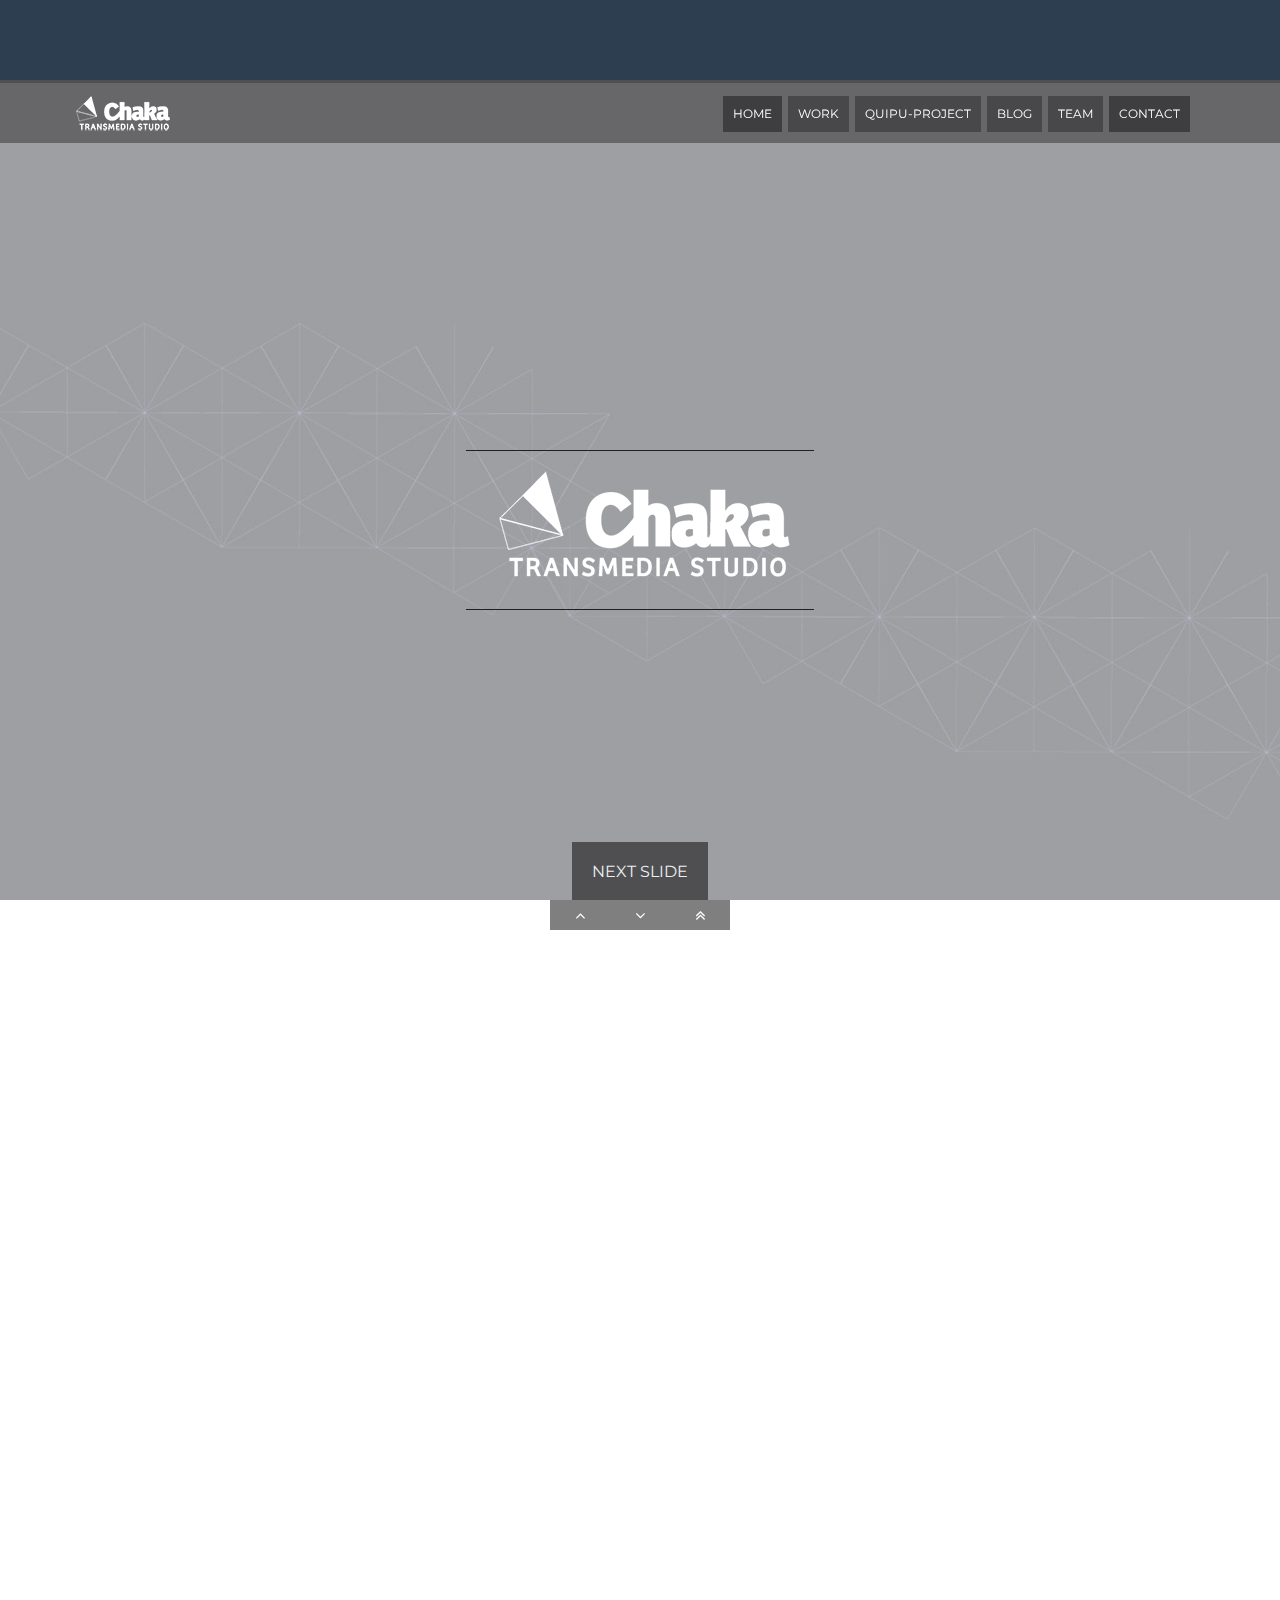
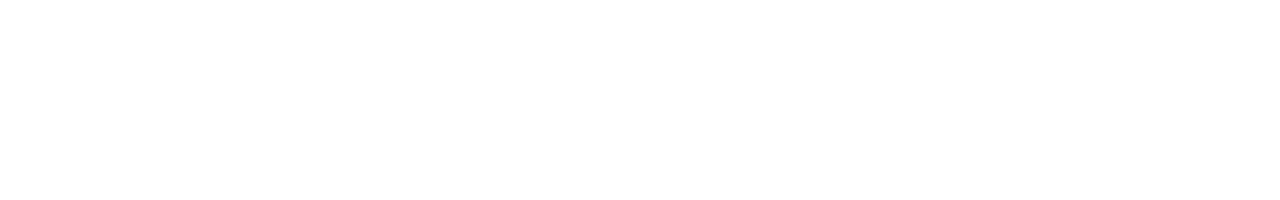
<file: index.html>
<!DOCTYPE html>
<!--[if lt IE 7]> <html class="no-js ie6 oldie" lang="en"> <![endif]-->
<!--[if IE 7]>    <html class="no-js ie7 oldie" lang="en"> <![endif]-->
<!--[if IE 8]>    <html class="no-js ie8 oldie" lang="en"> <![endif]-->
<!--[if gt IE 8]><!--> <html class="no-js"  dir="ltr" lang="en-US"> <!--<![endif]-->
<head>
    <meta charset="UTF-8">
    <meta http-equiv="X-UA-Compatible" content="IE=edge,chrome=1">
    <meta name="viewport" content="width=device-width, initial-scale=1, maximum-scale=1">
    <title>Anchor</title>
    <meta name="author" content="">
    <meta name="description" content="">
    <link href="http://fonts.googleapis.com/css?family=Montserrat:400,700" rel="stylesheet" type="text/css">
    <link href='http://fonts.googleapis.com/css?family=Droid+Serif:400,700,400italic,700italic' rel='stylesheet' type='text/css'>
    <!--[if IE 7]><link href="css/font-awesome-ie7.min.css" rel="stylesheet" type="text/css" media="screen" /><![endif]-->
    <link rel="stylesheet" href="css/font-awesome.min.css">
    <link rel="stylesheet" href="css/curtain.css">
    <link rel="stylesheet" href="css/base.css">
    <link rel="stylesheet" href="css/flexslider.css">
    <link rel="stylesheet" href="css/jquery.fancybox.css">
    <link rel="stylesheet" href="css/styles.css">
    <!--[if lt IE 9]><script src="http://html5shim.googlecode.com/svn/trunk/html5.js"></script><![endif]-->
</head>
<body class="home">

<!--PRELOADER-->
<!-- Preloader -->
<div id="preloader">
	<!--<h2 class="mega">--><img src="img/curtain.png"><!--</h2>-->
	<!--<i class="icon-anchor"></i>-->
	<div id="status">
		<div class="windows8">
		<div class="wBall" id="wBall_1">
		<div class="wInnerBall">
		</div>
		</div>
		<div class="wBall" id="wBall_2">
		<div class="wInnerBall">
		</div>
		</div>
		<div class="wBall" id="wBall_3">
		<div class="wInnerBall">
		</div>
		</div>
		<div class="wBall" id="wBall_4">
		<div class="wInnerBall">
		</div>
		</div>
		<div class="wBall" id="wBall_5">
		<div class="wInnerBall">
		</div>
		</div>
		</div>
	</div>
</div>
<!--END PRELOADER-->

<section class="social">
	<div class="wrapper clearfix">
		<div class="col1-2">
				<input type="text" placeholder="Search..." />
		</div>
		<div class="col1-2">
			<ul class="floatright">
				<li><a href="#" class="button"><i class="icon-facebook"></i></a></li>
				<li><a href="#" class="button"><i class="icon-twitter"></i></a></li>
				
		  </ul>
		</div>
	</div>
</section>
<nav>
	<div class="wrapper clearfix">
		<div class="col1-4">
			<h1 class="gamma"><a href="index.html"><img src="img/logo_head1.png"></a></h1>
		</div>
		<div class="col3-4" id="nav">
			<ul class="nav">
				<li><a href="index.html" class="active">Home</a></li>
				<li><a href="http://vimeo.com/channels/chakafilms" target="_blank">Work</a>
					<!--<ul>
					  <li><a href="blog.html">Standard Blog</a></li>
						<li><a href="blog-curtain.html">Curtains Blog</a></li>
						<li><a href="single.html">Single Post</a></li>
					</ul>-->
				</li>
				<li><a href="http://www.quipu-project.com/" target="_blank">Quipu-Project</a>
					<!--<ul>
					  <li><a href="portfolio.html">Standard Portfolio</a></li>
						<li><a href="portfolio-curtain.html">Curtains Portfolio</a></li>
						<li><a href="single-portfolio.html">Single Post</a></li>
					</ul>-->
				</li>
				<li><a href="http://chakafilms.tumblr.com/" target="_blank">BLOG</a>
					<!--<ul>
					  <li><a href="sidebar.html">Page with Sidebar</a></li>
						<li><a href="full.html">Full Width</a></li>
						<li><a href="about.html">About</a></li>
						<li><a href="team.html">Team</a></li>
						<li><a href="pricing.html">Pricing</a></li>
						<li><a href="gallery.html">Gallery</a></li>
						<li><a href="shortcodes.html">Shortcodes</a></li>
					</ul>-->
				</li>
				<li><a href="contact.html">TEAM</a>
                <ul>
                	 <li>CHAKA</li>
					  <li><a href="http://vimeo.com/mariacourt">Maria Court</a></li>
						<li><a href="http://vimeo.com/roslerner">Rosemarie Lerner</a></li>
						<li><a href="http://sebastianmelo.name/">Sebastian Melo</a></li>
						<li>Collaborators</li>
						<li><a href="http://www.alejandraballon.net/">Alejandra Ballon</a></li>
						<li><a href="http://www.collectivelypossible.co.uk/">Ewan Cass-Kavanagh</a></li>
						
					</ul></li>
                    <li><a href="contact.html" class="active">CONTACT</a></li>
			</ul>
		</div>
	</div>
</nav>

<ol class="curtains">
    <li id="section-1" class="cover">
    	<section class="center-block">
    		<!--<i class="icon-anchor"></i>-->
    		<hgroup><img src="img/intro.png">
		    	<!--<h4 class="gamma remove-bottom">We are</h4>
			    	<div id="overflow-animate">
			    		<div id="animate-container">
					    	<h1 class="giga remove-bottom">CHAKA</h1>
					    	<h1 class="giga remove-bottom">Transmedia</h1>
					    	<h1 class="giga remove-bottom">Documentary</h1>
					    	<h1 class="giga remove-bottom">FILM</h1>
				    	</div>
				    </div>
			    <h4 class="delta remove-bottom">made for the web.</h4>-->
		    </hgroup>
	    </section>
	    <h3 class="zeta"><a href="#section-2" class="curtain-links">Next Slide</a></h3>
    </li>
    <li id="section-2" class="alizarin">
    		<div class="wrapper clearfix">
    			<div class="col1-2 responsive-centered">
    				<h2 class="mega remove-bottom"><img src="img/intro.png"></h2>
    				<h4 class="beta"></h4>
    				<h4 class="subtitle"></h4>
    				<!--<p class="meta">We'd love to work with you on your next project, let's get to know each other.</p>-->
    				<p>Chaka Films is a newly formed company dedicated to produce documentary films and transmedia projects through an interdisciplinary and experimental approach to new media technologies. We are based in London and have more than 10 years of experience delivering documentary projects focused on cross cultural issues.</p>
    				<p>We are always looking for new and interesting projects to get involved.
</p>
    				
    			</div>
    			<div class="col1-2 responsive-centered">
    				<div class="centered">
    					<img src="img/image_intro.jpg">
    					<!--<i class="icon-anchor icon-huge"></i>-->
    				</div>
    				<blockquote><p>Contact us at: info@chakafilms.com</p></blockquote>
    			</div>
    		</div>
    </li>
    <!--<li id="section-3" class="sea">
    		<div class="wrapper clearfix">
    			<div class="col2-3">
    				<a href="img/9.png" class="popup popup-link">
    					<img src="img/9.png" alt="image" />
    					<i class="icon-expand"></i>
    				</a>
    			</div>
    			<div class="col1-3">
    				<h3 class="beta">Featured Portfolio Item</h3>
    				<h4 class="subtitle delta">Here's a subtitle, bask in it's glory</h4>
    				<p>Morbi non erat non ipsum pharetra tempus. Donec orci. Proin in ante. Pellentesque sit amet purus. Cras egestas diam sed ante. Etiam imperdiet urna sit amet risus. Donec ornare arcu id erat. Aliquam ultrices scelerisque sem. In elit nulla, molestie vel, ornare sit amet, interdum vel, mauris. Etiam dignissim imperdiet metus.</p>
    				<p>Morbi non erat non ipsum pharetra tempus. Donec orci. Proin in ante. Pellentesque sit amet purus. Cras egestas diam sed ante. Etiam imperdiet urna sit amet risus.</p>
    				<a href="single-portfolio.html" class="button">View Project</a>
    			</div>
    		</div>
    </li>
    <li id="section-4" class="asphalt">
    		<div class="wrapper clearfix">
    			<div class="col1-3">
    				<h3 class="beta">Featured Blog Post</h3>
    				<h4 class="subtitle delta">Here's a video popup, just for you!</h4>
    				<p>Morbi non erat non ipsum pharetra tempus. Donec orci. Proin in ante. Pellentesque sit amet purus. Cras egestas diam sed ante. Etiam imperdiet urna sit amet risus.</p>
    				<p>Morbi non erat non ipsum pharetra tempus. Donec orci. Proin in ante. Pellentesque sit amet purus. Cras egestas diam sed ante. Etiam imperdiet urna sit amet risus.</p>
    				<a href="single.html" class="button">View Post</a>
    			</div>
    			<div class="col2-3">
    				<a href="http://player.vimeo.com/video/29017795" class="popup-link video-popup">
    					<img src="img/video.jpg" alt="image" />
    					<i class="icon-youtube-play"></i>
    				</a>
    			</div>
    		</div>
    </li>-->
</ol>

<ul class="menu">
    <li class="up"><a href="#up"><i class="icon-angle-up"></i></a></li>
    <li class="down"><a href="#down"><i class="icon-angle-down"></i></a></li>
    <li class="btt"><a href="#"><i class="icon-double-angle-up"></i></a></li>
</ul>

<script src="http://ajax.googleapis.com/ajax/libs/jquery/1.10.1/jquery.min.js"></script>
<script>
if (!window.jQuery) {
    document.write('<script src="js/jquery-1.10.2.min.js"><\/script>');
}
</script>
<script src="js/jquery-easing.js"></script>
<script src="js/curtain.js"></script>
<script src="js/jquery.flexslider-min.js"></script>
<script src="js/jquery.fancybox.pack.js"></script>
<script src="js/custom.js"></script>

</body>
</html>
</file>
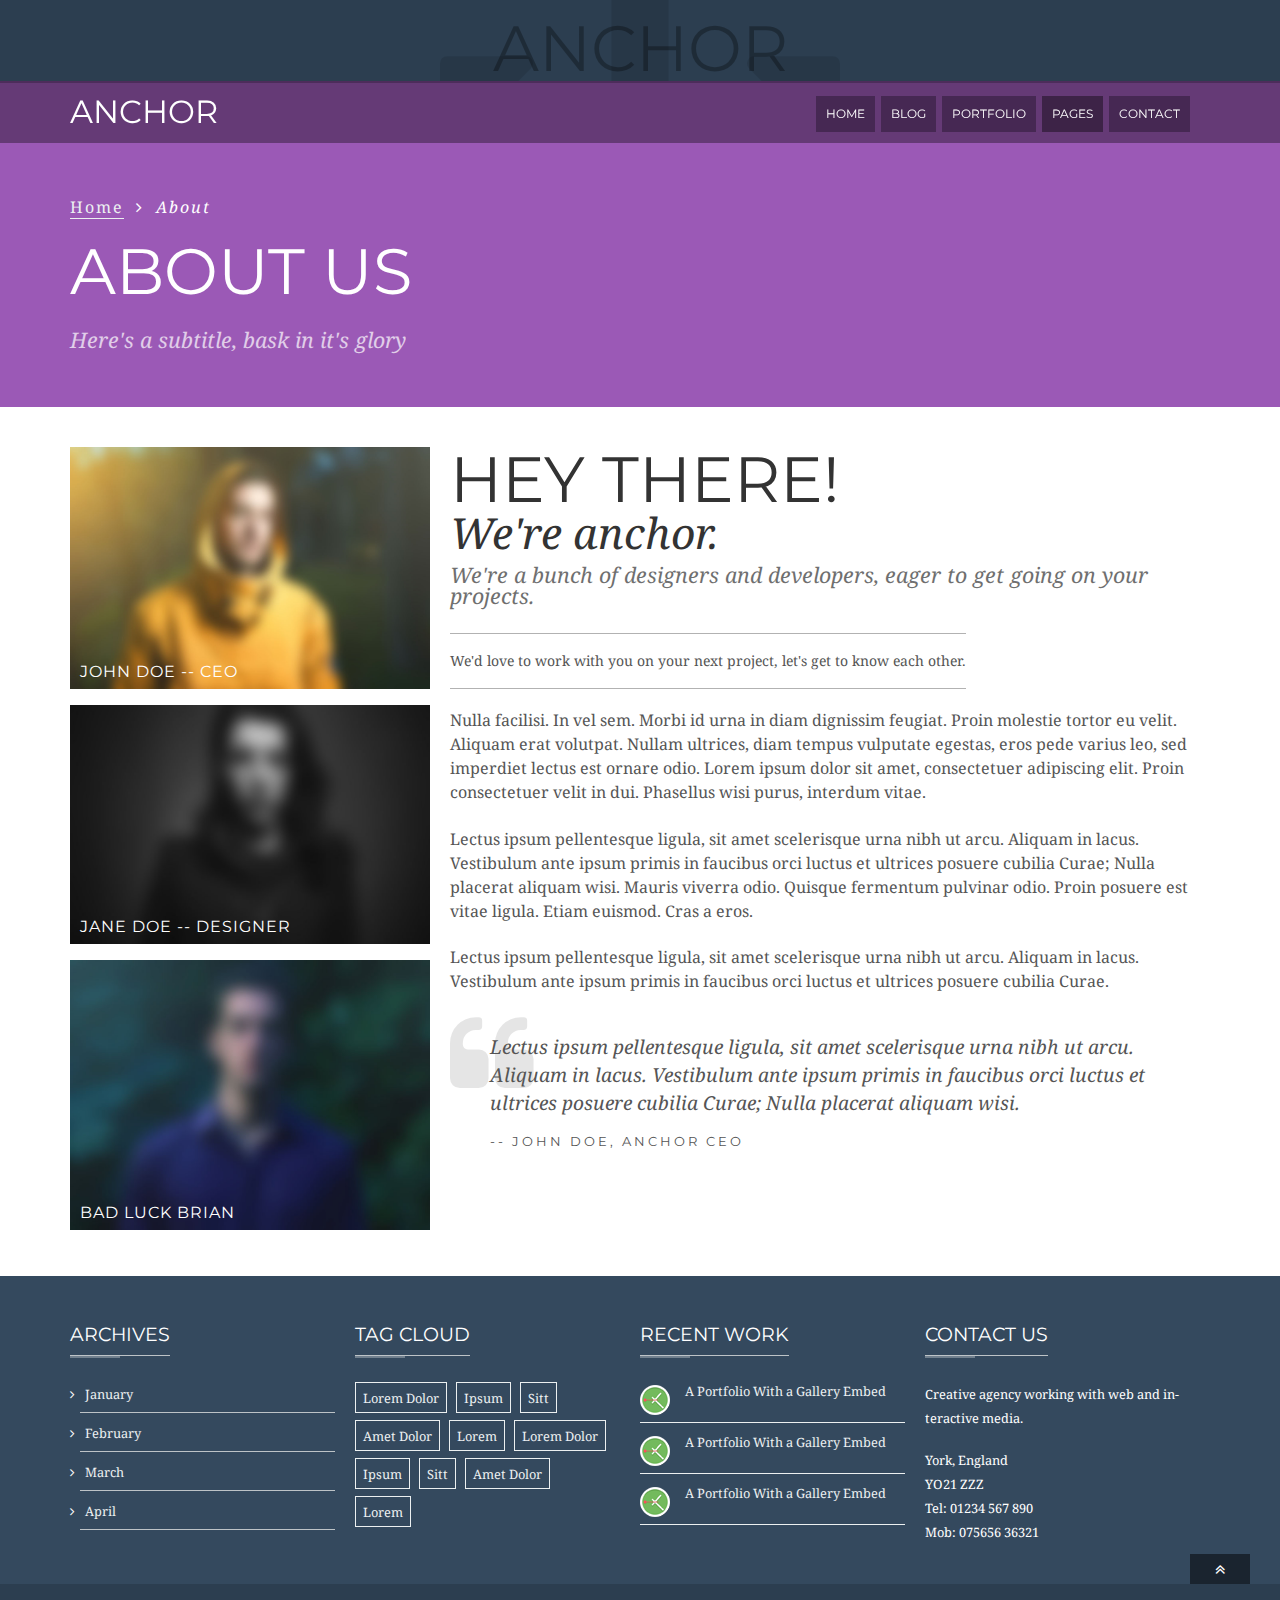
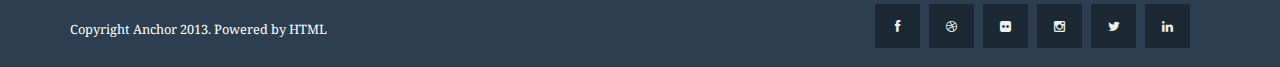
<file: about.html>
<!DOCTYPE html>
<!--[if lt IE 7]> <html class="no-js ie6 oldie" lang="en"> <![endif]-->
<!--[if IE 7]>    <html class="no-js ie7 oldie" lang="en"> <![endif]-->
<!--[if IE 8]>    <html class="no-js ie8 oldie" lang="en"> <![endif]-->
<!--[if gt IE 8]><!--> <html class="no-js"  dir="ltr" lang="en-US"> <!--<![endif]-->
<head>
    <meta charset="UTF-8">
    <meta http-equiv="X-UA-Compatible" content="IE=edge,chrome=1">
    <meta name="viewport" content="width=device-width, initial-scale=1, maximum-scale=1">
    <title>Anchor - About</title>
    <meta name="author" content="">
    <meta name="description" content="">
    <link href="http://fonts.googleapis.com/css?family=Montserrat:400,700" rel="stylesheet" type="text/css">
    <link href='http://fonts.googleapis.com/css?family=Droid+Serif:400,700,400italic,700italic' rel='stylesheet' type='text/css'>
    <!--[if IE 7]><link href="css/font-awesome-ie7.min.css" rel="stylesheet" type="text/css" media="screen" /><![endif]-->
    <link rel="stylesheet" href="css/font-awesome.min.css">
    <link rel="stylesheet" href="css/curtain.css">
    <link rel="stylesheet" href="css/base.css">
    <link rel="stylesheet" href="css/flexslider.css">
    <link rel="stylesheet" href="css/jquery.fancybox.css">
    <link rel="stylesheet" href="css/styles.css">
    <!--FAVICON-->
    <link rel="icon" type="image/png" href="img/TommusRhodus.png" />
    <!--[if lt IE 9]><script src="http://html5shim.googlecode.com/svn/trunk/html5.js"></script><![endif]-->
</head>
<body class="about">

<!--PRELOADER-->
<!-- Preloader -->
<div id="preloader">
	<h2 class="mega">Anchor</h2>
	<i class="icon-anchor"></i>
	<div id="status">
		<div class="windows8">
		<div class="wBall" id="wBall_1">
		<div class="wInnerBall">
		</div>
		</div>
		<div class="wBall" id="wBall_2">
		<div class="wInnerBall">
		</div>
		</div>
		<div class="wBall" id="wBall_3">
		<div class="wInnerBall">
		</div>
		</div>
		<div class="wBall" id="wBall_4">
		<div class="wInnerBall">
		</div>
		</div>
		<div class="wBall" id="wBall_5">
		<div class="wInnerBall">
		</div>
		</div>
		</div>
	</div>
</div>
<!--END PRELOADER-->

<section class="social">
	<div class="wrapper clearfix">
		<div class="col1-2">
				<input type="text" placeholder="Search..." />
		</div>
		<div class="col1-2">
			<ul class="floatright">
				<li><a href="#" class="button"><i class="icon-facebook"></i></a></li>
				<li><a href="#" class="button"><i class="icon-dribbble"></i></a></li>
				<li><a href="#" class="button"><i class="icon-flickr"></i></a></li>
				<li><a href="#" class="button"><i class="icon-instagram"></i></a></li>
				<li><a href="#" class="button"><i class="icon-twitter"></i></a></li>
				<li><a href="#" class="button"><i class="icon-linkedin"></i></a></li>
			</ul>
		</div>
	</div>
</section>
<nav>
	<div class="wrapper clearfix">
		<div class="col1-4">
			<h1 class="gamma"><a href="index.html">Anchor</a></h1>
		</div>
		<div class="col3-4" id="nav">
			<ul class="nav">
				<li><a href="index.html">Home</a></li>
				<li><a href="blog-curtain.html">Blog</a>
					<ul>
						<li><a href="blog.html">Standard Blog</a></li>
						<li><a href="blog-curtain.html">Curtains Blog</a></li>
						<li><a href="single.html">Single Post</a></li>
					</ul>
				</li>
				<li><a href="portfolio-curtain.html">Portfolio</a>
					<ul>
						<li><a href="portfolio.html">Standard Portfolio</a></li>
						<li><a href="portfolio-curtain.html">Curtains Portfolio</a></li>
						<li><a href="single-portfolio.html">Single Post</a></li>
					</ul>
				</li>
				<li><a href="#" class="active">Pages</a>
					<ul>
						<li><a href="sidebar.html">Page with Sidebar</a></li>
						<li><a href="full.html">Full Width</a></li>
						<li><a href="about.html" class="active">About</a></li>
						<li><a href="team.html">Team</a></li>
						<li><a href="pricing.html">Pricing</a></li>
						<li><a href="gallery.html">Gallery</a></li>
						<li><a href="shortcodes.html">Shortcodes</a></li>
					</ul>
				</li>
				<li><a href="contact.html">Contact</a></li>
			</ul>
		</div>
	</div>
</nav>

<div class="amethyst largetoppadding">
	<div class="wrapper clearfix">
		<div class="col1-1 breadcrumbs">
			<a href="index.html">Home</a> &nbsp; <i class="icon-angle-right"></i> &nbsp; <span>About</span>
		</div>
		<div class="col1-1">
			<h2 class="mega">About Us</h2>
			<h4 class="delta subtitle">Here's a subtitle, bask in it's glory</h4>
		</div>
	</div>
</div>

<div class="wrapper clearfix light">
	
	<div class="col1-3">
		<div class="team-block">
			<h3 class="zeta">John Doe -- CEO</h3>
			<img src="img/team3.jpg" alt="image" />
		</div>
		<div class="team-block">
			<h3 class="zeta">Jane Doe -- Designer</h3>
			<img src="img/team4.jpg" alt="image" />
		</div>
		<div class="team-block">
			<h3 class="zeta">Bad Luck Brian</h3>
			<img src="img/team2.jpg" alt="image" />
		</div>
	</div>
	
	<div class="col2-3">
		<h2 class="mega remove-bottom">Hey there!</h2>
		<h4 class="beta">We're anchor.</h4>
		<h4 class="subtitle">We're a bunch of designers and developers, eager to get going on your projects.</h4>
		<p class="meta">We'd love to work with you on your next project, let's get to know each other.</p>
		<p>Nulla facilisi. In vel sem. Morbi id urna in diam dignissim feugiat. Proin molestie tortor eu velit. Aliquam erat volutpat. Nullam ultrices, diam tempus vulputate egestas, eros pede varius leo, sed imperdiet lectus est ornare odio. Lorem ipsum dolor sit amet, consectetuer adipiscing elit. Proin consectetuer velit in dui. Phasellus wisi purus, interdum vitae.</p>
		<p>Lectus ipsum pellentesque ligula, sit amet scelerisque urna nibh ut arcu. Aliquam in lacus. Vestibulum ante ipsum primis in faucibus orci luctus et ultrices posuere cubilia Curae; Nulla placerat aliquam wisi. Mauris viverra odio. Quisque fermentum pulvinar odio. Proin posuere est vitae ligula. Etiam euismod. Cras a eros.</p>
		<p>Lectus ipsum pellentesque ligula, sit amet scelerisque urna nibh ut arcu. Aliquam in lacus. Vestibulum ante ipsum primis in faucibus orci luctus et ultrices posuere cubilia Curae.</p>
			<blockquote><p>Lectus ipsum pellentesque ligula, sit amet scelerisque urna nibh ut arcu. Aliquam in lacus. Vestibulum ante ipsum primis in faucibus orci luctus et ultrices posuere cubilia Curae; Nulla placerat aliquam wisi.</p><span>-- John Doe, Anchor CEO</span></blockquote>
	</div>
	
</div><!--/WRAPPER-->

<!--START FOOTER-->
<footer class="asphalt clearfix">
	<div class="wrapper">
		<div class="col1-4">
			<h3 class="epsilon">Archives</h3>
			<ul>
			   <li><i class="icon-li icon-angle-right"></i><a href="#">January</a></li>
			   <li><i class="icon-li icon-angle-right"></i><a href="#">February</a></li>
			   <li><i class="icon-li icon-angle-right"></i><a href="#">March</a></li>
			   <li><i class="icon-li icon-angle-right"></i><a href="#">April</a></li>
			</ul>
		</div>
		<div class="col1-4">
			<h3 class="epsilon">Tag Cloud</h3>
			<ul class="tagcloud">
				<li><a href="#">Lorem Dolor</a></li>
				<li><a href="#">Ipsum</a></li>
				<li><a href="#">Sitt</a></li>
				<li><a href="#">Amet Dolor</a></li>
				<li><a href="#">Lorem</a></li>
				<li><a href="#">Lorem Dolor</a></li>
				<li><a href="#">Ipsum</a></li>
				<li><a href="#">Sitt</a></li>
				<li><a href="#">Amet Dolor</a></li>
				<li><a href="#">Lorem</a></li>
			</ul>
		</div>
		<div class="col1-4">
			<h3 class="epsilon">Recent Work</h3>
			<dl class="clearfix">
				<a href="single-portfolio.html">
					<dt><img src="img/thumbnail.png" alt="image" /></dt>
					<dd>A Portfolio With a Gallery Embed</dd>
				</a>
			</dl>
			<dl class="clearfix">
				<a href="single-portfolio.html">
					<dt><img src="img/thumbnail.png" alt="image" /></dt>
					<dd>A Portfolio With a Gallery Embed</dd>
				</a>
			</dl>
			<dl class="clearfix">
				<a href="single-portfolio.html">
					<dt><img src="img/thumbnail.png" alt="image" /></dt>
					<dd>A Portfolio With a Gallery Embed</dd>
				</a>
			</dl>
		</div>
		<div class="col1-4">
			<h3 class="epsilon">Contact Us</h3>
			<p>Creative agency working with web and interactive media.</p>
<pre>York, England
YO21 ZZZ
Tel: 01234 567 890
Mob: 075656 36321</pre>
		</div>
	</div>
</footer>
<section class="subfooter midnight">
	<div class="wrapper">
		<div class="col1-2">
				<p>Copyright Anchor 2013. Powered by HTML</p>
		</div>
		<div class="col1-2">
			<ul class="floatright">
				<li><a href="#" class="button"><i class="icon-facebook"></i></a></li>
				<li><a href="#" class="button"><i class="icon-dribbble"></i></a></li>
				<li><a href="#" class="button"><i class="icon-flickr"></i></a></li>
				<li><a href="#" class="button"><i class="icon-instagram"></i></a></li>
				<li><a href="#" class="button"><i class="icon-twitter"></i></a></li>
				<li><a href="#" class="button"><i class="icon-linkedin"></i></a></li>
			</ul>
		</div>
		<div class="clear"></div>
	</div>
</section>
<!--END FOOTER-->

<ul class="menu normal">
    <li class="btt"><a href="#"><i class="icon-double-angle-up"></i></a></li>
</ul>

<script src="http://ajax.googleapis.com/ajax/libs/jquery/1.10.1/jquery.min.js"></script>
<script>
if (!window.jQuery) {
    document.write('<script src="js/jquery-1.10.2.min.js"><\/script>');
}
</script>
<script src="js/jquery-easing.js"></script>
<script src="js/curtain.js"></script>
<script src="js/jquery.flexslider-min.js"></script>
<script src="js/jquery.fancybox.pack.js"></script>
<script src="js/custom.js"></script>

</body>
</html>
</file>
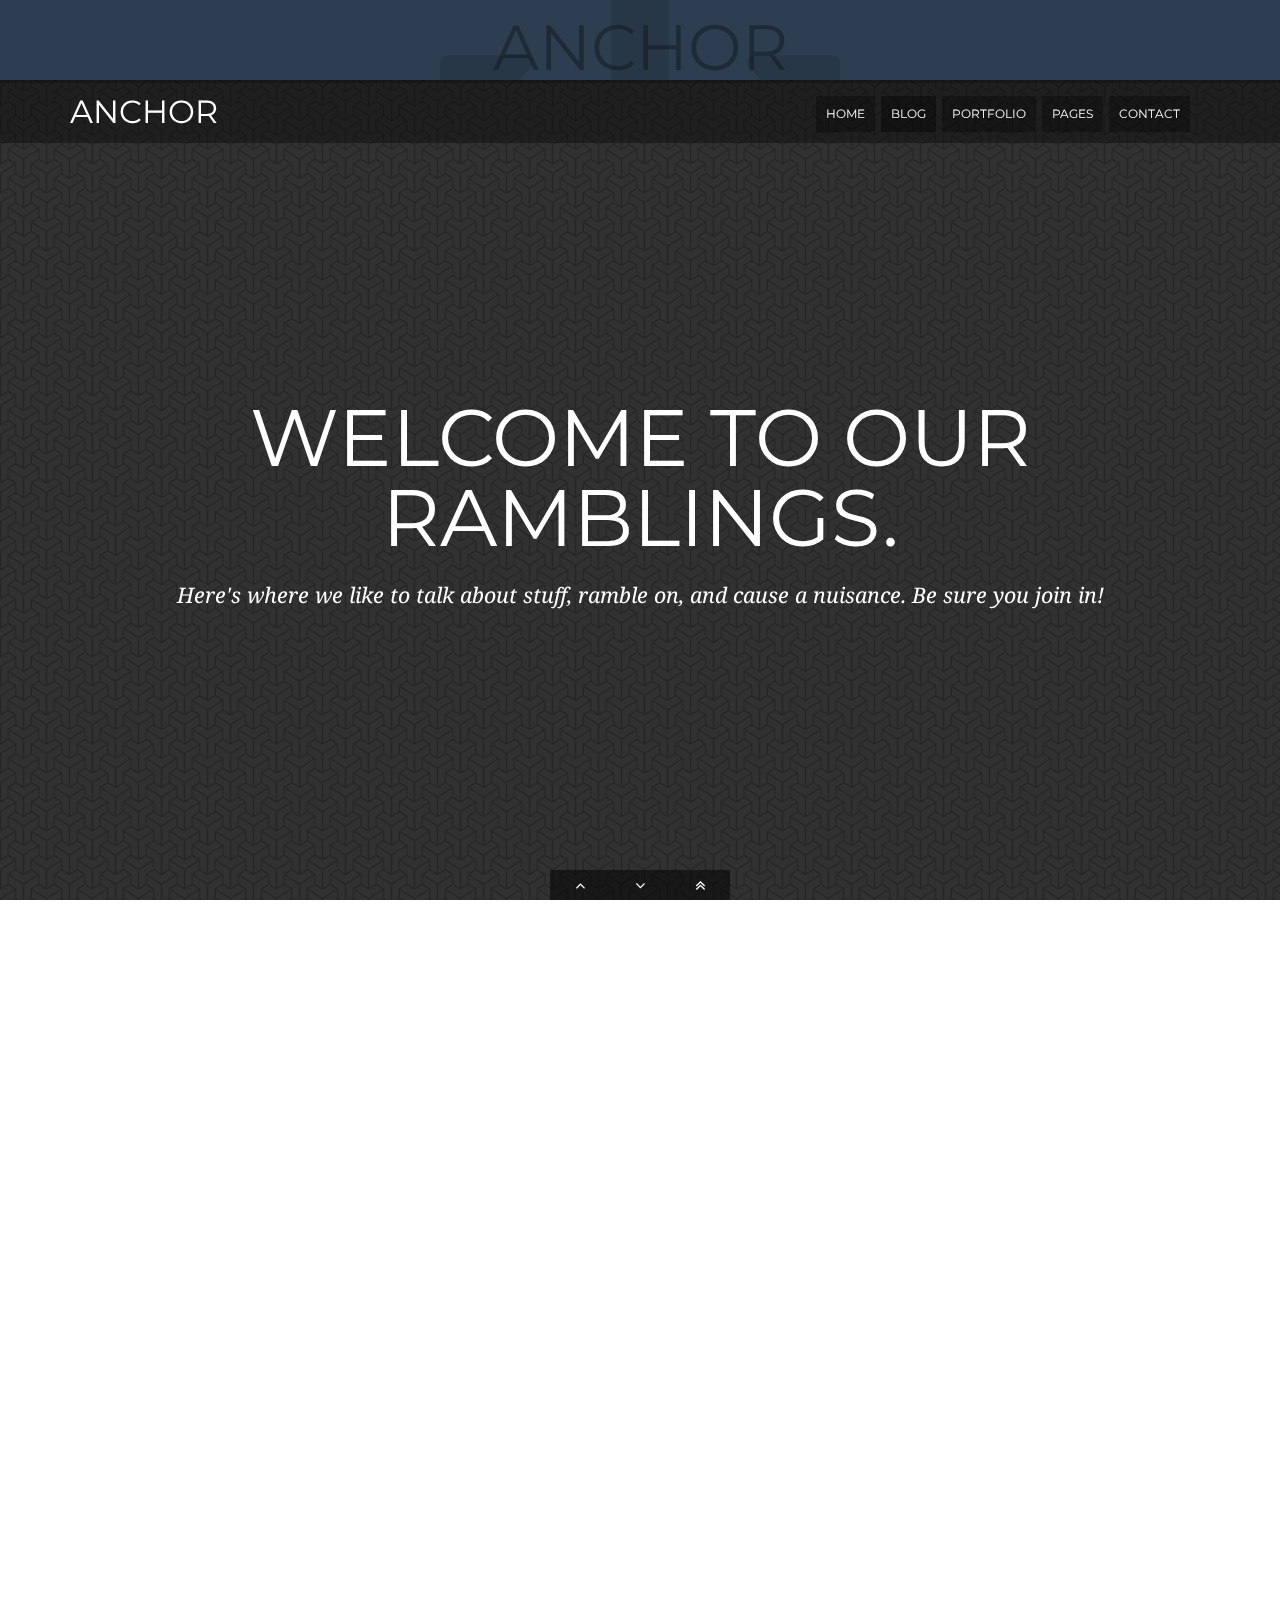
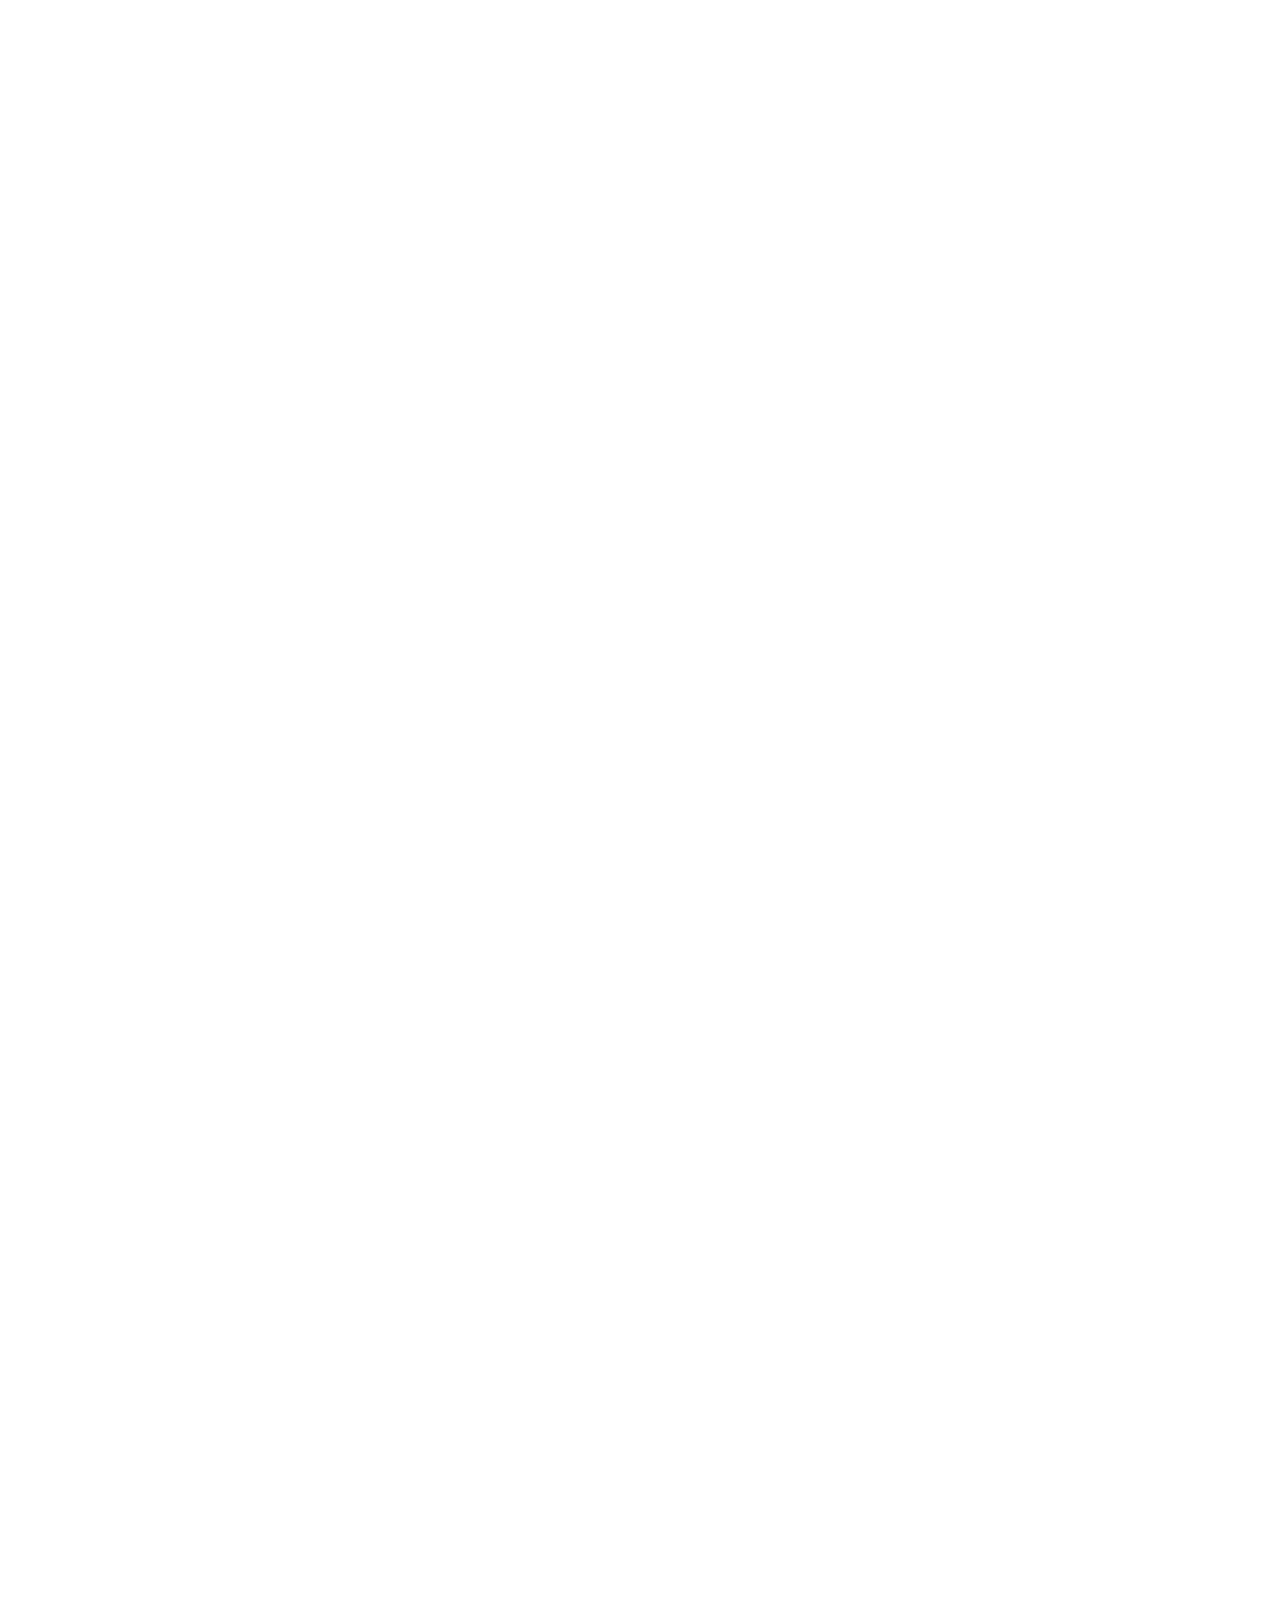
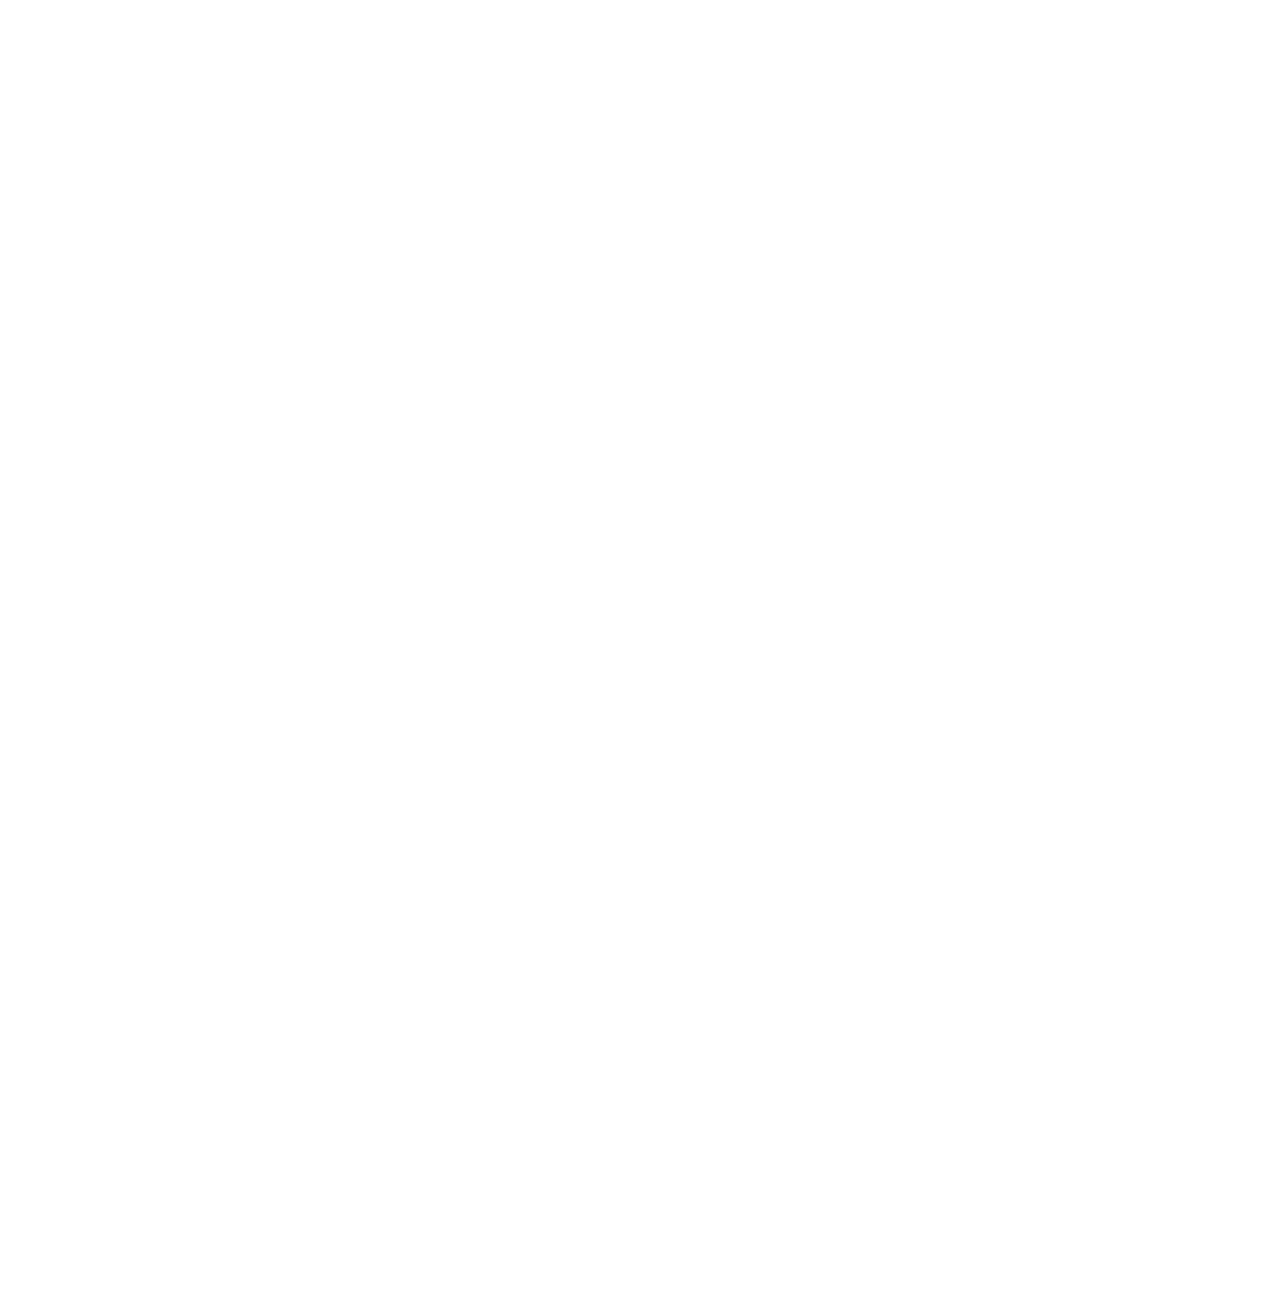
<file: blog-curtain.html>
<!DOCTYPE html>
<!--[if lt IE 7]> <html class="no-js ie6 oldie" lang="en"> <![endif]-->
<!--[if IE 7]>    <html class="no-js ie7 oldie" lang="en"> <![endif]-->
<!--[if IE 8]>    <html class="no-js ie8 oldie" lang="en"> <![endif]-->
<!--[if gt IE 8]><!--> <html class="no-js"  dir="ltr" lang="en-US"> <!--<![endif]-->
<head>
    <meta charset="UTF-8">
    <meta http-equiv="X-UA-Compatible" content="IE=edge,chrome=1">
    <meta name="viewport" content="width=device-width, initial-scale=1, maximum-scale=1">
    <title>Anchor - Blog Curtain</title>
    <meta name="author" content="">
    <meta name="description" content="">
    <link href="http://fonts.googleapis.com/css?family=Montserrat:400,700" rel="stylesheet" type="text/css">
    <link href='http://fonts.googleapis.com/css?family=Droid+Serif:400,700,400italic,700italic' rel='stylesheet' type='text/css'>
    <!--[if IE 7]><link href="css/font-awesome-ie7.min.css" rel="stylesheet" type="text/css" media="screen" /><![endif]-->
    <link rel="stylesheet" href="css/font-awesome.min.css">
    <link rel="stylesheet" href="css/curtain.css">
    <link rel="stylesheet" href="css/base.css">
    <link rel="stylesheet" href="css/flexslider.css">
    <link rel="stylesheet" href="css/jquery.fancybox.css">
    <link rel="stylesheet" href="css/styles.css">
    <!--[if lt IE 9]><script src="http://html5shim.googlecode.com/svn/trunk/html5.js"></script><![endif]-->
</head>
<body class="blog">

<!--PRELOADER-->
<!-- Preloader -->
<div id="preloader">
	<h2 class="mega">Anchor</h2>
	<i class="icon-anchor"></i>
	<div id="status">
		<div class="windows8">
		<div class="wBall" id="wBall_1">
		<div class="wInnerBall">
		</div>
		</div>
		<div class="wBall" id="wBall_2">
		<div class="wInnerBall">
		</div>
		</div>
		<div class="wBall" id="wBall_3">
		<div class="wInnerBall">
		</div>
		</div>
		<div class="wBall" id="wBall_4">
		<div class="wInnerBall">
		</div>
		</div>
		<div class="wBall" id="wBall_5">
		<div class="wInnerBall">
		</div>
		</div>
		</div>
	</div>
</div>
<!--END PRELOADER-->

<section class="social">
	<div class="wrapper clearfix">
		<div class="col1-2">
				<input type="text" placeholder="Search..." />
		</div>
		<div class="col1-2">
			<ul class="floatright">
				<li><a href="#" class="button"><i class="icon-facebook"></i></a></li>
				<li><a href="#" class="button"><i class="icon-dribbble"></i></a></li>
				<li><a href="#" class="button"><i class="icon-flickr"></i></a></li>
				<li><a href="#" class="button"><i class="icon-instagram"></i></a></li>
				<li><a href="#" class="button"><i class="icon-twitter"></i></a></li>
				<li><a href="#" class="button"><i class="icon-linkedin"></i></a></li>
			</ul>
		</div>
	</div>
</section>
<nav>
	<div class="wrapper clearfix">
		<div class="col1-4">
			<h1 class="gamma"><a href="index.html">Anchor</a></h1>
		</div>
		<div class="col3-4" id="nav">
			<ul class="nav">
				<li><a href="index.html">Home</a></li>
				<li><a href="blog-curtain.html" class="active">Blog</a>
					<ul>
						<li><a href="blog.html">Standard Blog</a></li>
						<li><a href="blog-curtain.html" class="active">Curtains Blog</a></li>
						<li><a href="single.html">Single Post</a></li>
					</ul>
				</li>
				<li><a href="portfolio-curtain.html">Portfolio</a>
					<ul>
						<li><a href="portfolio.html">Standard Portfolio</a></li>
						<li><a href="portfolio-curtain.html">Curtains Portfolio</a></li>
						<li><a href="single-portfolio.html">Single Post</a></li>
					</ul>
				</li>
				<li><a href="#">Pages</a>
					<ul>
						<li><a href="sidebar.html">Page with Sidebar</a></li>
						<li><a href="full.html">Full Width</a></li>
						<li><a href="about.html">About</a></li>
						<li><a href="team.html">Team</a></li>
						<li><a href="pricing.html">Pricing</a></li>
						<li><a href="gallery.html">Gallery</a></li>
						<li><a href="shortcodes.html">Shortcodes</a></li>
					</ul>
				</li>
				<li><a href="contact.html">Contact</a></li>
			</ul>
		</div>
	</div>
</nav>

<ol class="curtains">
    <li id="section-1" class="centered">
    	<section class="center-block">
    		<div class="wrapper clearfix">
    			<div class="col1-1">
    				<h2 class="giga">Welcome to our ramblings.</h2>
    				<h4 class="delta">Here's where we like to talk about stuff, ramble on, and cause a nuisance. Be sure you join in!</h4>
    			</div>
    		</div>
	    </section>
    </li>
    <li id="section-2" class="orange">
    		<div class="wrapper clearfix">
    			<div class="col2-3">
    				<a href="img/2.png" class="popup popup-link">
    					<img src="img/2.png" alt="image" />
    					<i class="icon-expand"></i>
    				</a>
    			</div>
    			<div class="col1-3">
    				<h3 class="beta"><a href="single.html">Blog post with an image</a></h3>
    				<h4 class="subtitle delta">Here's a subtitle, bask in it's glory</h4>
    				<h6 class="zeta meta">Sep 26th 2013 / <a href="#">2 Comments</a> / Tags: <a href="#">Image</a></h6>
    				<p>Morbi non erat non ipsum pharetra tempus. Donec orci. Proin in ante. Pellentesque sit amet purus. Cras egestas diam sed ante. Etiam imperdiet urna sit amet risus. Donec ornare arcu id erat. Aliquam ultrices scelerisque sem. In elit nulla, molestie vel.</p>
    				<p>Morbi non erat non ipsum pharetra tempus. Donec orci. Proin in ante. Pellentesque sit amet purus. Cras egestas diam sed ante. Etiam imperdiet urna sit amet risus.</p>
    				<a href="single.html" class="button">Read More</a>
    			</div>
    		</div>
    </li>
    <li id="section-3" class="clouds light">
    		<div class="wrapper clearfix">
    			<div class="col1-3">
    				<h3 class="beta">Post with a Video</h3>
    				<h4 class="subtitle delta">Here's a video popup, just for you!</h4>
    				<h6 class="zeta meta">Sep 26th 2013 / <a href="#">2 Comments</a> / Tags: <a href="#">Image</a></h6>
    				<p>Morbi non erat non ipsum pharetra tempus. Donec orci. Proin in ante. Pellentesque sit amet purus. Cras egestas diam sed ante. Etiam imperdiet urna sit amet risus.</p>
    				<a href="single.html" class="button">Read More</a>
    			</div>
    			<div class="col2-3">
    				<a href="http://player.vimeo.com/video/29017795" class="popup-link video-popup">
    					<img src="img/video.jpg" alt="image" />
    					<i class="icon-youtube-play"></i>
    				</a>
    			</div>
    		</div>
    </li>
    <li id="section-4" class="sea">
    		<div class="wrapper clearfix">
    			<div class="col2-3">
    				<div class="flexslider">
    				  <ul class="slides">
    				  	<li><img src="img/9.png" /></li>
    				    <li><img src="img/7.png" /></li>
    				    <li><img src="img/8.jpeg" /></li>
    				  </ul>
    				</div>
    			</div>
    			<div class="col1-3">
    				<h3 class="beta">Post with a gallery</h3>
    				<h6 class="zeta meta">Sep 26th 2013 / <a href="#">2 Comments</a> / Tags: <a href="#">Image</a></h6>
    				<p>Morbi non erat non ipsum pharetra tempus. Donec orci. Proin in ante. Pellentesque sit amet purus. Cras egestas diam sed ante. Etiam imperdiet urna sit amet risus.</p>
    				<blockquote>Morbi non erat non ipsum pharetra tempus. Donec orci. Proin in ante.<span>-- TommusRhodus</span></blockquote>
    				<a href="single.html" class="button">Read More</a>
    			</div>
    			<div class="clear"></div>
    		</div>
    </li>
    <li id="section-5" class="emerald">
    		<div class="wrapper clearfix">
    			<div class="col1-1">
    				<h3 class="beta">Just a standard text based post</h3>
    				<h4 class="subtitle delta">Here's a subtitle, bask in it's glory</h4>
    				<h6 class="zeta meta">Sep 26th 2013 / <a href="#">2 Comments</a> / Tags: <a href="#">Image</a></h6>
    				<p>Morbi non erat non ipsum pharetra tempus. Donec orci. Proin in ante. Pellentesque sit amet purus. Cras egestas diam sed ante. Etiam imperdiet urna sit amet risus. Donec ornare arcu id erat. Aliquam ultrices scelerisque sem.</p>
    				<blockquote>Morbi non erat non ipsum pharetra tempus. Donec orci. Proin in ante. Pellentesque sit amet purus. Cras egestas diam sed ante. Etiam imperdiet urna sit amet risus. Donec ornare arcu id erat. Aliquam ultrices scelerisque sem.<span>-- TommusRhodus</span></blockquote>
    				<p>Morbi non erat non ipsum pharetra tempus. Donec orci. Proin in ante. Pellentesque sit amet purus. Cras egestas diam sed ante. Etiam imperdiet urna sit amet risus. Donec ornare arcu id erat. Aliquam ultrices scelerisque sem.</p>
    				<a href="single.html" class="button">Read More</a>
    			</div>
    			<div class="col1-1 centered">
    				<ul class="pagination">
    					<li><a href="#" class="active">1</a></li>
    					<li><a href="#">2</a></li>
    					<li><a href="#">3</a></li>
    					<li><a href="#">4</a></li>
    				</ul>
    			</div>
    		</div>
    </li>
</ol>

<ul class="menu">
    <li class="up"><a href="#up"><i class="icon-angle-up"></i></a></li>
    <li class="down"><a href="#down"><i class="icon-angle-down"></i></a></li>
    <li class="btt"><a href="#"><i class="icon-double-angle-up"></i></a></li>
</ul>

<script src="http://ajax.googleapis.com/ajax/libs/jquery/1.10.1/jquery.min.js"></script>
<script>
if (!window.jQuery) {
    document.write('<script src="js/jquery-1.10.2.min.js"><\/script>');
}
</script>
<script src="js/jquery-easing.js"></script>
<script src="js/curtain.js"></script>
<script src="js/jquery.flexslider-min.js"></script>
<script src="js/jquery.fancybox.pack.js"></script>
<script src="js/custom.js"></script>

</body>
</html>
</file>
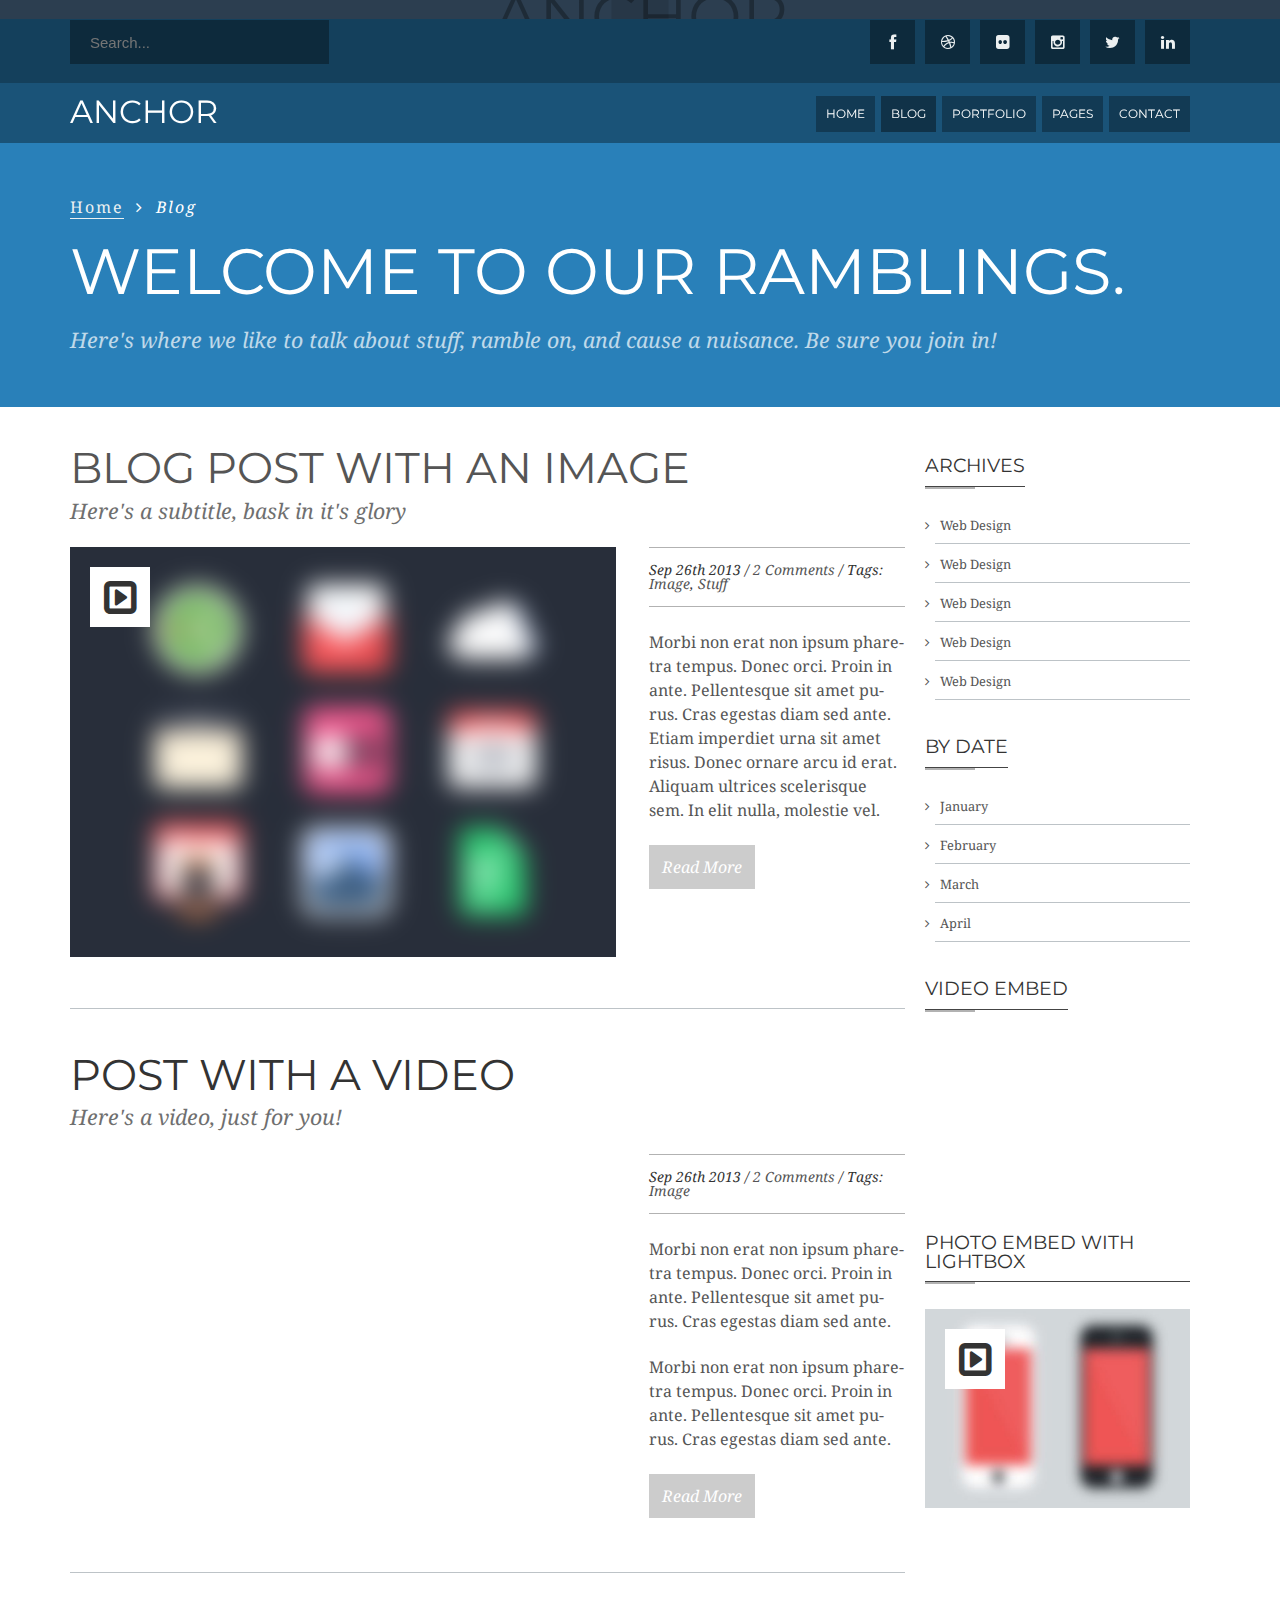
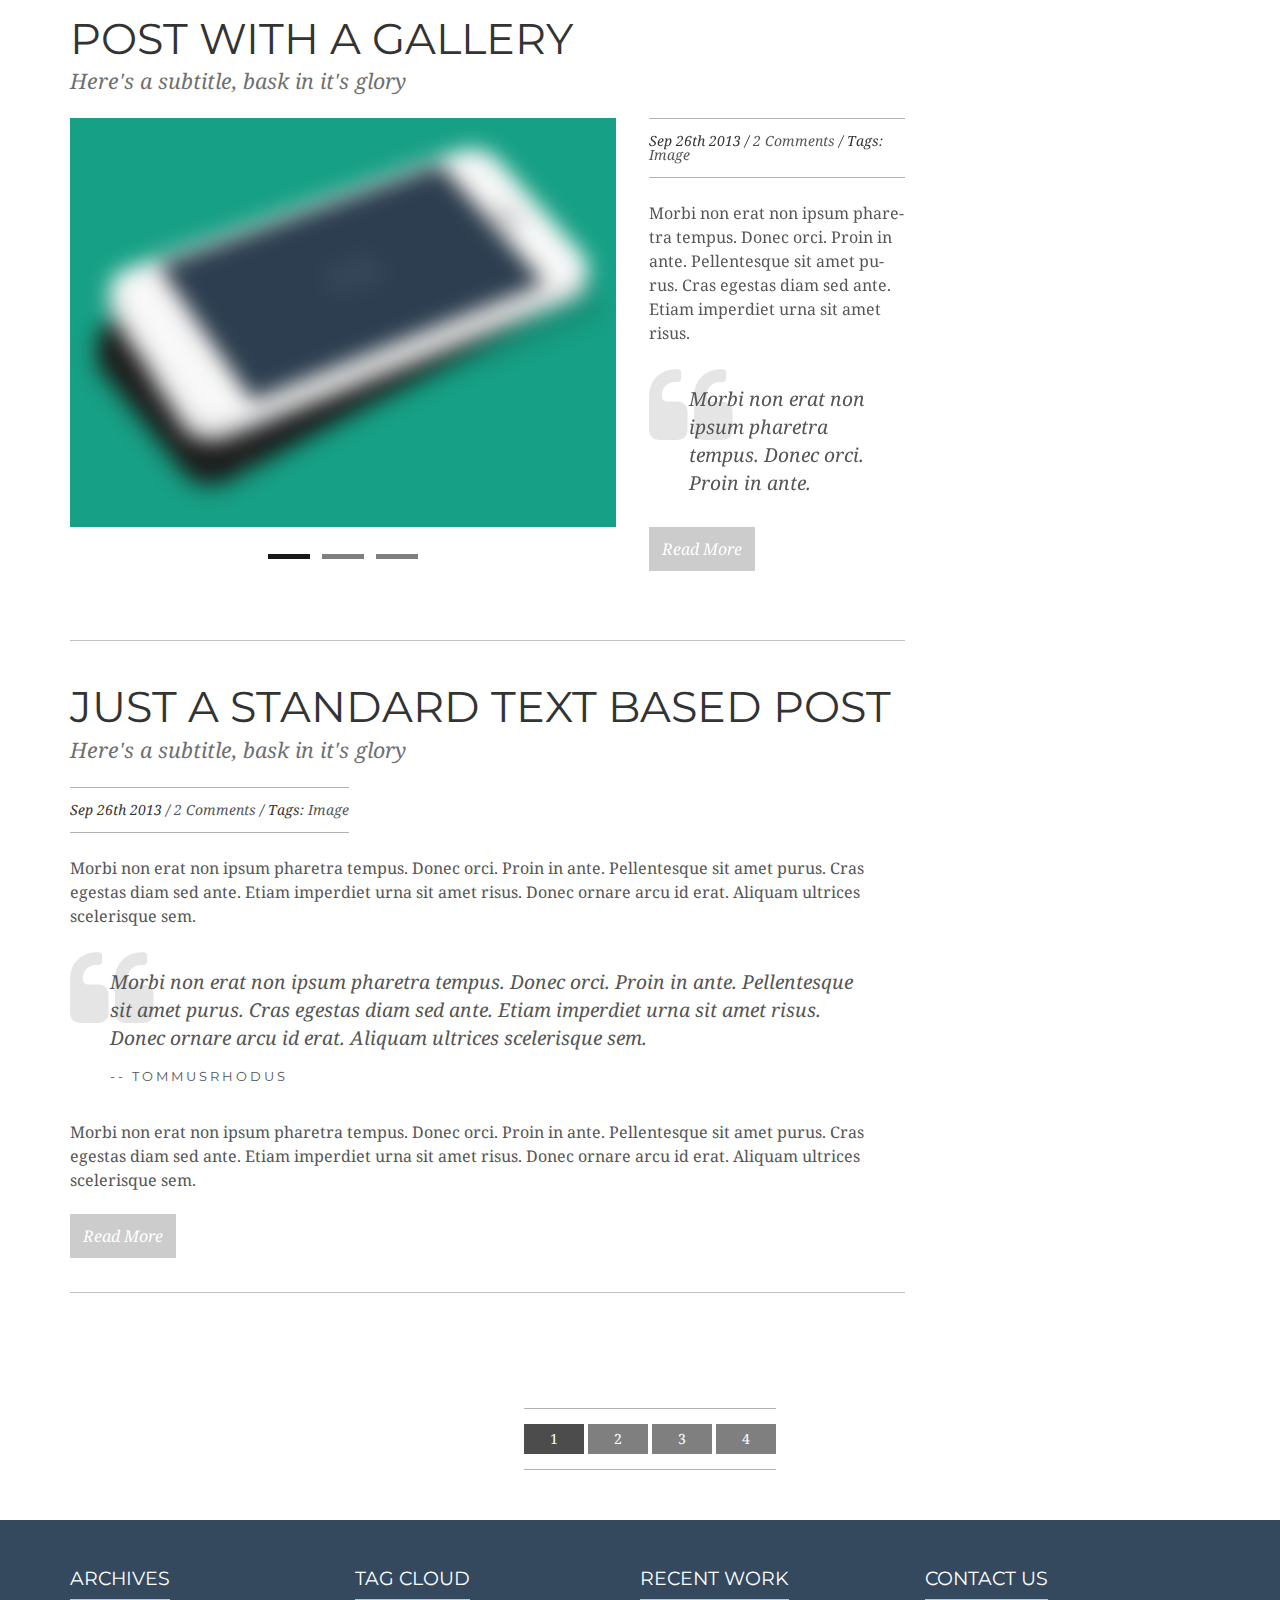
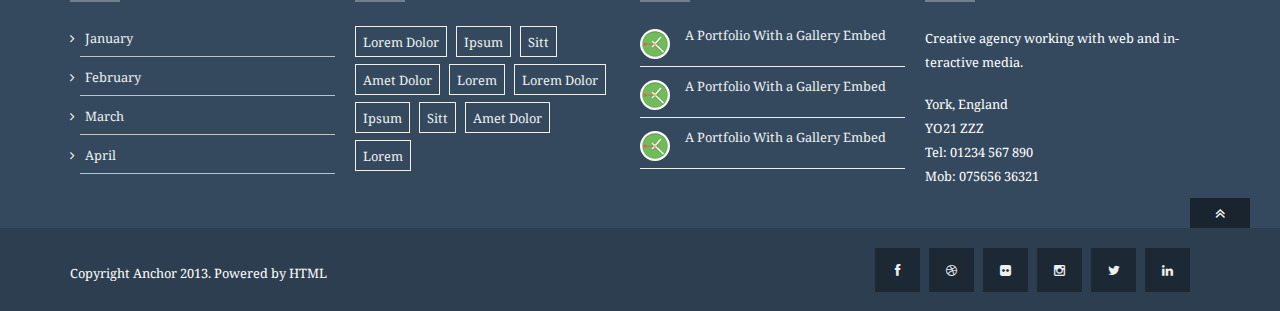
<file: blog.html>
<!DOCTYPE html>
<!--[if lt IE 7]> <html class="no-js ie6 oldie" lang="en"> <![endif]-->
<!--[if IE 7]>    <html class="no-js ie7 oldie" lang="en"> <![endif]-->
<!--[if IE 8]>    <html class="no-js ie8 oldie" lang="en"> <![endif]-->
<!--[if gt IE 8]><!--> <html class="no-js"  dir="ltr" lang="en-US"> <!--<![endif]-->
<head>
    <meta charset="UTF-8">
    <meta http-equiv="X-UA-Compatible" content="IE=edge,chrome=1">
    <meta name="viewport" content="width=device-width, initial-scale=1, maximum-scale=1">
    <title>Anchor - Blog</title>
    <meta name="author" content="">
    <meta name="description" content="">
    <link href="http://fonts.googleapis.com/css?family=Montserrat:400,700" rel="stylesheet" type="text/css">
    <link href='http://fonts.googleapis.com/css?family=Droid+Serif:400,700,400italic,700italic' rel='stylesheet' type='text/css'>
    <!--[if IE 7]><link href="css/font-awesome-ie7.min.css" rel="stylesheet" type="text/css" media="screen" /><![endif]-->
    <link rel="stylesheet" href="css/font-awesome.min.css">
    <link rel="stylesheet" href="css/curtain.css">
    <link rel="stylesheet" href="css/base.css">
    <link rel="stylesheet" href="css/flexslider.css">
    <link rel="stylesheet" href="css/jquery.fancybox.css">
    <link rel="stylesheet" href="css/styles.css">
    <!--[if lt IE 9]><script src="http://html5shim.googlecode.com/svn/trunk/html5.js"></script><![endif]-->
</head>
<body class="blog">

<!--PRELOADER-->
<!-- Preloader -->
<div id="preloader">
	<h2 class="mega">Anchor</h2>
	<i class="icon-anchor"></i>
	<div id="status">
		<div class="windows8">
		<div class="wBall" id="wBall_1">
		<div class="wInnerBall">
		</div>
		</div>
		<div class="wBall" id="wBall_2">
		<div class="wInnerBall">
		</div>
		</div>
		<div class="wBall" id="wBall_3">
		<div class="wInnerBall">
		</div>
		</div>
		<div class="wBall" id="wBall_4">
		<div class="wInnerBall">
		</div>
		</div>
		<div class="wBall" id="wBall_5">
		<div class="wInnerBall">
		</div>
		</div>
		</div>
	</div>
</div>
<!--END PRELOADER-->

<section class="social">
	<div class="wrapper clearfix">
		<div class="col1-2">
				<input type="text" placeholder="Search..." />
		</div>
		<div class="col1-2">
			<ul class="floatright">
				<li><a href="#" class="button"><i class="icon-facebook"></i></a></li>
				<li><a href="#" class="button"><i class="icon-dribbble"></i></a></li>
				<li><a href="#" class="button"><i class="icon-flickr"></i></a></li>
				<li><a href="#" class="button"><i class="icon-instagram"></i></a></li>
				<li><a href="#" class="button"><i class="icon-twitter"></i></a></li>
				<li><a href="#" class="button"><i class="icon-linkedin"></i></a></li>
			</ul>
		</div>
	</div>
</section>
<nav>
	<div class="wrapper clearfix">
		<div class="col1-4">
			<h1 class="gamma"><a href="index.html">Anchor</a></h1>
		</div>
		<div class="col3-4" id="nav">
			<ul class="nav">
				<li><a href="index.html">Home</a></li>
				<li><a href="blog-curtain.html" class="active">Blog</a>
					<ul>
						<li><a href="blog.html" class="active">Standard Blog</a></li>
						<li><a href="blog-curtain.html">Curtains Blog</a></li>
						<li><a href="single.html">Single Post</a></li>
					</ul>
				</li>
				<li><a href="portfolio-curtain.html">Portfolio</a>
					<ul>
						<li><a href="portfolio.html">Standard Portfolio</a></li>
						<li><a href="portfolio-curtain.html">Curtains Portfolio</a></li>
						<li><a href="single-portfolio.html">Single Post</a></li>
					</ul>
				</li>
				<li><a href="#">Pages</a>
					<ul>
						<li><a href="sidebar.html">Page with Sidebar</a></li>
						<li><a href="full.html">Full Width</a></li>
						<li><a href="about.html">About</a></li>
						<li><a href="team.html">Team</a></li>
						<li><a href="pricing.html">Pricing</a></li>
						<li><a href="gallery.html">Gallery</a></li>
						<li><a href="shortcodes.html">Shortcodes</a></li>
					</ul>
				</li>
				<li><a href="contact.html">Contact</a></li>
			</ul>
		</div>
	</div>
</nav>

<div class="blue largetoppadding">
	<div class="wrapper clearfix">
		<div class="col1-1 breadcrumbs">
			<a href="index.html">Home</a> &nbsp; <i class="icon-angle-right"></i> &nbsp; <span>Blog</span>
		</div>
		<div class="col1-1">
			<h2 class="mega">Welcome to our ramblings.</h2>
			<h4 class="delta subtitle">Here's where we like to talk about stuff, ramble on, and cause a nuisance. Be sure you join in!</h4>
		</div>
	</div>
</div>

<div class="wrapper clearfix light">
	<div class="col3-4">

		<article>
			<h3 class="beta"><a href="single.html">Blog post with an image</a></h3>
			<h4 class="subtitle delta ">Here's a subtitle, bask in it's glory</h4>
			<div class="two_thirds">
				<a href="img/2.png" class="popup popup-link">
					<img src="img/2.png" alt="image" />
					<i class="icon-expand"></i>
				</a>
			</div>
			<div class="one_third last">
				<h6 class="zeta meta">Sep 26th 2013 / <a href="#">2 Comments</a> / Tags: <a href="#">Image</a>, <a href="#">Stuff</a></h6>
				<p>Morbi non erat non ipsum pharetra tempus. Donec orci. Proin in ante. Pellentesque sit amet purus. Cras egestas diam sed ante. Etiam imperdiet urna sit amet risus. Donec ornare arcu id erat. Aliquam ultrices scelerisque sem. In elit nulla, molestie vel.</p>
				<a href="single.html" class="button">Read More</a>
			</div>
			<div class="clear"></div>
		</article>
		
		<article>
			<h3 class="beta">Post with a Video</h3>
			<h4 class="subtitle delta ">Here's a video, just for you!</h4>
			<div class="two_thirds">
				<div class="video-container">
					<iframe src="http://player.vimeo.com/video/29017795?title=0&byline=0&portrait=0" width="500" height="281" frameborder="0" webkitAllowFullScreen mozallowfullscreen allowFullScreen></iframe>
				</div>
			</div>
			<div class="one_third last">
				<h6 class="zeta meta">Sep 26th 2013 / <a href="#">2 Comments</a> / Tags: <a href="#">Image</a></h6>
				<p>Morbi non erat non ipsum pharetra tempus. Donec orci. Proin in ante. Pellentesque sit amet purus. Cras egestas diam sed ante.</p>
				<p>Morbi non erat non ipsum pharetra tempus. Donec orci. Proin in ante. Pellentesque sit amet purus. Cras egestas diam sed ante.</p>
				<a href="single.html" class="button">Read More</a>
			</div>
			<div class="clear"></div>
		</article>
		
		<article>
			<h3 class="beta">Post with a gallery</h3>
			<h4 class="subtitle delta ">Here's a subtitle, bask in it's glory</h4>
			<div class="two_thirds">
				<div class="flexslider">
				  <ul class="slides">
				  	<li><img src="img/9.png" /></li>
				    <li><img src="img/7.png" /></li>
				    <li><img src="img/8.jpeg" /></li>
				  </ul>
				</div>
			</div>
			<div class="one_third last">
				<h6 class="zeta meta">Sep 26th 2013 / <a href="#">2 Comments</a> / Tags: <a href="#">Image</a></h6>
				<p>Morbi non erat non ipsum pharetra tempus. Donec orci. Proin in ante. Pellentesque sit amet purus. Cras egestas diam sed ante. Etiam imperdiet urna sit amet risus.</p>
				<blockquote>Morbi non erat non ipsum pharetra tempus. Donec orci. Proin in ante.</blockquote>
				<a href="single.html" class="button">Read More</a>
			</div>
			<div class="clear"></div>
		</article>
		
		<article>
				<h3 class="beta">Just a standard text based post</h3>
				<h4 class="subtitle delta">Here's a subtitle, bask in it's glory</h4>
				<h6 class="zeta meta">Sep 26th 2013 / <a href="#">2 Comments</a> / Tags: <a href="#">Image</a></h6>
				<p>Morbi non erat non ipsum pharetra tempus. Donec orci. Proin in ante. Pellentesque sit amet purus. Cras egestas diam sed ante. Etiam imperdiet urna sit amet risus. Donec ornare arcu id erat. Aliquam ultrices scelerisque sem.</p>
				<blockquote>Morbi non erat non ipsum pharetra tempus. Donec orci. Proin in ante. Pellentesque sit amet purus. Cras egestas diam sed ante. Etiam imperdiet urna sit amet risus. Donec ornare arcu id erat. Aliquam ultrices scelerisque sem.<span>-- TommusRhodus</span></blockquote>
				<p>Morbi non erat non ipsum pharetra tempus. Donec orci. Proin in ante. Pellentesque sit amet purus. Cras egestas diam sed ante. Etiam imperdiet urna sit amet risus. Donec ornare arcu id erat. Aliquam ultrices scelerisque sem.</p>
				<a href="single.html" class="button">Read More</a>
		</article>
		
		<div class="col1-1 centered">
			<ul class="pagination">
				<li><a href="#" class="active">1</a></li>
				<li><a href="#">2</a></li>
				<li><a href="#">3</a></li>
				<li><a href="#">4</a></li>
			</ul>
		</div>
	
	</div>
	
	<!--THIS IS THE SIDEBAR FOR WIDGETS OR SIMILAR SIDELINE TEXT-->
	<aside class="col1-4">
		<section>
			<h3 class="epsilon">Archives</h3>
			<ul>
			   <li><i class="icon-li icon-angle-right"></i><a href="#">Web Design</a></li>
			   <li><i class="icon-li icon-angle-right"></i><a href="#">Web Design</a></li>
			   <li><i class="icon-li icon-angle-right"></i><a href="#">Web Design</a></li>
			   <li><i class="icon-li icon-angle-right"></i><a href="#">Web Design</a></li>
			   <li><i class="icon-li icon-angle-right"></i><a href="#">Web Design</a></li>
			</ul>
			
			<h3 class="epsilon">By Date</h3>
			<ul>
			   <li><i class="icon-li icon-angle-right"></i><a href="#">January</a></li>
			   <li><i class="icon-li icon-angle-right"></i><a href="#">February</a></li>
			   <li><i class="icon-li icon-angle-right"></i><a href="#">March</a></li>
			   <li><i class="icon-li icon-angle-right"></i><a href="#">April</a></li>
			</ul>
			
			<h3 class="epsilon">Video Embed</h3>
			<div class="video-container">
				<iframe src="http://player.vimeo.com/video/29017795?title=0&byline=0&portrait=0" width="500" height="281" frameborder="0" webkitAllowFullScreen mozallowfullscreen allowFullScreen></iframe>
			</div>
			
			<h3 class="epsilon">Photo Embed with Lightbox</h3>
			<a href="img/5.jpeg" class="popup popup-link">
				<img src="img/5.jpeg" alt="image" />
				<i class="icon-expand"></i>
			</a>
				       
		</section>
	</aside>
	<!--END SIDEBAR-->
</div><!--/WRAPPER-->

<!--START FOOTER-->
<footer class="asphalt clearfix">
	<div class="wrapper">
		<div class="col1-4">
			<h3 class="epsilon">Archives</h3>
			<ul>
			   <li><i class="icon-li icon-angle-right"></i><a href="#">January</a></li>
			   <li><i class="icon-li icon-angle-right"></i><a href="#">February</a></li>
			   <li><i class="icon-li icon-angle-right"></i><a href="#">March</a></li>
			   <li><i class="icon-li icon-angle-right"></i><a href="#">April</a></li>
			</ul>
		</div>
		<div class="col1-4">
			<h3 class="epsilon">Tag Cloud</h3>
			<ul class="tagcloud">
				<li><a href="#">Lorem Dolor</a></li>
				<li><a href="#">Ipsum</a></li>
				<li><a href="#">Sitt</a></li>
				<li><a href="#">Amet Dolor</a></li>
				<li><a href="#">Lorem</a></li>
				<li><a href="#">Lorem Dolor</a></li>
				<li><a href="#">Ipsum</a></li>
				<li><a href="#">Sitt</a></li>
				<li><a href="#">Amet Dolor</a></li>
				<li><a href="#">Lorem</a></li>
			</ul>
		</div>
		<div class="col1-4">
			<h3 class="epsilon">Recent Work</h3>
			<dl class="clearfix">
				<a href="single-portfolio.html">
					<dt><img src="img/thumbnail.png" alt="image" /></dt>
					<dd>A Portfolio With a Gallery Embed</dd>
				</a>
			</dl>
			<dl class="clearfix">
				<a href="single-portfolio.html">
					<dt><img src="img/thumbnail.png" alt="image" /></dt>
					<dd>A Portfolio With a Gallery Embed</dd>
				</a>
			</dl>
			<dl class="clearfix">
				<a href="single-portfolio.html">
					<dt><img src="img/thumbnail.png" alt="image" /></dt>
					<dd>A Portfolio With a Gallery Embed</dd>
				</a>
			</dl>
		</div>
		<div class="col1-4">
			<h3 class="epsilon">Contact Us</h3>
			<p>Creative agency working with web and interactive media.</p>
<pre>York, England
YO21 ZZZ
Tel: 01234 567 890
Mob: 075656 36321</pre>
		</div>
	</div>
</footer>
<section class="subfooter midnight">
	<div class="wrapper">
		<div class="col1-2">
				<p>Copyright Anchor 2013. Powered by HTML</p>
		</div>
		<div class="col1-2">
			<ul class="floatright">
				<li><a href="#" class="button"><i class="icon-facebook"></i></a></li>
				<li><a href="#" class="button"><i class="icon-dribbble"></i></a></li>
				<li><a href="#" class="button"><i class="icon-flickr"></i></a></li>
				<li><a href="#" class="button"><i class="icon-instagram"></i></a></li>
				<li><a href="#" class="button"><i class="icon-twitter"></i></a></li>
				<li><a href="#" class="button"><i class="icon-linkedin"></i></a></li>
			</ul>
		</div>
		<div class="clear"></div>
	</div>
</section>
<!--END FOOTER-->

<!--BACK TO TOP BUTTON-->
<ul class="menu normal">
    <li class="btt"><a href="#"><i class="icon-double-angle-up"></i></a></li>
</ul>
<!--END BACK TO TOP BUTTON-->

<!--QUEUE UP SCRIPTS-->
<script src="http://ajax.googleapis.com/ajax/libs/jquery/1.10.1/jquery.min.js"></script>
<script>
if (!window.jQuery) {
    document.write('<script src="js/jquery-1.10.2.min.js"><\/script>');
}
</script>
<script src="js/jquery-easing.js"></script>
<script src="js/curtain.js"></script>
<script src="js/jquery.flexslider-min.js"></script>
<script src="js/jquery.fancybox.pack.js"></script>
<script src="js/custom.js"></script>
<!--/SCRIPTS-->

</body>
</html>
</file>
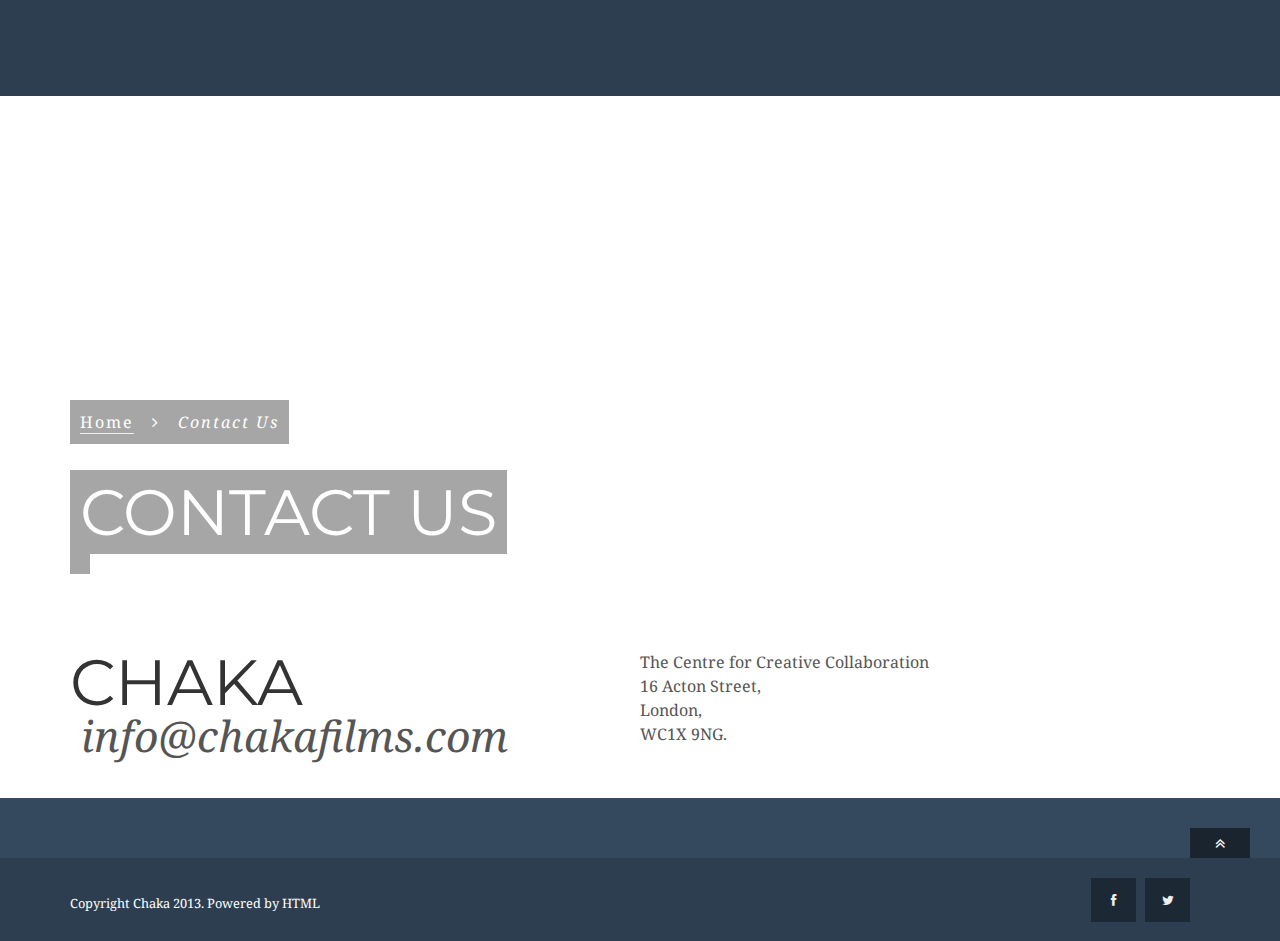
<file: contact.html>
<!DOCTYPE html>
<!--[if lt IE 7]> <html class="no-js ie6 oldie" lang="en"> <![endif]-->
<!--[if IE 7]>    <html class="no-js ie7 oldie" lang="en"> <![endif]-->
<!--[if IE 8]>    <html class="no-js ie8 oldie" lang="en"> <![endif]-->
<!--[if gt IE 8]><!--> <html class="no-js"  dir="ltr" lang="en-US"> <!--<![endif]-->
<head>
    <meta charset="UTF-8">
    <meta http-equiv="X-UA-Compatible" content="IE=edge,chrome=1">
    <meta name="viewport" content="width=device-width, initial-scale=1, maximum-scale=1">
    <title>Chaka - Contact Us</title>
    <meta name="author" content="">
    <meta name="description" content="">
    <link href="http://fonts.googleapis.com/css?family=Montserrat:400,700" rel="stylesheet" type="text/css">
    <link href='http://fonts.googleapis.com/css?family=Droid+Serif:400,700,400italic,700italic' rel='stylesheet' type='text/css'>
    <!--[if IE 7]><link href="css/font-awesome-ie7.min.css" rel="stylesheet" type="text/css" media="screen" /><![endif]-->
    <link rel="stylesheet" href="css/font-awesome.min.css">
    <link rel="stylesheet" href="css/curtain.css">
    <link rel="stylesheet" href="css/base.css">
    <link rel="stylesheet" href="css/flexslider.css">
    <link rel="stylesheet" href="css/jquery.fancybox.css">
    <link rel="stylesheet" href="css/styles.css">
    <!--FAVICON-->
    <link rel="icon" type="image/png" href="img/TommusRhodus.png" />
    <!--[if lt IE 9]><script src="http://html5shim.googlecode.com/svn/trunk/html5.js"></script><![endif]-->
</head>
<body class="contact">

<!--PRELOADER-->
<!-- Preloader -->
<div id="preloader">
	<!--<h2 class="mega">--><img src="img/curtain.png"><!--</h2>-->
	<!--<i class="icon-anchor"></i>-->
	<div id="status">
		<div class="windows8">
		<div class="wBall" id="wBall_1">
		<div class="wInnerBall">
		</div>
		</div>
		<div class="wBall" id="wBall_2">
		<div class="wInnerBall">
		</div>
		</div>
		<div class="wBall" id="wBall_3">
		<div class="wInnerBall">
		</div>
		</div>
		<div class="wBall" id="wBall_4">
		<div class="wInnerBall">
		</div>
		</div>
		<div class="wBall" id="wBall_5">
		<div class="wInnerBall">
		</div>
		</div>
		</div>
	</div>
</div>
<!--END PRELOADER-->

<!--<section id="map">
</section>-->

<!--<section class="social">
	<div class="wrapper clearfix">
		<div class="col1-2">
				<input type="text" placeholder="Search..." />
		</div>
		<div class="col1-2">
			<ul class="floatright">
				<li><a href="#" class="button"><i class="icon-facebook"></i></a></li>
				
				<li><a href="#" class="button"><i class="icon-twitter"></i></a></li>
				
			</ul>
		</div>
	</div>
</section>-->
<nav>
	<div class="wrapper clearfix">
		<div class="col1-4">
			<h1 class="gamma"><a href="index.html"><img src="img/logo_head1.png"></a></h1>
		</div>
		<div class="col3-4" id="nav">
			<ul class="nav">
				<li><a href="index.html" class="active">Home</a></li>
				<li><a href="http://vimeo.com/channels/chakafilms" target="_blank">Work</a>
					<!--<ul>
					  <li><a href="blog.html">Standard Blog</a></li>
						<li><a href="blog-curtain.html">Curtains Blog</a></li>
						<li><a href="single.html">Single Post</a></li>
					</ul>-->
				</li>
				<li><a href="http://www.quipu-project.com/" target="_blank">Quipu-Project</a>
					<!--<ul>
					  <li><a href="portfolio.html">Standard Portfolio</a></li>
						<li><a href="portfolio-curtain.html">Curtains Portfolio</a></li>
						<li><a href="single-portfolio.html">Single Post</a></li>
					</ul>-->
				</li>
				<li><a href="http://chakafilms.tumblr.com/" target="_blank">BLOG</a>
					<!--<ul>
					  <li><a href="sidebar.html">Page with Sidebar</a></li>
						<li><a href="full.html">Full Width</a></li>
						<li><a href="about.html">About</a></li>
						<li><a href="team.html">Team</a></li>
						<li><a href="pricing.html">Pricing</a></li>
						<li><a href="gallery.html">Gallery</a></li>
						<li><a href="shortcodes.html">Shortcodes</a></li>
					</ul>-->
				</li>
				<li><a href="contact.html">TEAM</a>
                <ul>
                	 <li>CHAKA</li>
					  <li><a href="http://vimeo.com/mariacourt">Maria Court</a></li>
						<li><a href="http://vimeo.com/roslerner">Rosemarie Lerner</a></li>
						<li><a href="http://sebastianmelo.name/">Sebastian Melo</a></li>
						<li>Collaborators</li>
						<li><a href="http://www.alejandraballon.net/">Alejandra Ballon</a></li>
						<li><a href="http://www.collectivelypossible.co.uk/">Ewan Cass-Kavanagh</a></li>
						
					</ul></li>
                    <li><a href="contact.html" class="active">CONTACT</a></li>
			</ul>
		</div>
	</div>
</nav>

<div class="light largetoppadding">

	<div class="wrapper clearfix">
		<div class="col1-1 breadcrumbs">
			<div class="background-wrapper">
				<a href="index.html">Home</a> &nbsp; <i class="icon-angle-right"></i> &nbsp; <span>Contact Us</span>
			</div>
		</div>
		<div class="col1-1">
			<div class="background-wrapper">
				<h2 class="mega remove-bottom">Contact Us</h2>
			</div>
			<div class="background-wrapper">
				<!--<h4 class="delta subtitle remove-bottom">Here's a subtitle, bask in it's glory</h4>-->
			</div>
		</div>
	</div>
</div>

<div class="wrapper clearfix light">
	<div class="col1-2 responsive-centered">
	  <h2 class="mega remove-bottom">Chaka</h2>
		<h4 class="beta"> <a href="mailto:info@chakafilms.com" target="_blank">info@chakafilms.com</a></h4>
		<!--<h4 class="subtitle">We're a bunch of designers and developers, eager to get going on your projects.</h4>-->
		<!--<p class="meta">We'd love to work with you on your next project, let's get to know each other.</p>
		<blockquote><p>Lectus ipsum pellentesque ligula, sit amet scelerisque urna nibh ut arcu. Aliquam in lacus. Vestibulum ante ipsum primis in faucibus orci luctus et ultrices posuere cubilia Curae; Nulla placerat aliquam wisi.</p><span>-- John Doe, Anchor CEO</span></blockquote>-->
	</div>
	<div class="col1-2 responsive-centered">
		<p>The Centre for Creative Collaboration<br>
		  16 Acton Street,<br>
		  London,<br>
	    WC1X 9NG.</p>
		<!--<form method="post" action="contact.php" id="contactform" class="clearfix">
			<input type="text" id="name" placeholder="Name" />
			<input type="text" id="email" placeholder="Email" />
			<input type="text" id="subject" placeholder="Subject" />
			<textarea placeholder="Comment" id="comments"></textarea>
			<input type="submit" value="Submit" id="submit" class="submit" />
		</form>
		<div id="message"></div>-->
	</div>
</div><!--/WRAPPER-->

<!--START FOOTER-->
<footer class="asphalt clearfix">
	<div class="wrapper">
		<div class="col1-4">
			<!--<h3 class="epsilon">Archives</h3>
			<ul>
			   <li><i class="icon-li icon-angle-right"></i><a href="#">January</a></li>
			   <li><i class="icon-li icon-angle-right"></i><a href="#">February</a></li>
			   <li><i class="icon-li icon-angle-right"></i><a href="#">March</a></li>
			   <li><i class="icon-li icon-angle-right"></i><a href="#">April</a></li>
			</ul>-->
		</div>
		<div class="col1-4">
			<!--<h3 class="epsilon">Tag Cloud</h3>
			<ul class="tagcloud">
				<li><a href="#">Lorem Dolor</a></li>
				<li><a href="#">Ipsum</a></li>
				<li><a href="#">Sitt</a></li>
				<li><a href="#">Amet Dolor</a></li>
				<li><a href="#">Lorem</a></li>
				<li><a href="#">Lorem Dolor</a></li>
				<li><a href="#">Ipsum</a></li>
				<li><a href="#">Sitt</a></li>
				<li><a href="#">Amet Dolor</a></li>
				<li><a href="#">Lorem</a></li>
			</ul>-->
		</div>
		<div class="col1-4">
			<!--<h3 class="epsilon">Recent Work</h3>
			<dl class="clearfix">
				<a href="single-portfolio.html">
					<dt><img src="img/thumbnail.png" alt="image" /></dt>
					<dd>A Portfolio With a Gallery Embed</dd>
				</a>
			</dl>
			<dl class="clearfix">
				<a href="single-portfolio.html">
					<dt><img src="img/thumbnail.png" alt="image" /></dt>
					<dd>A Portfolio With a Gallery Embed</dd>
				</a>
			</dl>
			<dl class="clearfix">
				<a href="single-portfolio.html">
					<dt><img src="img/thumbnail.png" alt="image" /></dt>
					<dd>A Portfolio With a Gallery Embed</dd>
				</a>
			</dl>-->
		</div>
		<div class="col1-4">
			<!--<h3 class="epsilon">Contact Us</h3>
			<p>Creative agency working with web and interactive media.</p>
<pre>York, England
YO21 ZZZ
Tel: 01234 567 890
Mob: 075656 36321</pre>-->
		</div>
	</div>
</footer>
<section class="subfooter midnight">
	<div class="wrapper">
		<div class="col1-2">
				<p>Copyright Chaka 2013. Powered by HTML</p>
		</div>
		<div class="col1-2">
			<ul class="floatright">
				<li><a href="#" class="button"><i class="icon-facebook"></i></a></li>
				
				
				<li><a href="#" class="button"><i class="icon-twitter"></i></a></li>
				
			</ul>
		</div>
		<div class="clear"></div>
	</div>
</section>
<!--END FOOTER-->

<ul class="menu normal">
    <li class="btt"><a href="#"><i class="icon-double-angle-up"></i></a></li>
</ul>

<script src="http://ajax.googleapis.com/ajax/libs/jquery/1.10.1/jquery.min.js"></script>
<script>
if (!window.jQuery) {
    document.write('<script src="js/jquery-1.10.2.min.js"><\/script>');
}
</script>
<script src="js/jquery-easing.js"></script>
<script src="js/curtain.js"></script>
<script src="js/jquery.flexslider-min.js"></script>
<script src="js/jquery.fancybox.pack.js"></script>
<script src="http://maps.google.com/maps/api/js?sensor=false" type="text/javascript"></script>
<script src="js/jquery.gomap-1.3.2.min.js"></script>
<script src="js/custom.js"></script>

</body>
</html>
</file>
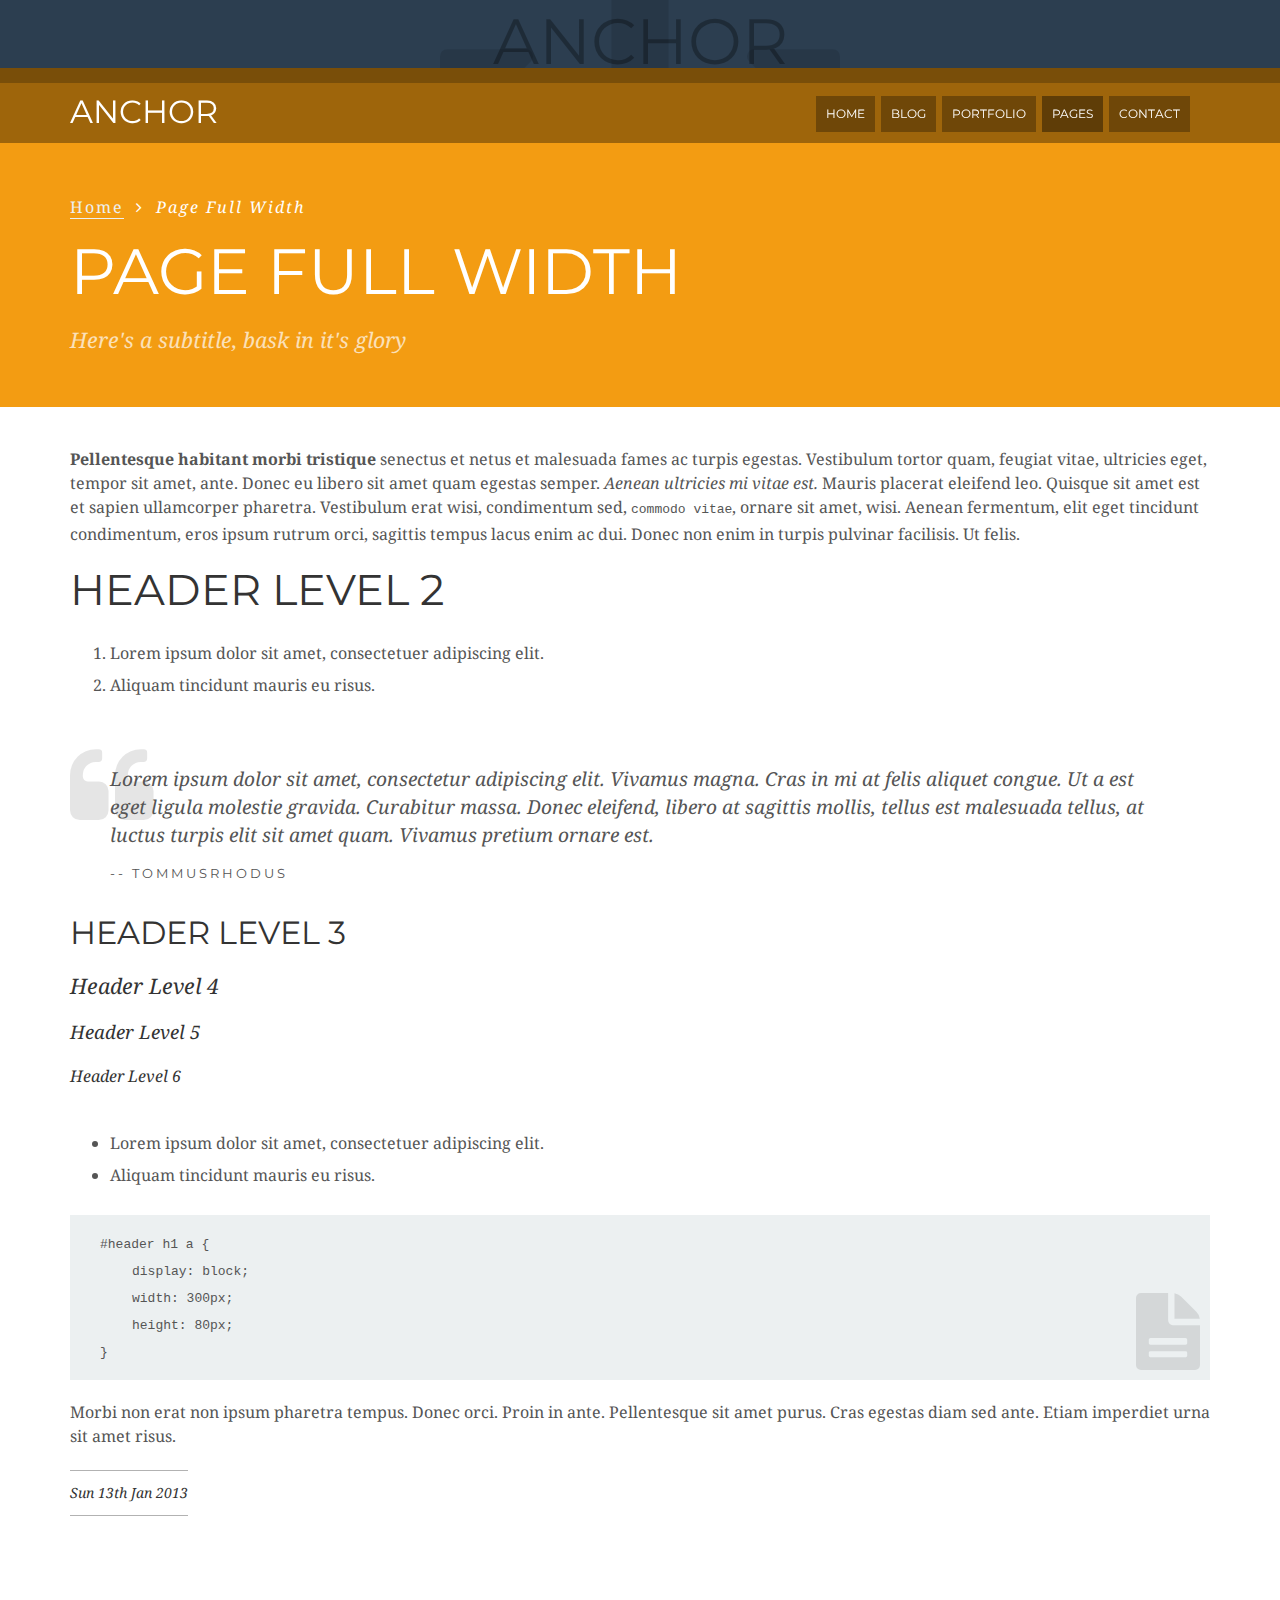
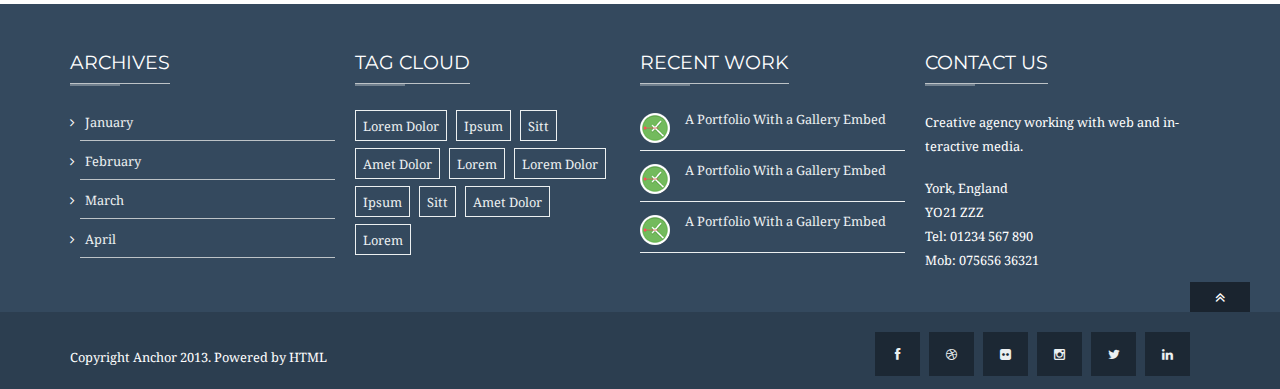
<file: full.html>
<!DOCTYPE html>
<!--[if lt IE 7]> <html class="no-js ie6 oldie" lang="en"> <![endif]-->
<!--[if IE 7]>    <html class="no-js ie7 oldie" lang="en"> <![endif]-->
<!--[if IE 8]>    <html class="no-js ie8 oldie" lang="en"> <![endif]-->
<!--[if gt IE 8]><!--> <html class="no-js"  dir="ltr" lang="en-US"> <!--<![endif]-->
<head>
    <meta charset="UTF-8">
    <meta http-equiv="X-UA-Compatible" content="IE=edge,chrome=1">
    <meta name="viewport" content="width=device-width, initial-scale=1, maximum-scale=1">
    <title>Anchor - Page Full-Width</title>
    <meta name="author" content="">
    <meta name="description" content="">
    <link href="http://fonts.googleapis.com/css?family=Montserrat:400,700" rel="stylesheet" type="text/css">
    <link href='http://fonts.googleapis.com/css?family=Droid+Serif:400,700,400italic,700italic' rel='stylesheet' type='text/css'>
    <!--[if IE 7]><link href="css/font-awesome-ie7.min.css" rel="stylesheet" type="text/css" media="screen" /><![endif]-->
    <link rel="stylesheet" href="css/font-awesome.min.css">
    <link rel="stylesheet" href="css/curtain.css">
    <link rel="stylesheet" href="css/base.css">
    <link rel="stylesheet" href="css/flexslider.css">
    <link rel="stylesheet" href="css/jquery.fancybox.css">
    <link rel="stylesheet" href="css/styles.css">
    <!--FAVICON-->
    <link rel="icon" type="image/png" href="img/TommusRhodus.png" />
    <!--[if lt IE 9]><script src="http://html5shim.googlecode.com/svn/trunk/html5.js"></script><![endif]-->
</head>
<body class="blog single">

<!--PRELOADER-->
<!-- Preloader -->
<div id="preloader">
	<h2 class="mega">Anchor</h2>
	<i class="icon-anchor"></i>
	<div id="status">
		<div class="windows8">
		<div class="wBall" id="wBall_1">
		<div class="wInnerBall">
		</div>
		</div>
		<div class="wBall" id="wBall_2">
		<div class="wInnerBall">
		</div>
		</div>
		<div class="wBall" id="wBall_3">
		<div class="wInnerBall">
		</div>
		</div>
		<div class="wBall" id="wBall_4">
		<div class="wInnerBall">
		</div>
		</div>
		<div class="wBall" id="wBall_5">
		<div class="wInnerBall">
		</div>
		</div>
		</div>
	</div>
</div>
<!--END PRELOADER-->

<section class="social">
	<div class="wrapper clearfix">
		<div class="col1-2">
				<input type="text" placeholder="Search..." />
		</div>
		<div class="col1-2">
			<ul class="floatright">
				<li><a href="#" class="button"><i class="icon-facebook"></i></a></li>
				<li><a href="#" class="button"><i class="icon-dribbble"></i></a></li>
				<li><a href="#" class="button"><i class="icon-flickr"></i></a></li>
				<li><a href="#" class="button"><i class="icon-instagram"></i></a></li>
				<li><a href="#" class="button"><i class="icon-twitter"></i></a></li>
				<li><a href="#" class="button"><i class="icon-linkedin"></i></a></li>
			</ul>
		</div>
	</div>
</section>
<nav>
	<div class="wrapper clearfix">
		<div class="col1-4">
			<h1 class="gamma"><a href="index.html">Anchor</a></h1>
		</div>
		<div class="col3-4" id="nav">
			<ul class="nav">
				<li><a href="index.html">Home</a></li>
				<li><a href="blog-curtain.html">Blog</a>
					<ul>
						<li><a href="blog.html">Standard Blog</a></li>
						<li><a href="blog-curtain.html">Curtains Blog</a></li>
						<li><a href="single.html">Single Post</a></li>
					</ul>
				</li>
				<li><a href="portfolio-curtain.html">Portfolio</a>
					<ul>
						<li><a href="portfolio.html">Standard Portfolio</a></li>
						<li><a href="portfolio-curtain.html">Curtains Portfolio</a></li>
						<li><a href="single-portfolio.html">Single Post</a></li>
					</ul>
				</li>
				<li><a href="#" class="active">Pages</a>
					<ul>
						<li><a href="sidebar.html">Page with Sidebar</a></li>
						<li><a href="full.html" class="active">Full Width</a></li>
						<li><a href="about.html">About</a></li>
						<li><a href="team.html">Team</a></li>
						<li><a href="pricing.html">Pricing</a></li>
						<li><a href="gallery.html">Gallery</a></li>
						<li><a href="shortcodes.html">Shortcodes</a></li>
					</ul>
				</li>
				<li><a href="contact.html">Contact</a></li>
			</ul>
		</div>
	</div>
</nav>

<div class="orange largetoppadding">
	<div class="wrapper clearfix">
		<div class="col1-1 breadcrumbs">
			<a href="index.html">Home</a> &nbsp; <i class="icon-angle-right"></i> &nbsp; <span>Page Full Width</span>
		</div>
		<div class="col1-1">
			<h2 class="mega">Page Full Width</h2>
			<h4 class="delta subtitle">Here's a subtitle, bask in it's glory</h4>
		</div>
	</div>
</div>

<div class="wrapper clearfix light">
	<div class="col1-1">
		
		<article>
				       
			<p><strong>Pellentesque habitant morbi tristique</strong> senectus et netus et malesuada fames ac turpis egestas. Vestibulum tortor quam, feugiat vitae, ultricies eget, tempor sit amet, ante. Donec eu libero sit amet quam egestas semper. <em>Aenean ultricies mi vitae est.</em> Mauris placerat eleifend leo. Quisque sit amet est et sapien ullamcorper pharetra. Vestibulum erat wisi, condimentum sed, <code>commodo vitae</code>, ornare sit amet, wisi. Aenean fermentum, elit eget tincidunt condimentum, eros ipsum rutrum orci, sagittis tempus lacus enim ac dui. <a href="#">Donec non enim</a> in turpis pulvinar facilisis. Ut felis.</p>
			
			<h2>Header Level 2</h2>
				       
			<ol>
			   <li>Lorem ipsum dolor sit amet, consectetuer adipiscing elit.</li>
			   <li>Aliquam tincidunt mauris eu risus.</li>
			</ol>
			
			<blockquote><p>Lorem ipsum dolor sit amet, consectetur adipiscing elit. Vivamus magna. Cras in mi at felis aliquet congue. Ut a est eget ligula molestie gravida. Curabitur massa. Donec eleifend, libero at sagittis mollis, tellus est malesuada tellus, at luctus turpis elit sit amet quam. Vivamus pretium ornare est.<span>-- TommusRhodus</span></p></blockquote>
			
			<h3>Header Level 3</h3>
			
			<h4>Header Level 4</h4>
			
			<h5>Header Level 5</h5>
			
			<h6>Header Level 6</h6>
			
			<ul>
			   <li>Lorem ipsum dolor sit amet, consectetuer adipiscing elit.</li>
			   <li>Aliquam tincidunt mauris eu risus.</li>
			</ul>
			
<pre><code>#header h1 a { 
	display: block; 
	width: 300px; 
	height: 80px; 
}
</code></pre>
			
			<p>Morbi non erat non ipsum pharetra tempus. Donec orci. Proin in ante. Pellentesque sit amet purus. Cras egestas diam sed ante. Etiam imperdiet urna sit amet risus.</p>
			
			<h6 class="zeta meta">Sun 13th Jan 2013</h6>
			
			<div class="clear"></div><!--CLEAR THE END OF THE ARTICLE IN CASE OF FLOATED ELEMENTS-->

		</article>
	
	</div>
	
</div><!--/WRAPPER-->

<!--START FOOTER-->
<footer class="asphalt clearfix">
	<div class="wrapper">
		<div class="col1-4">
			<h3 class="epsilon">Archives</h3>
			<ul>
			   <li><i class="icon-li icon-angle-right"></i><a href="#">January</a></li>
			   <li><i class="icon-li icon-angle-right"></i><a href="#">February</a></li>
			   <li><i class="icon-li icon-angle-right"></i><a href="#">March</a></li>
			   <li><i class="icon-li icon-angle-right"></i><a href="#">April</a></li>
			</ul>
		</div>
		<div class="col1-4">
			<h3 class="epsilon">Tag Cloud</h3>
			<ul class="tagcloud">
				<li><a href="#">Lorem Dolor</a></li>
				<li><a href="#">Ipsum</a></li>
				<li><a href="#">Sitt</a></li>
				<li><a href="#">Amet Dolor</a></li>
				<li><a href="#">Lorem</a></li>
				<li><a href="#">Lorem Dolor</a></li>
				<li><a href="#">Ipsum</a></li>
				<li><a href="#">Sitt</a></li>
				<li><a href="#">Amet Dolor</a></li>
				<li><a href="#">Lorem</a></li>
			</ul>
		</div>
		<div class="col1-4">
			<h3 class="epsilon">Recent Work</h3>
			<dl class="clearfix">
				<a href="single-portfolio.html">
					<dt><img src="img/thumbnail.png" alt="image" /></dt>
					<dd>A Portfolio With a Gallery Embed</dd>
				</a>
			</dl>
			<dl class="clearfix">
				<a href="single-portfolio.html">
					<dt><img src="img/thumbnail.png" alt="image" /></dt>
					<dd>A Portfolio With a Gallery Embed</dd>
				</a>
			</dl>
			<dl class="clearfix">
				<a href="single-portfolio.html">
					<dt><img src="img/thumbnail.png" alt="image" /></dt>
					<dd>A Portfolio With a Gallery Embed</dd>
				</a>
			</dl>
		</div>
		<div class="col1-4">
			<h3 class="epsilon">Contact Us</h3>
			<p>Creative agency working with web and interactive media.</p>
<pre>York, England
YO21 ZZZ
Tel: 01234 567 890
Mob: 075656 36321</pre>
		</div>
	</div>
</footer>
<section class="subfooter midnight">
	<div class="wrapper">
		<div class="col1-2">
				<p>Copyright Anchor 2013. Powered by HTML</p>
		</div>
		<div class="col1-2">
			<ul class="floatright">
				<li><a href="#" class="button"><i class="icon-facebook"></i></a></li>
				<li><a href="#" class="button"><i class="icon-dribbble"></i></a></li>
				<li><a href="#" class="button"><i class="icon-flickr"></i></a></li>
				<li><a href="#" class="button"><i class="icon-instagram"></i></a></li>
				<li><a href="#" class="button"><i class="icon-twitter"></i></a></li>
				<li><a href="#" class="button"><i class="icon-linkedin"></i></a></li>
			</ul>
		</div>
		<div class="clear"></div>
	</div>
</section>
<!--END FOOTER-->

<ul class="menu normal">
    <li class="btt"><a href="#"><i class="icon-double-angle-up"></i></a></li>
</ul>

<script src="http://ajax.googleapis.com/ajax/libs/jquery/1.10.1/jquery.min.js"></script>
<script>
if (!window.jQuery) {
    document.write('<script src="js/jquery-1.10.2.min.js"><\/script>');
}
</script>
<script src="js/jquery-easing.js"></script>
<script src="js/curtain.js"></script>
<script src="js/jquery.flexslider-min.js"></script>
<script src="js/jquery.fancybox.pack.js"></script>
<script src="js/custom.js"></script>

</body>
</html>
</file>
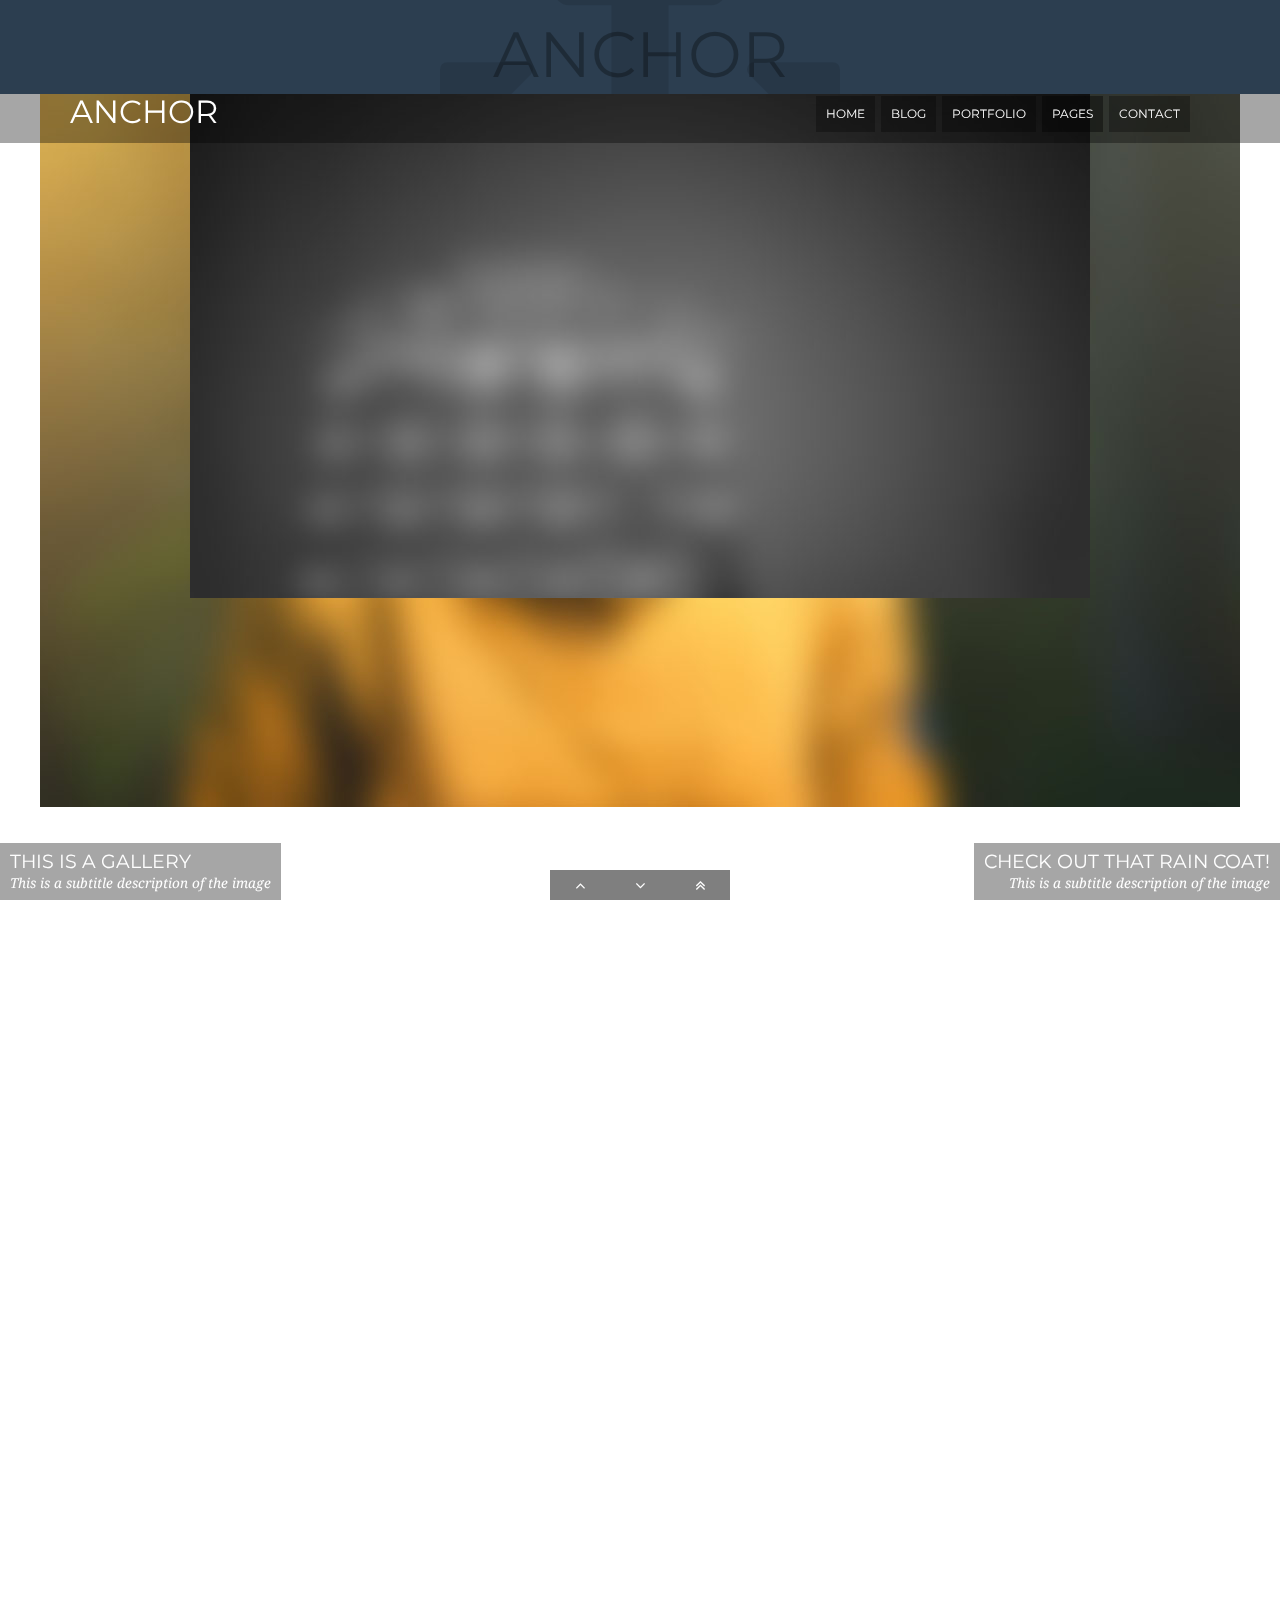
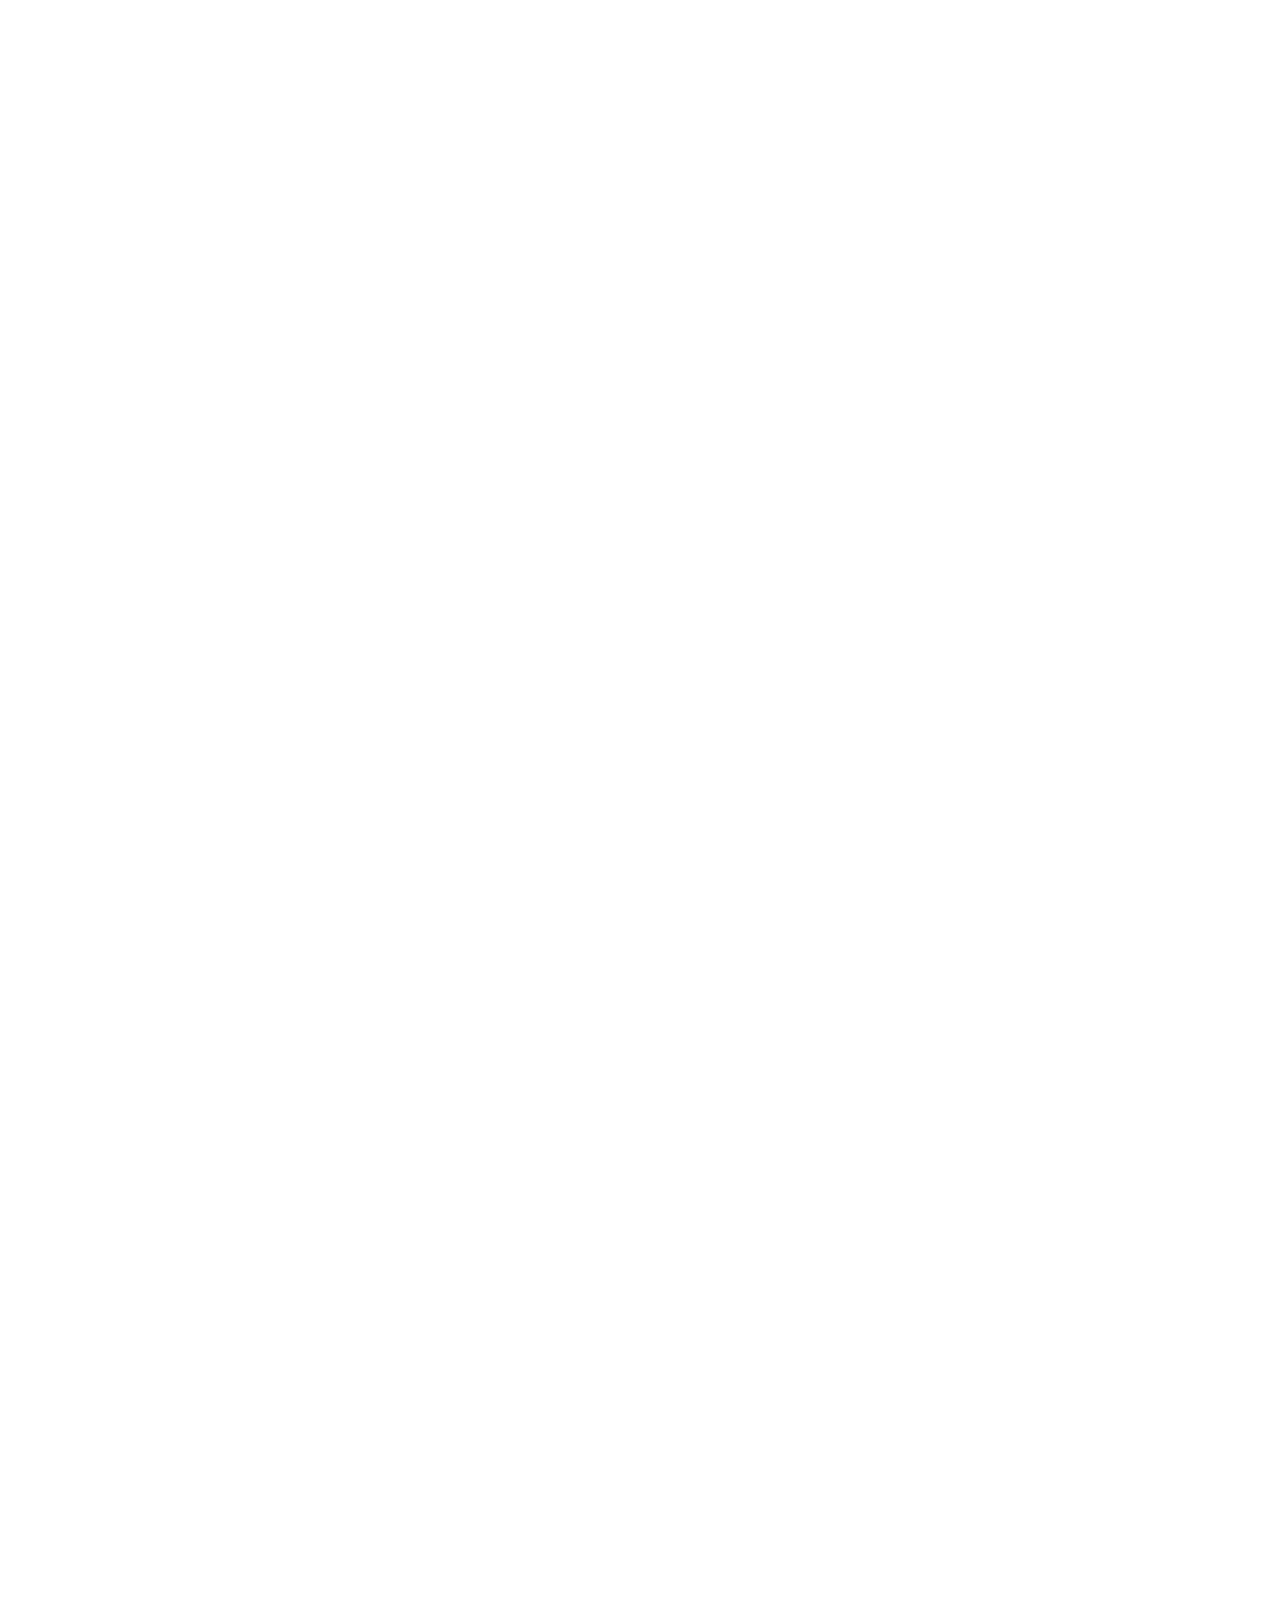
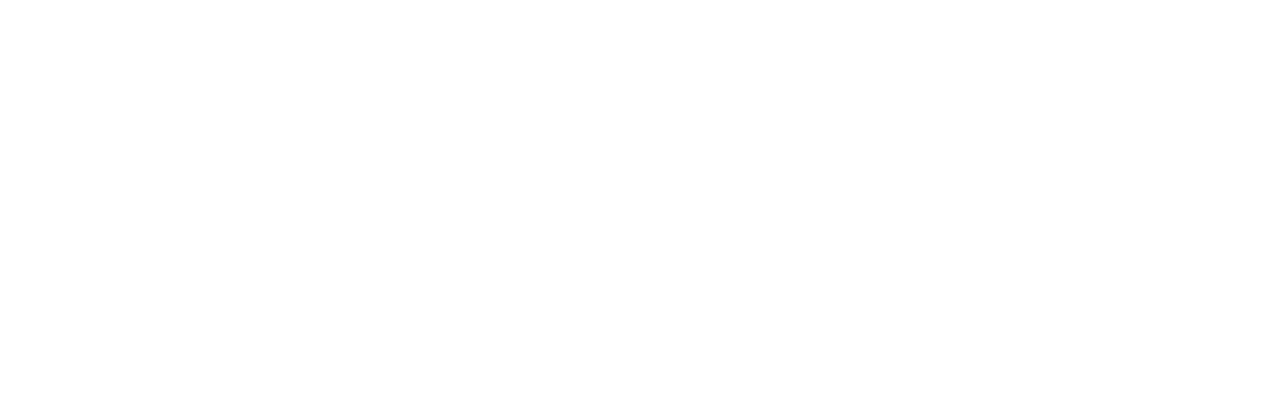
<file: gallery.html>
<!DOCTYPE html>
<!--[if lt IE 7]> <html class="no-js ie6 oldie" lang="en"> <![endif]-->
<!--[if IE 7]>    <html class="no-js ie7 oldie" lang="en"> <![endif]-->
<!--[if IE 8]>    <html class="no-js ie8 oldie" lang="en"> <![endif]-->
<!--[if gt IE 8]><!--> <html class="no-js"  dir="ltr" lang="en-US"> <!--<![endif]-->
<head>
    <meta charset="UTF-8">
    <meta http-equiv="X-UA-Compatible" content="IE=edge,chrome=1">
    <meta name="viewport" content="width=device-width, initial-scale=1, maximum-scale=1">
    <title>Anchor - Gallery</title>
    <meta name="author" content="">
    <meta name="description" content="">
    <link href="http://fonts.googleapis.com/css?family=Montserrat:400,700" rel="stylesheet" type="text/css">
    <link href='http://fonts.googleapis.com/css?family=Droid+Serif:400,700,400italic,700italic' rel='stylesheet' type='text/css'>
    <!--[if IE 7]><link href="css/font-awesome-ie7.min.css" rel="stylesheet" type="text/css" media="screen" /><![endif]-->
    <link rel="stylesheet" href="css/font-awesome.min.css">
    <link rel="stylesheet" href="css/curtain.css">
    <link rel="stylesheet" href="css/base.css">
    <link rel="stylesheet" href="css/flexslider.css">
    <link rel="stylesheet" href="css/jquery.fancybox.css">
    <link rel="stylesheet" href="css/styles.css">
    <!--[if lt IE 9]><script src="http://html5shim.googlecode.com/svn/trunk/html5.js"></script><![endif]-->
</head>
<body class="team">

<!--PRELOADER-->
<!-- Preloader -->
<div id="preloader">
	<h2 class="mega">Anchor</h2>
	<i class="icon-anchor"></i>
	<div id="status">
		<div class="windows8">
		<div class="wBall" id="wBall_1">
		<div class="wInnerBall">
		</div>
		</div>
		<div class="wBall" id="wBall_2">
		<div class="wInnerBall">
		</div>
		</div>
		<div class="wBall" id="wBall_3">
		<div class="wInnerBall">
		</div>
		</div>
		<div class="wBall" id="wBall_4">
		<div class="wInnerBall">
		</div>
		</div>
		<div class="wBall" id="wBall_5">
		<div class="wInnerBall">
		</div>
		</div>
		</div>
	</div>
</div>
<!--END PRELOADER-->

<section class="social">
	<div class="wrapper clearfix">
		<div class="col1-2">
				<input type="text" placeholder="Search..." />
		</div>
		<div class="col1-2">
			<ul class="floatright">
				<li><a href="#" class="button"><i class="icon-facebook"></i></a></li>
				<li><a href="#" class="button"><i class="icon-dribbble"></i></a></li>
				<li><a href="#" class="button"><i class="icon-flickr"></i></a></li>
				<li><a href="#" class="button"><i class="icon-instagram"></i></a></li>
				<li><a href="#" class="button"><i class="icon-twitter"></i></a></li>
				<li><a href="#" class="button"><i class="icon-linkedin"></i></a></li>
			</ul>
		</div>
	</div>
</section>
<nav>
	<div class="wrapper clearfix">
		<div class="col1-4">
			<h1 class="gamma"><a href="index.html">Anchor</a></h1>
		</div>
		<div class="col3-4" id="nav">
			<ul class="nav">
				<li><a href="index.html">Home</a></li>
				<li><a href="blog-curtain.html">Blog</a>
					<ul>
						<li><a href="blog.html">Standard Blog</a></li>
						<li><a href="blog-curtain.html">Curtains Blog</a></li>
						<li><a href="single.html">Single Post</a></li>
					</ul>
				</li>
				<li><a href="portfolio-curtain.html">Portfolio</a>
					<ul>
						<li><a href="portfolio.html">Standard Portfolio</a></li>
						<li><a href="portfolio-curtain.html">Curtains Portfolio</a></li>
						<li><a href="single-portfolio.html">Single Post</a></li>
					</ul>
				</li>
				<li><a href="#" class="active">Pages</a>
					<ul>
						<li><a href="sidebar.html">Page with Sidebar</a></li>
						<li><a href="full.html">Full Width</a></li>
						<li><a href="about.html">About</a></li>
						<li><a href="team.html">Team</a></li>
						<li><a href="pricing.html">Pricing</a></li>
						<li><a href="gallery.html" class="active">Gallery</a></li>
						<li><a href="shortcodes.html">Shortcodes</a></li>
					</ul>
				</li>
				<li><a href="contact.html">Contact</a></li>
			</ul>
		</div>
	</div>
</nav>

<ol class="curtains">
	<!--SECTION BACKGROUND IMAGES ARE SET IN CSS IN /CSS/STYLES.CSS-->
    <li id="section-1" class="cover">
    	<div class="gallery-title background-wrapper">
    		<h3 class="epsilon">This is a gallery</h3>
    		<h6 class="zeta remove-bottom">This is a subtitle description of the image</h6>
    	</div>
    </li>
    <!--SECTION BACKGROUND IMAGES ARE SET IN CSS IN /CSS/STYLES.CSS-->
    <li id="section-2" class="cover">
    	<div class="gallery-title background-wrapper right">
    		<h3 class="epsilon">Check out that rain coat!</h3>
    		<h6 class="zeta remove-bottom">This is a subtitle description of the image</h6>
    	</div>
    </li>
    <!--SECTION BACKGROUND IMAGES ARE SET IN CSS IN /CSS/STYLES.CSS-->
    <li id="section-3" class="cover">
    	<div class="gallery-title background-wrapper">
    		<h3 class="epsilon">Black & white is alright!</h3>
    		<h6 class="zeta remove-bottom">This is a subtitle description of the image</h6>
    	</div>
    </li>
    <!--SECTION BACKGROUND IMAGES ARE SET IN CSS IN /CSS/STYLES.CSS-->
    <li id="section-4" class="cover">
    	<div class="gallery-title background-wrapper right">
    		<h3 class="epsilon">Oh look, it's bad luck brian!</h3>
    		<h6 class="zeta remove-bottom">This is a subtitle description of the image</h6>
    	</div>	
    </li>
</ol>

<ul class="menu">
    <li class="up"><a href="#up"><i class="icon-angle-up"></i></a></li>
    <li class="down"><a href="#down"><i class="icon-angle-down"></i></a></li>
    <li class="btt"><a href="#"><i class="icon-double-angle-up"></i></a></li>
</ul>

<script src="http://ajax.googleapis.com/ajax/libs/jquery/1.10.1/jquery.min.js"></script>
<script>
if (!window.jQuery) {
    document.write('<script src="js/jquery-1.10.2.min.js"><\/script>');
}
</script>
<script src="js/jquery-easing.js"></script>
<script src="js/curtain.js"></script>
<script src="js/jquery.flexslider-min.js"></script>
<script src="js/jquery.fancybox.pack.js"></script>
<script src="js/custom.js"></script>

</body>
</html>
</file>
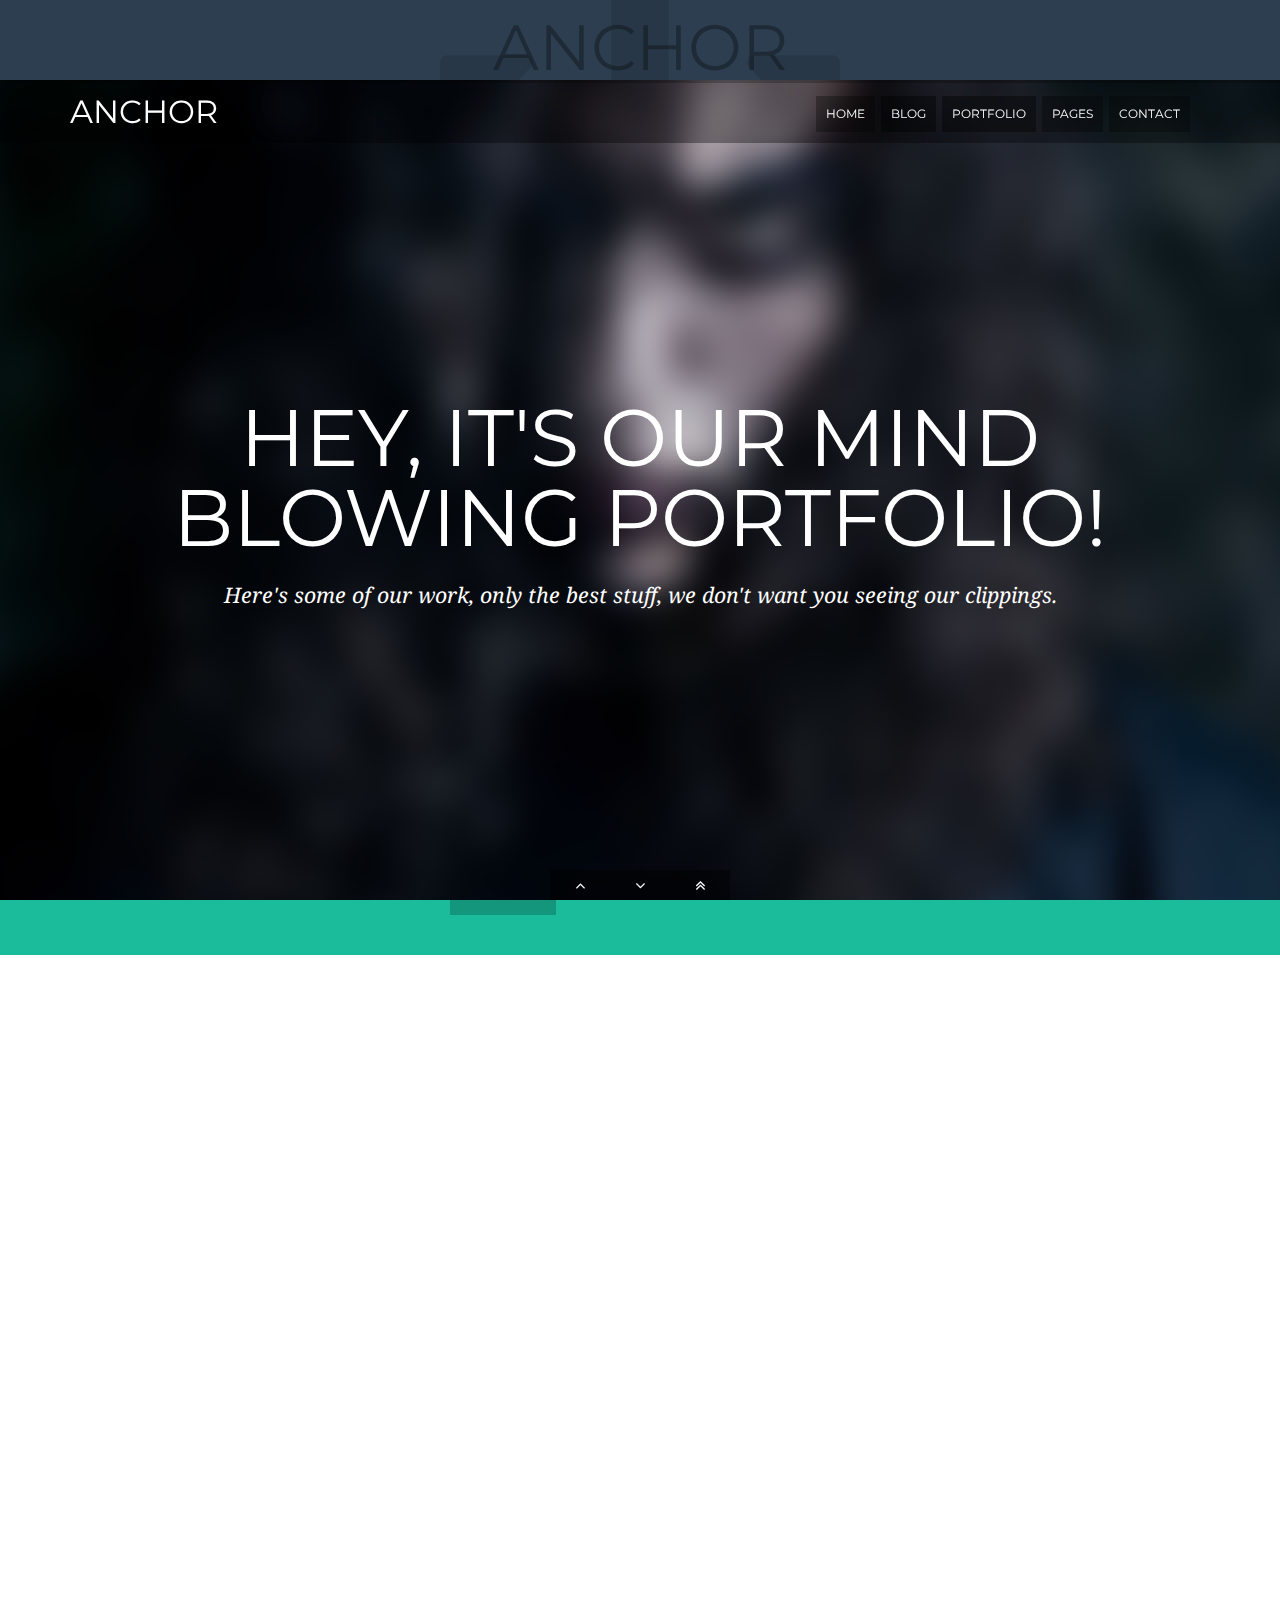
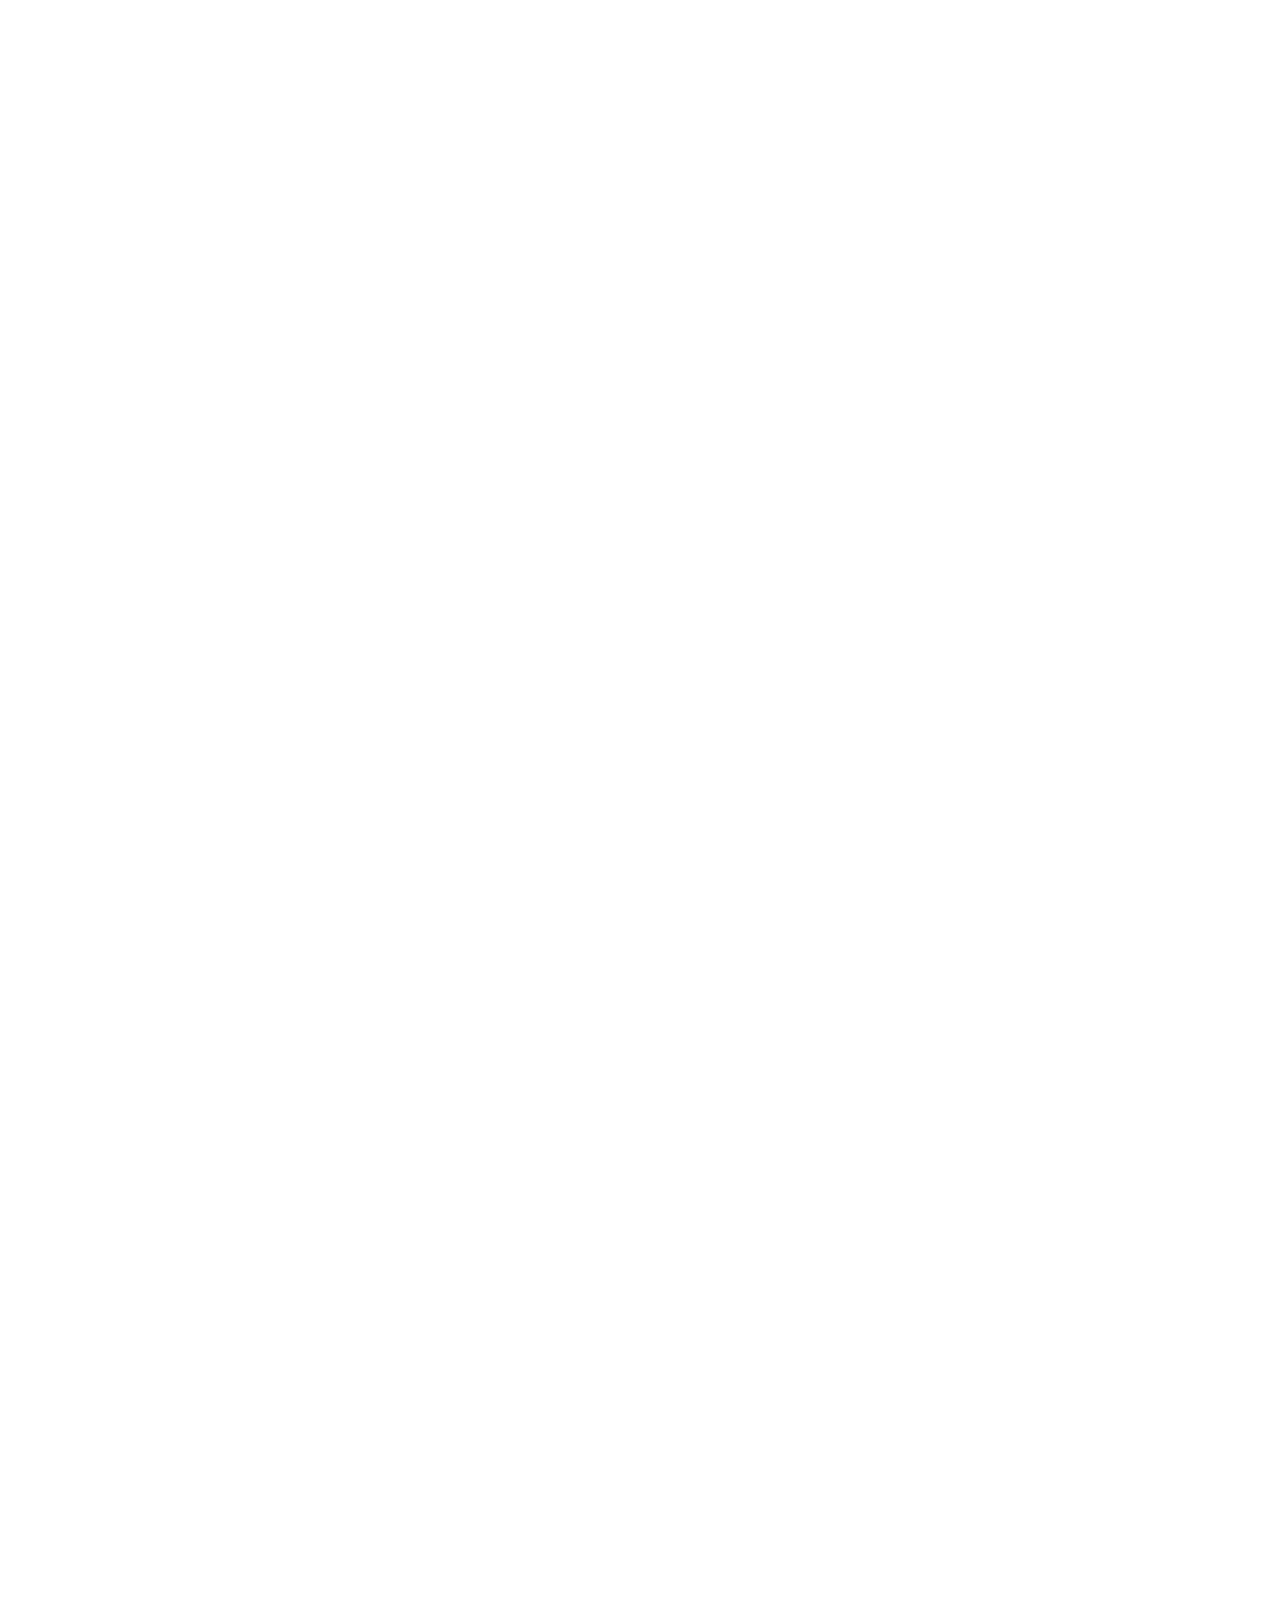
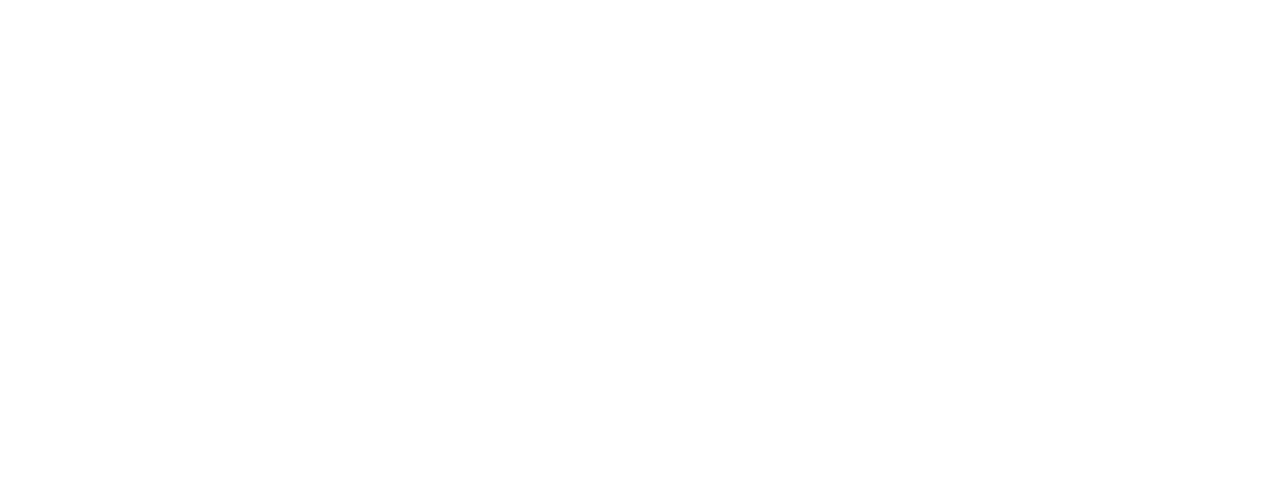
<file: portfolio-curtain.html>
<!DOCTYPE html>
<!--[if lt IE 7]> <html class="no-js ie6 oldie" lang="en"> <![endif]-->
<!--[if IE 7]>    <html class="no-js ie7 oldie" lang="en"> <![endif]-->
<!--[if IE 8]>    <html class="no-js ie8 oldie" lang="en"> <![endif]-->
<!--[if gt IE 8]><!--> <html class="no-js"  dir="ltr" lang="en-US"> <!--<![endif]-->
<head>
    <meta charset="UTF-8">
    <meta http-equiv="X-UA-Compatible" content="IE=edge,chrome=1">
    <meta name="viewport" content="width=device-width, initial-scale=1, maximum-scale=1">
    <title>Anchor - Portfolio Curtain</title>
    <meta name="author" content="">
    <meta name="description" content="">
    <link href="http://fonts.googleapis.com/css?family=Montserrat:400,700" rel="stylesheet" type="text/css">
    <link href='http://fonts.googleapis.com/css?family=Droid+Serif:400,700,400italic,700italic' rel='stylesheet' type='text/css'>
    <!--[if IE 7]><link href="css/font-awesome-ie7.min.css" rel="stylesheet" type="text/css" media="screen" /><![endif]-->
    <link rel="stylesheet" href="css/font-awesome.min.css">
    <link rel="stylesheet" href="css/curtain.css">
    <link rel="stylesheet" href="css/base.css">
    <link rel="stylesheet" href="css/flexslider.css">
    <link rel="stylesheet" href="css/jquery.fancybox.css">
    <link rel="stylesheet" href="css/styles.css">
    <!--[if lt IE 9]><script src="http://html5shim.googlecode.com/svn/trunk/html5.js"></script><![endif]-->
</head>
<body class="portfolio">

<!--PRELOADER-->
<!-- Preloader -->
<div id="preloader">
	<h2 class="mega">Anchor</h2>
	<i class="icon-anchor"></i>
	<div id="status">
		<div class="windows8">
		<div class="wBall" id="wBall_1">
		<div class="wInnerBall">
		</div>
		</div>
		<div class="wBall" id="wBall_2">
		<div class="wInnerBall">
		</div>
		</div>
		<div class="wBall" id="wBall_3">
		<div class="wInnerBall">
		</div>
		</div>
		<div class="wBall" id="wBall_4">
		<div class="wInnerBall">
		</div>
		</div>
		<div class="wBall" id="wBall_5">
		<div class="wInnerBall">
		</div>
		</div>
		</div>
	</div>
</div>
<!--END PRELOADER-->

<section class="social">
	<div class="wrapper clearfix">
		<div class="col1-2">
				<input type="text" placeholder="Search..." />
		</div>
		<div class="col1-2">
			<ul class="floatright">
				<li><a href="#" class="button"><i class="icon-facebook"></i></a></li>
				<li><a href="#" class="button"><i class="icon-dribbble"></i></a></li>
				<li><a href="#" class="button"><i class="icon-flickr"></i></a></li>
				<li><a href="#" class="button"><i class="icon-instagram"></i></a></li>
				<li><a href="#" class="button"><i class="icon-twitter"></i></a></li>
				<li><a href="#" class="button"><i class="icon-linkedin"></i></a></li>
			</ul>
		</div>
	</div>
</section>
<nav>
	<div class="wrapper clearfix">
		<div class="col1-4">
			<h1 class="gamma"><a href="index.html">Anchor</a></h1>
		</div>
		<div class="col3-4" id="nav">
			<ul class="nav">
				<li><a href="index.html">Home</a></li>
				<li><a href="blog-curtain.html" class="active">Blog</a>
					<ul>
						<li><a href="blog.html">Standard Blog</a></li>
						<li><a href="blog-curtain.html">Curtains Blog</a></li>
						<li><a href="single.html">Single Post</a></li>
					</ul>
				</li>
				<li><a href="portfolio-curtain.html" class="active">Portfolio</a>
					<ul>
						<li><a href="portfolio.html">Standard Portfolio</a></li>
						<li><a href="portfolio-curtain.html" class="active">Curtains Portfolio</a></li>
						<li><a href="single-portfolio.html">Single Post</a></li>
					</ul>
				</li>
				<li><a href="#">Pages</a>
					<ul>
						<li><a href="sidebar.html">Page with Sidebar</a></li>
						<li><a href="full.html">Full Width</a></li>
						<li><a href="about.html">About</a></li>
						<li><a href="team.html">Team</a></li>
						<li><a href="pricing.html">Pricing</a></li>
						<li><a href="gallery.html">Gallery</a></li>
						<li><a href="shortcodes.html">Shortcodes</a></li>
					</ul>
				</li>
				<li><a href="contact.html">Contact</a></li>
			</ul>
		</div>
	</div>
</nav>

<ol class="curtains">
    <li id="section-1" class="clouds cover">
    	<section class="center-block">
    		<div class="wrapper clearfix">
    			<div class="col1-1">
    				<h2 class="giga">Hey, it's our mind blowing portfolio!</h2>
    				<h4 class="delta">Here's some of our work, only the best stuff, we don't want you seeing our clippings.</h4>
    			</div>
    		</div>
	    </section>
    </li>
    <li id="section-2" class="turquoise">
    		<div class="wrapper clearfix">
    			<div class="col1-1">
    				<a href="img/beard1.jpg" class="popup popup-link">
    					<img src="img/beard1.jpg" alt="image" />
    					<i class="icon-expand"></i>
    				</a>
    			</div>
    			<div class="col1-3">
    				<h3 class="beta">Of Beards & Kittens</h3>
    				<h4 class="subtitle delta">Here's a subtitle, bask in it's glory</h4>
    				<h6 class="zeta meta">Sep 26th 2013 / <a href="#">2 Comments</a> / Tags: <a href="#">Image</a></h6>
    			</div>
    			<div class="col2-3"
    				<p>Morbi non erat non ipsum pharetra tempus. Donec orci. Proin in ante. Pellentesque sit amet purus. Cras egestas diam sed ante. Etiam imperdiet urna sit amet risus. Donec ornare arcu id erat. Aliquam ultrices scelerisque sem. In elit nulla, molestie vel.</p>
    				<p>Morbi non erat non ipsum pharetra tempus. Donec orci. Proin in ante. Pellentesque sit amet purus. Cras egestas diam sed ante. Etiam imperdiet urna sit amet risus.</p>
    				<a href="single.html" class="button">Read More</a>
    			</div>
    		</div>
    </li>
    <li id="section-3" class="pomegranate">
    		<div class="wrapper clearfix">
    			<div class="col1-1">
    				<a href="http://player.vimeo.com/video/29017795" class="popup-link video-popup">
    					<img src="img/beard2.jpg" alt="image" />
    					<i class="icon-youtube-play"></i>
    				</a>
    			</div>
    			<div class="col1-3">
    				<h3 class="beta">Portfolio with a Video</h3>
    				<h4 class="subtitle delta">Here's a video popup, just for you!</h4>
    				<h6 class="zeta meta">Sep 26th 2013 / <a href="#">2 Comments</a> / Tags: <a href="#">Image</a></h6>
    			</div>
    			<div class="col2-3">
    				<p>Morbi non erat non ipsum pharetra tempus. Donec orci. Proin in ante. Pellentesque sit amet purus. Cras egestas diam sed ante. Etiam imperdiet urna sit amet risus.</p>
    				<p>Morbi non erat non ipsum pharetra tempus. Donec orci. Proin in ante. Pellentesque sit amet purus. Cras egestas diam sed ante. Etiam imperdiet urna sit amet risus.</p>
    				<a href="single.html" class="button">Read More</a>
    			</div>
    		</div>
    </li>
    <li id="section-4" class="sea">
    		<div class="wrapper clearfix">
    			<div class="col1-1">
    				<div class="flexslider">
    				  <ul class="slides">
    				  	<li><img src="img/beard3.jpg" /></li>
    				    <li><img src="img/beard1.jpg" /></li>
    				    <li><img src="img/beard2.jpg" /></li>
    				  </ul>
    				</div>
    			</div>
    			<div class="col1-3">
    				<h3 class="beta">Portfolio with a gallery</h3>
    				<h6 class="zeta meta">Sep 26th 2013 / <a href="#">2 Comments</a> / Tags: <a href="#">Image</a></h6>
    			</div>
    			<div class="col2-3">
    				<p>Morbi non erat non ipsum pharetra tempus. Donec orci. Proin in ante. Pellentesque sit amet purus. Cras egestas diam sed ante. Etiam imperdiet urna sit amet risus.</p>
    				<blockquote>Morbi non erat non ipsum pharetra tempus. Donec orci. Proin in ante.<span>-- TommusRhodus</span></blockquote>
    				<a href="single.html" class="button">Read More</a>
    			</div>
    			<div class="clear padding"></div>
    		</div>
    </li>
</ol>

<ul class="menu">
    <li class="up"><a href="#up"><i class="icon-angle-up"></i></a></li>
    <li class="down"><a href="#down"><i class="icon-angle-down"></i></a></li>
    <li class="btt"><a href="#"><i class="icon-double-angle-up"></i></a></li>
</ul>

<script src="http://ajax.googleapis.com/ajax/libs/jquery/1.10.1/jquery.min.js"></script>
<script>
if (!window.jQuery) {
    document.write('<script src="js/jquery-1.10.2.min.js"><\/script>');
}
</script>
<script src="js/jquery-easing.js"></script>
<script src="js/curtain.js"></script>
<script src="js/jquery.flexslider-min.js"></script>
<script src="js/jquery.fancybox.pack.js"></script>
<script src="js/custom.js"></script>

</body>
</html>
</file>
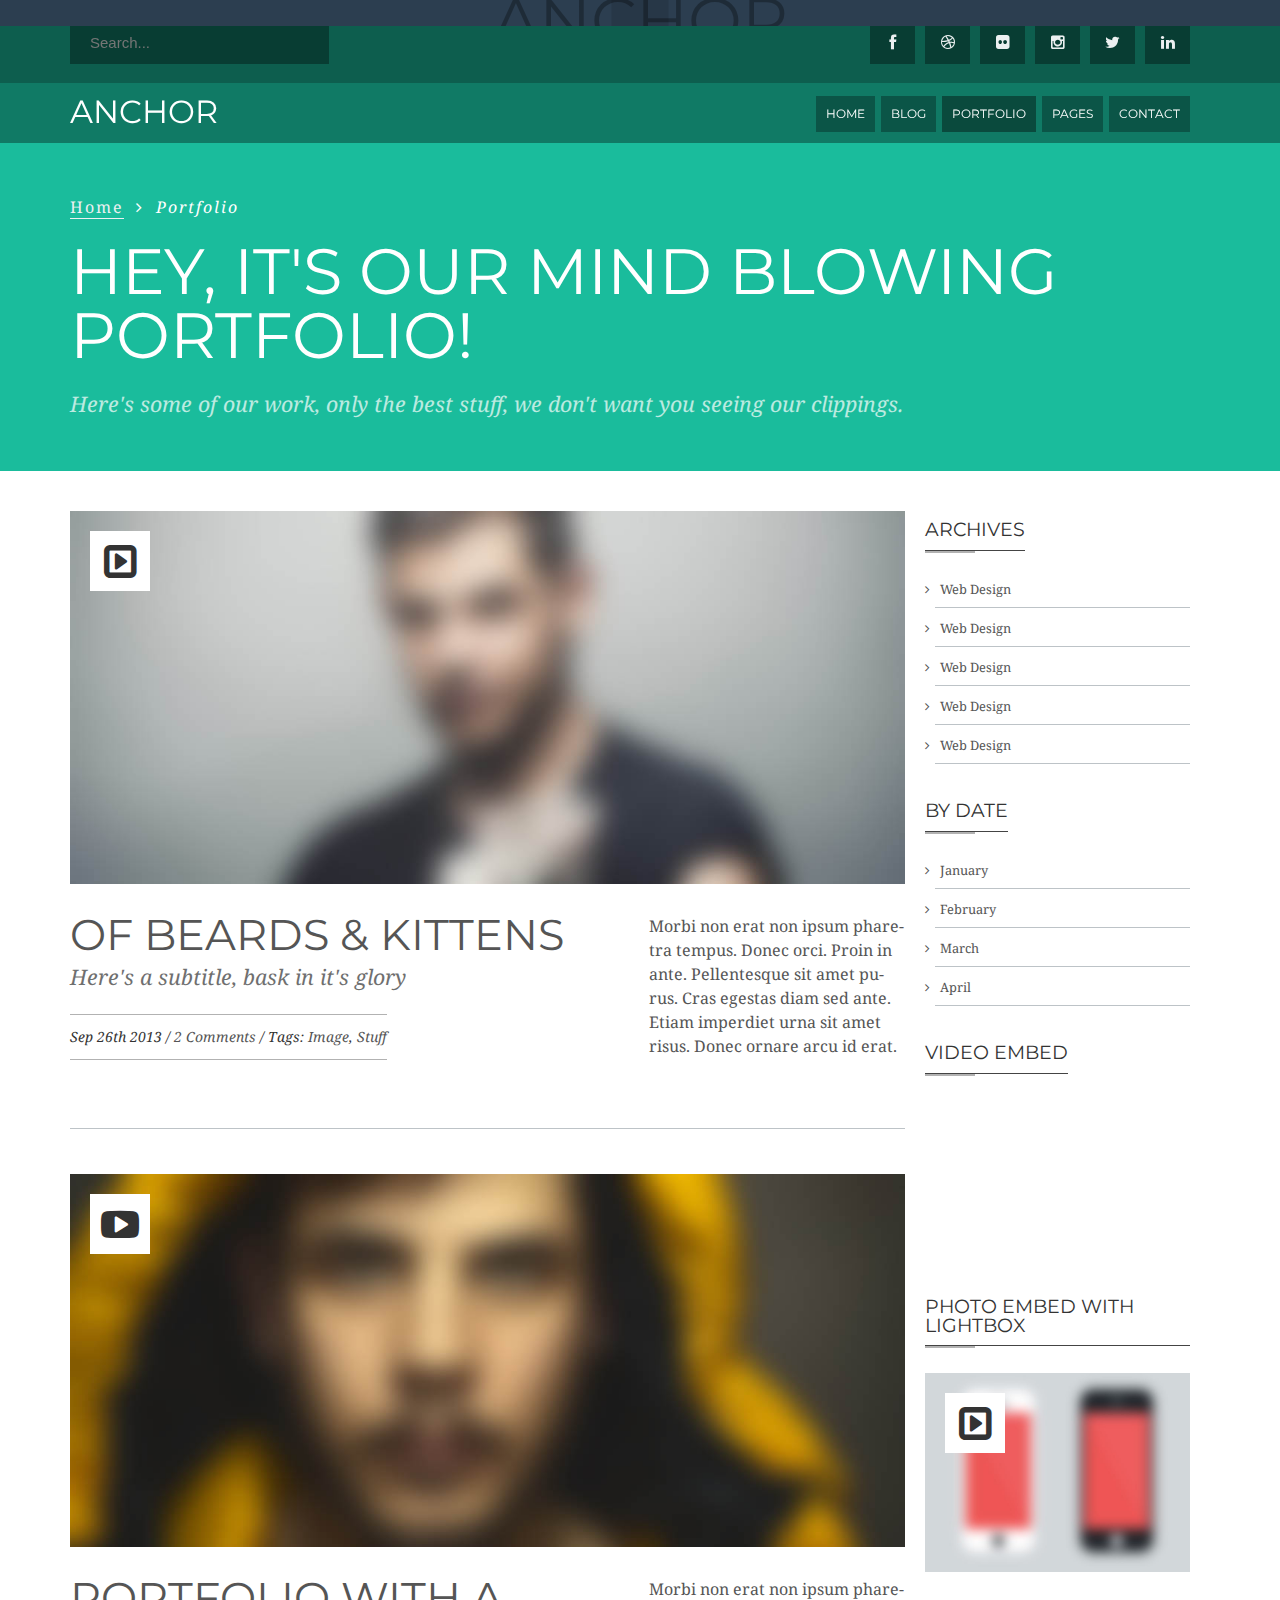
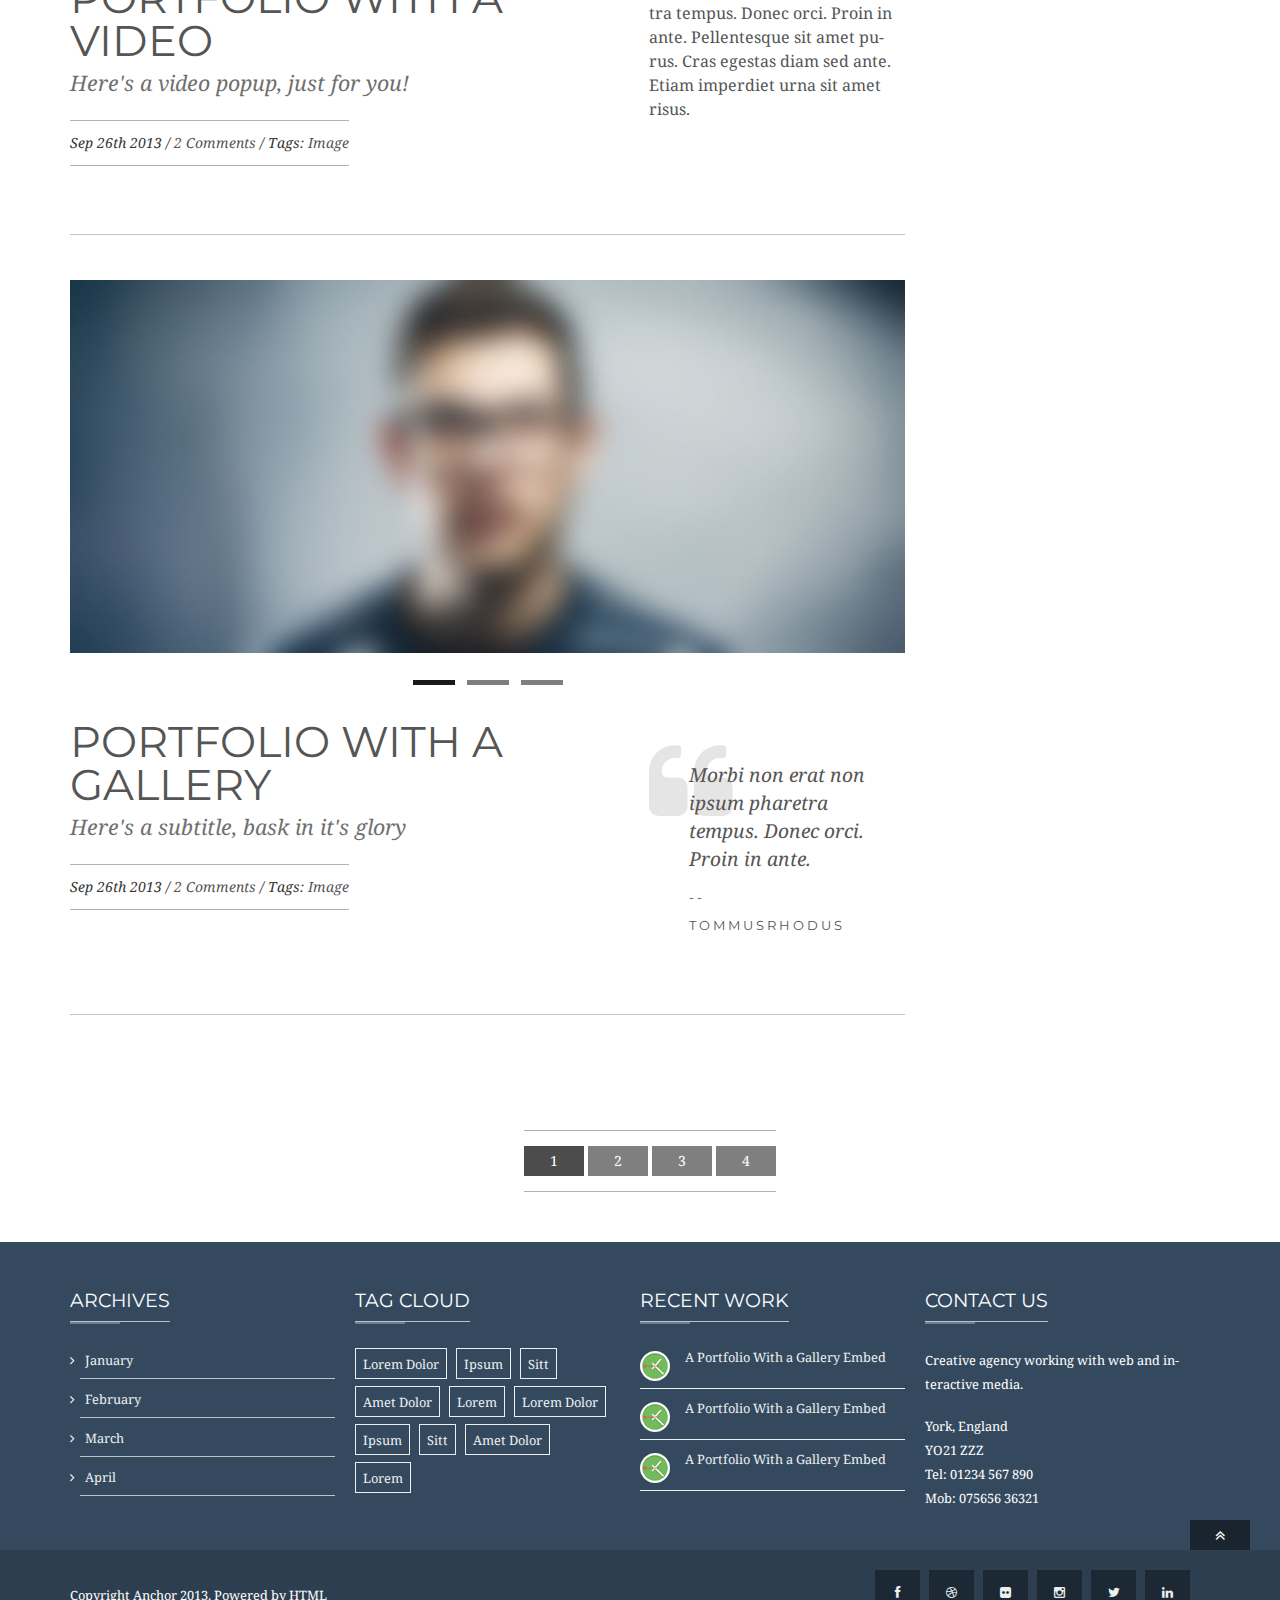
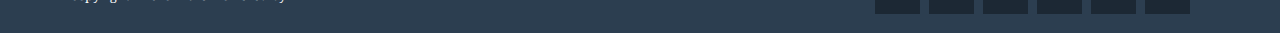
<file: portfolio.html>
<!DOCTYPE html>
<!--[if lt IE 7]> <html class="no-js ie6 oldie" lang="en"> <![endif]-->
<!--[if IE 7]>    <html class="no-js ie7 oldie" lang="en"> <![endif]-->
<!--[if IE 8]>    <html class="no-js ie8 oldie" lang="en"> <![endif]-->
<!--[if gt IE 8]><!--> <html class="no-js"  dir="ltr" lang="en-US"> <!--<![endif]-->
<head>
    <meta charset="UTF-8">
    <meta http-equiv="X-UA-Compatible" content="IE=edge,chrome=1">
    <meta name="viewport" content="width=device-width, initial-scale=1, maximum-scale=1">
    <title>Anchor - Portfolio</title>
    <meta name="author" content="">
    <meta name="description" content="">
    <link href="http://fonts.googleapis.com/css?family=Montserrat:400,700" rel="stylesheet" type="text/css">
    <link href='http://fonts.googleapis.com/css?family=Droid+Serif:400,700,400italic,700italic' rel='stylesheet' type='text/css'>
    <!--[if IE 7]><link href="css/font-awesome-ie7.min.css" rel="stylesheet" type="text/css" media="screen" /><![endif]-->
    <link rel="stylesheet" href="css/font-awesome.min.css">
    <link rel="stylesheet" href="css/curtain.css">
    <link rel="stylesheet" href="css/base.css">
    <link rel="stylesheet" href="css/flexslider.css">
    <link rel="stylesheet" href="css/jquery.fancybox.css">
    <link rel="stylesheet" href="css/styles.css">
    <!--[if lt IE 9]><script src="http://html5shim.googlecode.com/svn/trunk/html5.js"></script><![endif]-->
</head>
<body class="portfolio">

<!--PRELOADER-->
<!-- Preloader -->
<div id="preloader">
	<h2 class="mega">Anchor</h2>
	<i class="icon-anchor"></i>
	<div id="status">
		<div class="windows8">
		<div class="wBall" id="wBall_1">
		<div class="wInnerBall">
		</div>
		</div>
		<div class="wBall" id="wBall_2">
		<div class="wInnerBall">
		</div>
		</div>
		<div class="wBall" id="wBall_3">
		<div class="wInnerBall">
		</div>
		</div>
		<div class="wBall" id="wBall_4">
		<div class="wInnerBall">
		</div>
		</div>
		<div class="wBall" id="wBall_5">
		<div class="wInnerBall">
		</div>
		</div>
		</div>
	</div>
</div>
<!--END PRELOADER-->

<section class="social">
	<div class="wrapper clearfix">
		<div class="col1-2">
				<input type="text" placeholder="Search..." />
		</div>
		<div class="col1-2">
			<ul class="floatright">
				<li><a href="#" class="button"><i class="icon-facebook"></i></a></li>
				<li><a href="#" class="button"><i class="icon-dribbble"></i></a></li>
				<li><a href="#" class="button"><i class="icon-flickr"></i></a></li>
				<li><a href="#" class="button"><i class="icon-instagram"></i></a></li>
				<li><a href="#" class="button"><i class="icon-twitter"></i></a></li>
				<li><a href="#" class="button"><i class="icon-linkedin"></i></a></li>
			</ul>
		</div>
	</div>
</section>
<nav>
	<div class="wrapper clearfix">
		<div class="col1-4">
			<h1 class="gamma"><a href="index.html">Anchor</a></h1>
		</div>
		<div class="col3-4" id="nav">
			<ul class="nav">
				<li><a href="index.html">Home</a></li>
				<li><a href="blog-curtain.html">Blog</a>
					<ul>
						<li><a href="blog.html">Standard Blog</a></li>
						<li><a href="blog-curtain.html">Curtains Blog</a></li>
						<li><a href="single.html">Single Post</a></li>
					</ul>
				</li>
				<li><a href="portfolio-curtain.html" class="active">Portfolio</a>
					<ul>
						<li><a href="portfolio.html" class="active">Standard Portfolio</a></li>
						<li><a href="portfolio-curtain.html">Curtains Portfolio</a></li>
						<li><a href="single-portfolio.html">Single Post</a></li>
					</ul>
				</li>
				<li><a href="#">Pages</a>
					<ul>
						<li><a href="sidebar.html">Page with Sidebar</a></li>
						<li><a href="full.html">Full Width</a></li>
						<li><a href="about.html">About</a></li>
						<li><a href="team.html">Team</a></li>
						<li><a href="pricing.html">Pricing</a></li>
						<li><a href="gallery.html">Gallery</a></li>
						<li><a href="shortcodes.html">Shortcodes</a></li>
					</ul>
				</li>
				<li><a href="contact.html">Contact</a></li>
			</ul>
		</div>
	</div>
</nav>

<div class="turquoise largetoppadding">
	<div class="wrapper clearfix">
		<div class="col1-1 breadcrumbs">
			<a href="index.html">Home</a> &nbsp; <i class="icon-angle-right"></i> &nbsp; <span>Portfolio</span>
		</div>
		<div class="col1-1">
			<h2 class="mega">Hey, it's our mind blowing portfolio!</h2>
			<h4 class="delta subtitle">Here's some of our work, only the best stuff, we don't want you seeing our clippings.</h4>
		</div>
	</div>
</div>

<div class="wrapper clearfix light">
	<div class="col3-4">

		<article>
			<a href="img/beard1.jpg" class="popup popup-link">
				<img src="img/beard1.jpg" alt="image" />
				<i class="icon-expand"></i>
			</a>
			<div class="clear padding"></div>
			<div class="two_thirds">
				<h3 class="beta"><a href="single.html">Of Beards & Kittens</a></h3>
				<h4 class="subtitle delta ">Here's a subtitle, bask in it's glory</h4>
				<h6 class="zeta meta">Sep 26th 2013 / <a href="#">2 Comments</a> / Tags: <a href="#">Image</a>, <a href="#">Stuff</a></h6>
			</div>
			<div class="one_third last">
				<p>Morbi non erat non ipsum pharetra tempus. Donec orci. Proin in ante. Pellentesque sit amet purus. Cras egestas diam sed ante. Etiam imperdiet urna sit amet risus. Donec ornare arcu id erat.</p>
			</div>
			<div class="clear"></div>
		</article>
		
		<article>
			<a href="http://player.vimeo.com/video/29017795" class="popup-link video-popup">
				<img src="img/beard2.jpg" alt="image" />
				<i class="icon-youtube-play"></i>
			</a>
			<div class="clear padding"></div>
			<div class="two_thirds">
				<h3 class="beta"><a href="single.html">Portfolio with a Video</a></h3>
				<h4 class="subtitle delta ">Here's a video popup, just for you!</h4>
				<h6 class="zeta meta">Sep 26th 2013 / <a href="#">2 Comments</a> / Tags: <a href="#">Image</a></h6>
			</div>
			<div class="one_third last">
				<p>Morbi non erat non ipsum pharetra tempus. Donec orci. Proin in ante. Pellentesque sit amet purus. Cras egestas diam sed ante. Etiam imperdiet urna sit amet risus.</p>
			</div>
			<div class="clear"></div>
		</article>
		
		<article>
			<div class="flexslider">
			  <ul class="slides">
			  	<li><img src="img/beard3.jpg" /></li>
			    <li><img src="img/beard2.jpg" /></li>
			    <li><img src="img/beard1.jpg" /></li>
			  </ul>
			</div>
			<div class="two_thirds">
				<h3 class="beta"><a href="single.html">Portfolio with a gallery</a></h3>
				<h4 class="subtitle delta ">Here's a subtitle, bask in it's glory</h4>
				<h6 class="zeta meta">Sep 26th 2013 / <a href="#">2 Comments</a> / Tags: <a href="#">Image</a></h6>
			</div>
			<div class="one_third last">
				<blockquote>Morbi non erat non ipsum pharetra tempus. Donec orci. Proin in ante.<span>-- TommusRhodus</span></blockquote>
			</div>
			<div class="clear"></div>
		</article>
		
		<div class="col1-1 centered">
			<ul class="pagination">
				<li><a href="#" class="active">1</a></li>
				<li><a href="#">2</a></li>
				<li><a href="#">3</a></li>
				<li><a href="#">4</a></li>
			</ul>
		</div>
	
	</div>
	
	<!--THIS IS THE SIDEBAR FOR WIDGETS OR SIMILAR SIDELINE TEXT-->
	<aside class="col1-4">
		<section>
			<h3 class="epsilon">Archives</h3>
			<ul>
			   <li><i class="icon-li icon-angle-right"></i><a href="#">Web Design</a></li>
			   <li><i class="icon-li icon-angle-right"></i><a href="#">Web Design</a></li>
			   <li><i class="icon-li icon-angle-right"></i><a href="#">Web Design</a></li>
			   <li><i class="icon-li icon-angle-right"></i><a href="#">Web Design</a></li>
			   <li><i class="icon-li icon-angle-right"></i><a href="#">Web Design</a></li>
			</ul>
			
			<h3 class="epsilon">By Date</h3>
			<ul>
			   <li><i class="icon-li icon-angle-right"></i><a href="#">January</a></li>
			   <li><i class="icon-li icon-angle-right"></i><a href="#">February</a></li>
			   <li><i class="icon-li icon-angle-right"></i><a href="#">March</a></li>
			   <li><i class="icon-li icon-angle-right"></i><a href="#">April</a></li>
			</ul>
			
			<h3 class="epsilon">Video Embed</h3>
			<div class="video-container">
				<iframe src="http://player.vimeo.com/video/29017795?title=0&byline=0&portrait=0" width="500" height="281" frameborder="0" webkitAllowFullScreen mozallowfullscreen allowFullScreen></iframe>
			</div>
			
			<h3 class="epsilon">Photo Embed with Lightbox</h3>
			<a href="img/5.jpeg" class="popup popup-link">
				<img src="img/5.jpeg" alt="image" />
				<i class="icon-expand"></i>
			</a>
				       
		</section>
	</aside>
	<!--END SIDEBAR-->
</div><!--/WRAPPER-->

<!--START FOOTER-->
<footer class="asphalt clearfix">
	<div class="wrapper">
		<div class="col1-4">
			<h3 class="epsilon">Archives</h3>
			<ul>
			   <li><i class="icon-li icon-angle-right"></i><a href="#">January</a></li>
			   <li><i class="icon-li icon-angle-right"></i><a href="#">February</a></li>
			   <li><i class="icon-li icon-angle-right"></i><a href="#">March</a></li>
			   <li><i class="icon-li icon-angle-right"></i><a href="#">April</a></li>
			</ul>
		</div>
		<div class="col1-4">
			<h3 class="epsilon">Tag Cloud</h3>
			<ul class="tagcloud">
				<li><a href="#">Lorem Dolor</a></li>
				<li><a href="#">Ipsum</a></li>
				<li><a href="#">Sitt</a></li>
				<li><a href="#">Amet Dolor</a></li>
				<li><a href="#">Lorem</a></li>
				<li><a href="#">Lorem Dolor</a></li>
				<li><a href="#">Ipsum</a></li>
				<li><a href="#">Sitt</a></li>
				<li><a href="#">Amet Dolor</a></li>
				<li><a href="#">Lorem</a></li>
			</ul>
		</div>
		<div class="col1-4">
			<h3 class="epsilon">Recent Work</h3>
			<dl class="clearfix">
				<a href="single-portfolio.html">
					<dt><img src="img/thumbnail.png" alt="image" /></dt>
					<dd>A Portfolio With a Gallery Embed</dd>
				</a>
			</dl>
			<dl class="clearfix">
				<a href="single-portfolio.html">
					<dt><img src="img/thumbnail.png" alt="image" /></dt>
					<dd>A Portfolio With a Gallery Embed</dd>
				</a>
			</dl>
			<dl class="clearfix">
				<a href="single-portfolio.html">
					<dt><img src="img/thumbnail.png" alt="image" /></dt>
					<dd>A Portfolio With a Gallery Embed</dd>
				</a>
			</dl>
		</div>
		<div class="col1-4">
			<h3 class="epsilon">Contact Us</h3>
			<p>Creative agency working with web and interactive media.</p>
<pre>York, England
YO21 ZZZ
Tel: 01234 567 890
Mob: 075656 36321</pre>
		</div>
	</div>
</footer>
<section class="subfooter midnight">
	<div class="wrapper">
		<div class="col1-2">
				<p>Copyright Anchor 2013. Powered by HTML</p>
		</div>
		<div class="col1-2">
			<ul class="floatright">
				<li><a href="#" class="button"><i class="icon-facebook"></i></a></li>
				<li><a href="#" class="button"><i class="icon-dribbble"></i></a></li>
				<li><a href="#" class="button"><i class="icon-flickr"></i></a></li>
				<li><a href="#" class="button"><i class="icon-instagram"></i></a></li>
				<li><a href="#" class="button"><i class="icon-twitter"></i></a></li>
				<li><a href="#" class="button"><i class="icon-linkedin"></i></a></li>
			</ul>
		</div>
		<div class="clear"></div>
	</div>
</section>
<!--END FOOTER-->

<ul class="menu normal">
    <li class="btt"><a href="#"><i class="icon-double-angle-up"></i></a></li>
</ul>

<script src="http://ajax.googleapis.com/ajax/libs/jquery/1.10.1/jquery.min.js"></script>
<script>
if (!window.jQuery) {
    document.write('<script src="js/jquery-1.10.2.min.js"><\/script>');
}
</script>
<script src="js/jquery-easing.js"></script>
<script src="js/curtain.js"></script>
<script src="js/jquery.flexslider-min.js"></script>
<script src="js/jquery.fancybox.pack.js"></script>
<script src="js/custom.js"></script>

</body>
</html>
</file>
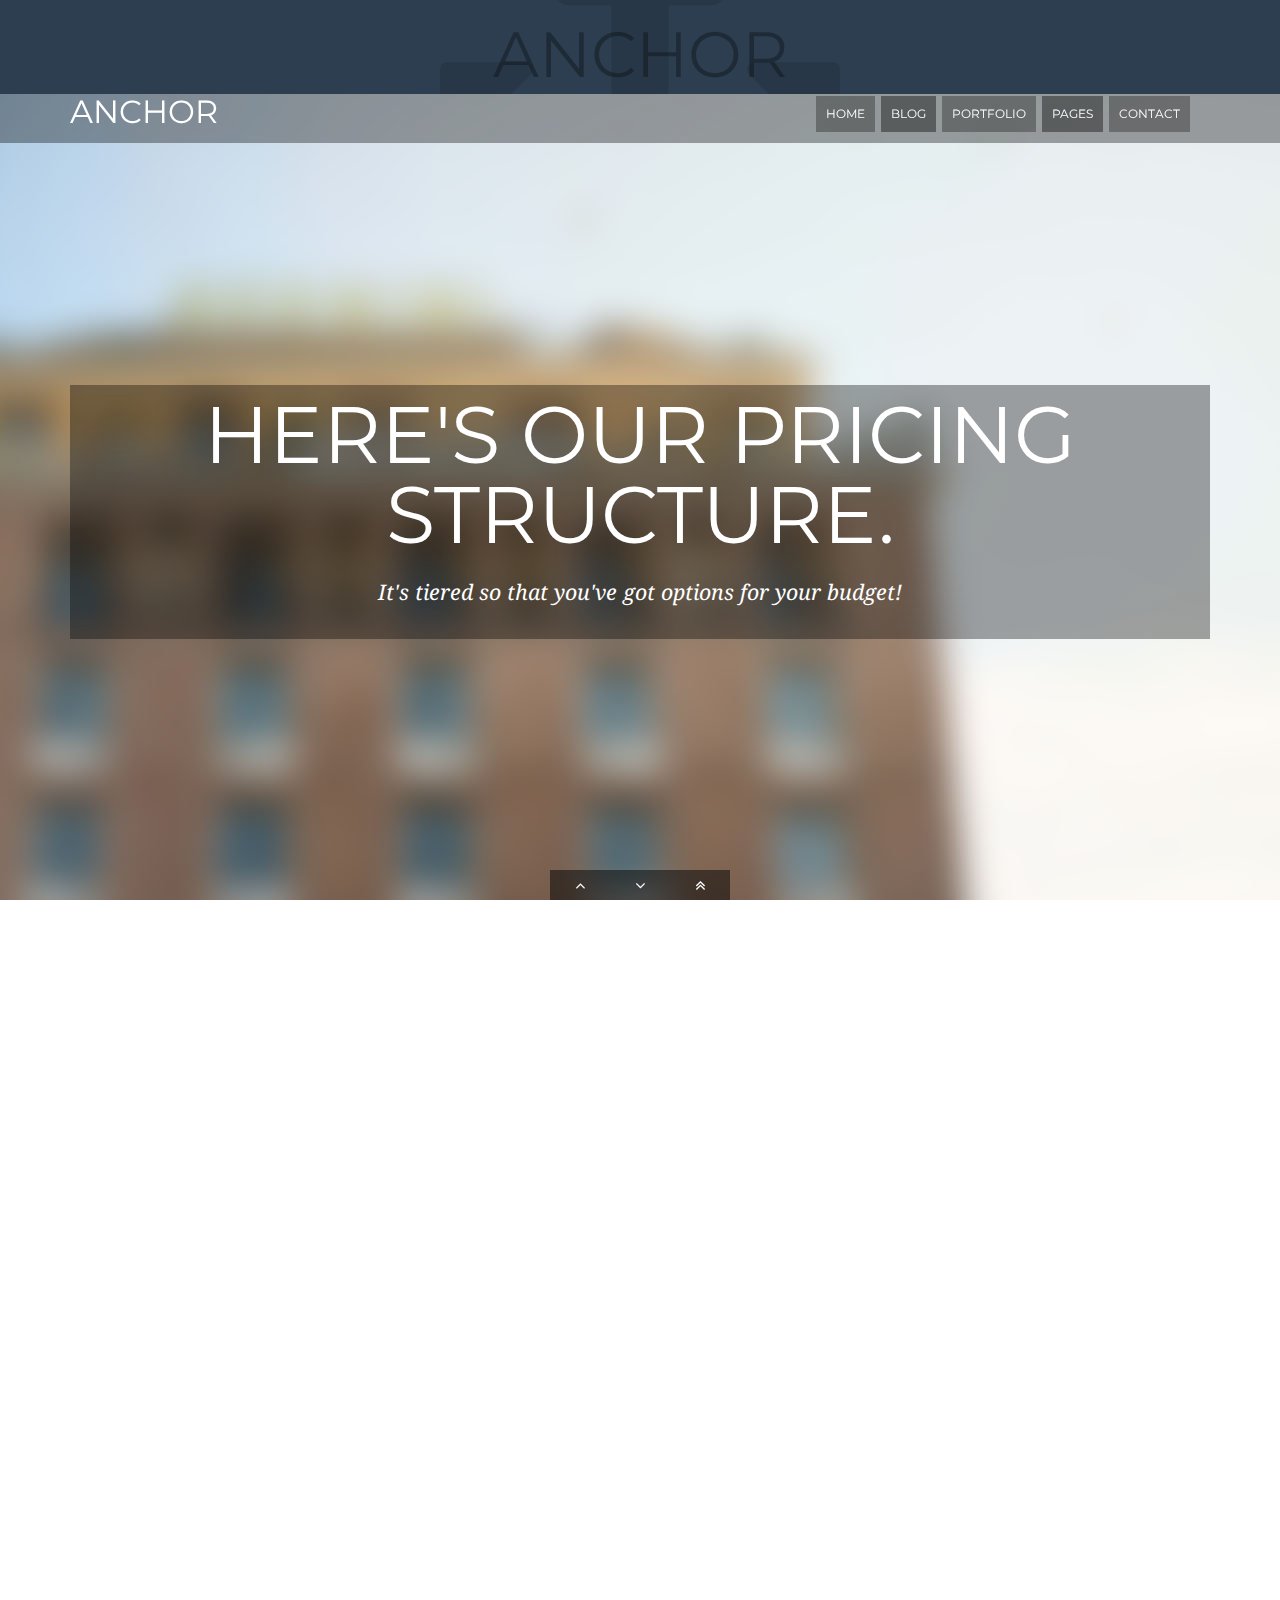
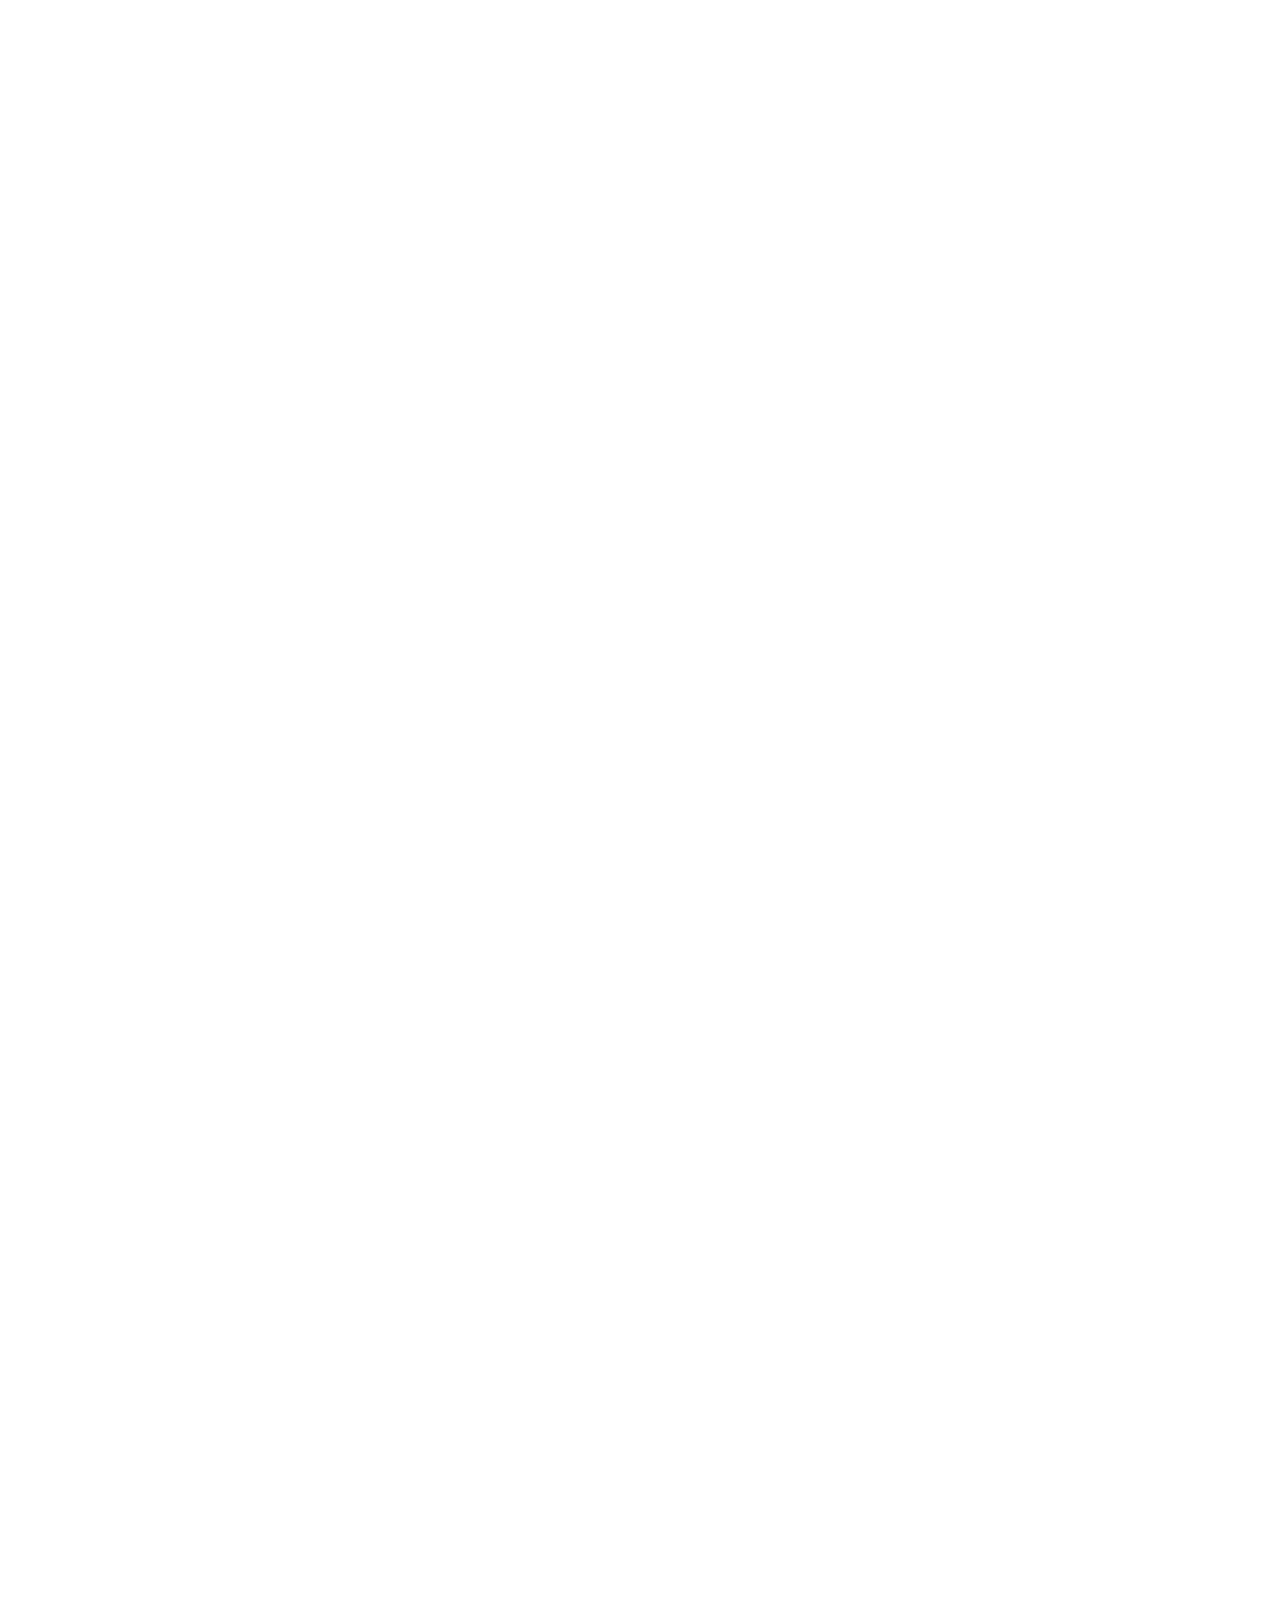
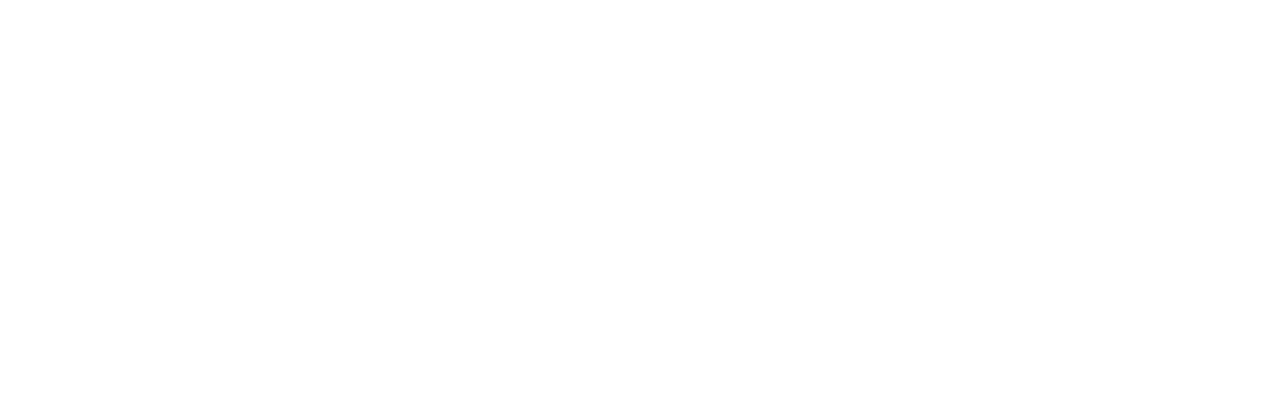
<file: pricing.html>
<!DOCTYPE html>
<!--[if lt IE 7]> <html class="no-js ie6 oldie" lang="en"> <![endif]-->
<!--[if IE 7]>    <html class="no-js ie7 oldie" lang="en"> <![endif]-->
<!--[if IE 8]>    <html class="no-js ie8 oldie" lang="en"> <![endif]-->
<!--[if gt IE 8]><!--> <html class="no-js"  dir="ltr" lang="en-US"> <!--<![endif]-->
<head>
    <meta charset="UTF-8">
    <meta http-equiv="X-UA-Compatible" content="IE=edge,chrome=1">
    <meta name="viewport" content="width=device-width, initial-scale=1, maximum-scale=1">
    <title>Anchor - Pricing</title>
    <meta name="author" content="">
    <meta name="description" content="">
    <link href="http://fonts.googleapis.com/css?family=Montserrat:400,700" rel="stylesheet" type="text/css">
    <link href='http://fonts.googleapis.com/css?family=Droid+Serif:400,700,400italic,700italic' rel='stylesheet' type='text/css'>
    <!--[if IE 7]><link href="css/font-awesome-ie7.min.css" rel="stylesheet" type="text/css" media="screen" /><![endif]-->
    <link rel="stylesheet" href="css/font-awesome.min.css">
    <link rel="stylesheet" href="css/curtain.css">
    <link rel="stylesheet" href="css/base.css">
    <link rel="stylesheet" href="css/flexslider.css">
    <link rel="stylesheet" href="css/jquery.fancybox.css">
    <link rel="stylesheet" href="css/styles.css">
    <!--[if lt IE 9]><script src="http://html5shim.googlecode.com/svn/trunk/html5.js"></script><![endif]-->
</head>
<body class="pricing">

<!--PRELOADER-->
<!-- Preloader -->
<div id="preloader">
	<h2 class="mega">Anchor</h2>
	<i class="icon-anchor"></i>
	<div id="status">
		<div class="windows8">
		<div class="wBall" id="wBall_1">
		<div class="wInnerBall">
		</div>
		</div>
		<div class="wBall" id="wBall_2">
		<div class="wInnerBall">
		</div>
		</div>
		<div class="wBall" id="wBall_3">
		<div class="wInnerBall">
		</div>
		</div>
		<div class="wBall" id="wBall_4">
		<div class="wInnerBall">
		</div>
		</div>
		<div class="wBall" id="wBall_5">
		<div class="wInnerBall">
		</div>
		</div>
		</div>
	</div>
</div>
<!--END PRELOADER-->

<section class="social">
	<div class="wrapper clearfix">
		<div class="col1-2">
				<input type="text" placeholder="Search..." />
		</div>
		<div class="col1-2">
			<ul class="floatright">
				<li><a href="#" class="button"><i class="icon-facebook"></i></a></li>
				<li><a href="#" class="button"><i class="icon-dribbble"></i></a></li>
				<li><a href="#" class="button"><i class="icon-flickr"></i></a></li>
				<li><a href="#" class="button"><i class="icon-instagram"></i></a></li>
				<li><a href="#" class="button"><i class="icon-twitter"></i></a></li>
				<li><a href="#" class="button"><i class="icon-linkedin"></i></a></li>
			</ul>
		</div>
	</div>
</section>
<nav>
	<div class="wrapper clearfix">
		<div class="col1-4">
			<h1 class="gamma"><a href="index.html">Anchor</a></h1>
		</div>
		<div class="col3-4" id="nav">
			<ul class="nav">
				<li><a href="index.html">Home</a></li>
				<li><a href="blog-curtain.html" class="active">Blog</a>
					<ul>
						<li><a href="blog.html">Standard Blog</a></li>
						<li><a href="blog-curtain.html">Curtains Blog</a></li>
						<li><a href="single.html">Single Post</a></li>
					</ul>
				</li>
				<li><a href="portfolio-curtain.html">Portfolio</a>
					<ul>
						<li><a href="portfolio.html">Standard Portfolio</a></li>
						<li><a href="portfolio-curtain.html">Curtains Portfolio</a></li>
						<li><a href="single-portfolio.html">Single Post</a></li>
					</ul>
				</li>
				<li><a href="#" class="active">Pages</a>
					<ul>
						<li><a href="sidebar.html">Page with Sidebar</a></li>
						<li><a href="full.html">Full Width</a></li>
						<li><a href="about.html">About</a></li>
						<li><a href="team.html">Team</a></li>
						<li><a href="pricing.html" class="active">Pricing</a></li>
						<li><a href="gallery.html">Gallery</a></li>
						<li><a href="shortcodes.html">Shortcodes</a></li>
					</ul>
				</li>
				<li><a href="contact.html">Contact</a></li>
			</ul>
		</div>
	</div>
</nav>

<ol class="curtains">
	<!--SECTION BACKGROUND IMAGES ARE SET IN CSS IN /CSS/STYLES.CSS-->
    <li id="section-1" class="cover light">
    	<section class="center-block">
    		<div class="wrapper clearfix">
    			<div class="col1-1 centered">
    				<div class="background-wrapper">
    					<h2 class="giga">Here's our pricing structure.</h2>
    					<h4 class="delta">It's tiered so that you've got options for your budget!</h4>
    				</div>
    			</div>
    		</div>
	    </section>
    </li>
    <li id="section-2" class="sea">
    		<section class="center-block">
    			<div class="wrapper clearfix">
    				<div class="col1-2">
    					<h3 class="mega remove-bottom">Service No.1</h2>
    					<h4>Includes Lorem, Ipsum, Dolor & Sitt Amet</h4>
    					<blockquote><p>Morbi non erat non ipsum pharetra tempus. Donec orci. Proin in ante. Morbi non erat non ipsum pharetra tempus.</p><span>-- John Doe, CEO</span></blockquote>
    					<h5 class="remove-bottom">Starting at just;</h5>
    					<h3 class="mega remove-bottom">$400</h3>
    				</div>
    				<div class="col1-2">
    					<h2 class="remove-bottom">What's included?</h3>
    					<h5 class="subtitle">This awesome package comes with loads included, here's the best bits!</h5>
    					<ul class="icons-ul">
    						<li><h6 class="remove-bottom"><i class="icon-li icon-ok"></i>24/7 Support</h6></li>
    						<li><h6 class="remove-bottom"><i class="icon-li icon-ok"></i>100% Guaranteed Uptime</h6></li>
    						<li><h6 class="remove-bottom"><i class="icon-li icon-ok"></i>A New Sports Car Every Day!</h6></li>
    						<li><h6 class="remove-bottom"><i class="icon-li icon-ok"></i>Champagne Cocktails</h6></li>
    						<li><h6 class="remove-bottom"><i class="icon-li icon-ok"></i>Monkey & Robot Butlers!</h6></li>
    						<li><h6 class="remove-bottom"><i class="icon-li icon-ok"></i>A Grumpy Developer Called Tom</h6></li>
    					</ul>
    				</div>
    			</div>
    		</section>
    </li>
    <li id="section-3" class="pomegranate">
    		<section class="center-block">
    			<div class="wrapper clearfix">
    				<div class="col1-2">
    					<h3 class="mega remove-bottom">Service No.2</h2>
    					<h4>Includes Lorem, Ipsum, Dolor & Sitt Amet</h4>
    					<blockquote><p>Morbi non erat non ipsum pharetra tempus. Donec orci. Proin in ante. Morbi non erat non ipsum pharetra tempus.</p><span>-- John Doe, CEO</span></blockquote>
    					<h5 class="remove-bottom">Starting at just;</h5>
    					<h3 class="mega remove-bottom">$600</h3>
    				</div>
    				<div class="col1-2">
    					<h2 class="remove-bottom">What's included?</h3>
    					<h5 class="subtitle">This awesome package comes with loads included, here's the best bits!</h5>
    					<ul class="icons-ul">
    						<li><h6 class="remove-bottom"><i class="icon-li icon-ok"></i>24/7 Support</h6></li>
    						<li><h6 class="remove-bottom"><i class="icon-li icon-ok"></i>100% Guaranteed Uptime</h6></li>
    						<li><h6 class="remove-bottom"><i class="icon-li icon-ok"></i>A New Sports Car Every Day!</h6></li>
    						<li><h6 class="remove-bottom"><i class="icon-li icon-ok"></i>Champagne Cocktails</h6></li>
    						<li><h6 class="remove-bottom"><i class="icon-li icon-ok"></i>Monkey & Robot Butlers!</h6></li>
    						<li><h6 class="remove-bottom"><i class="icon-li icon-ok"></i>A Grumpy Developer Called Tom</h6></li>
    					</ul>
    				</div>
    			</div>
    		</section>
    </li>
    <li id="section-4" class="nephritis">
    		<section class="center-block">
    			<div class="wrapper clearfix">
    				<div class="col1-2">
    					<h3 class="mega remove-bottom">Service No.3</h2>
    					<h4>Includes Lorem, Ipsum, Dolor & Sitt Amet</h4>
    					<blockquote><p>Morbi non erat non ipsum pharetra tempus. Donec orci. Proin in ante. Morbi non erat non ipsum pharetra tempus.</p><span>-- John Doe, CEO</span></blockquote>
    					<h5 class="remove-bottom">Starting at just;</h5>
    					<h3 class="mega remove-bottom">$1000+</h3>
    				</div>
    				<div class="col1-2">
    					<h2 class="remove-bottom">What's included?</h3>
    					<h5 class="subtitle">This awesome package comes with loads included, here's the best bits!</h5>
    					<ul class="icons-ul">
    						<li><h6 class="remove-bottom"><i class="icon-li icon-ok"></i>24/7 Support</h6></li>
    						<li><h6 class="remove-bottom"><i class="icon-li icon-ok"></i>100% Guaranteed Uptime</h6></li>
    						<li><h6 class="remove-bottom"><i class="icon-li icon-ok"></i>A New Sports Car Every Day!</h6></li>
    						<li><h6 class="remove-bottom"><i class="icon-li icon-ok"></i>Champagne Cocktails</h6></li>
    						<li><h6 class="remove-bottom"><i class="icon-li icon-ok"></i>Monkey & Robot Butlers!</h6></li>
    						<li><h6 class="remove-bottom"><i class="icon-li icon-ok"></i>A Grumpy Developer Called Tom</h6></li>
    					</ul>
    				</div>
    			</div>
    		</section>
    </li>
</ol>

<ul class="menu">
    <li class="up"><a href="#up"><i class="icon-angle-up"></i></a></li>
    <li class="down"><a href="#down"><i class="icon-angle-down"></i></a></li>
    <li class="btt"><a href="#"><i class="icon-double-angle-up"></i></a></li>
</ul>

<script src="http://ajax.googleapis.com/ajax/libs/jquery/1.10.1/jquery.min.js"></script>
<script>
if (!window.jQuery) {
    document.write('<script src="js/jquery-1.10.2.min.js"><\/script>');
}
</script>
<script src="js/jquery-easing.js"></script>
<script src="js/curtain.js"></script>
<script src="js/jquery.flexslider-min.js"></script>
<script src="js/jquery.fancybox.pack.js"></script>
<script src="js/custom.js"></script>

</body>
</html>
</file>
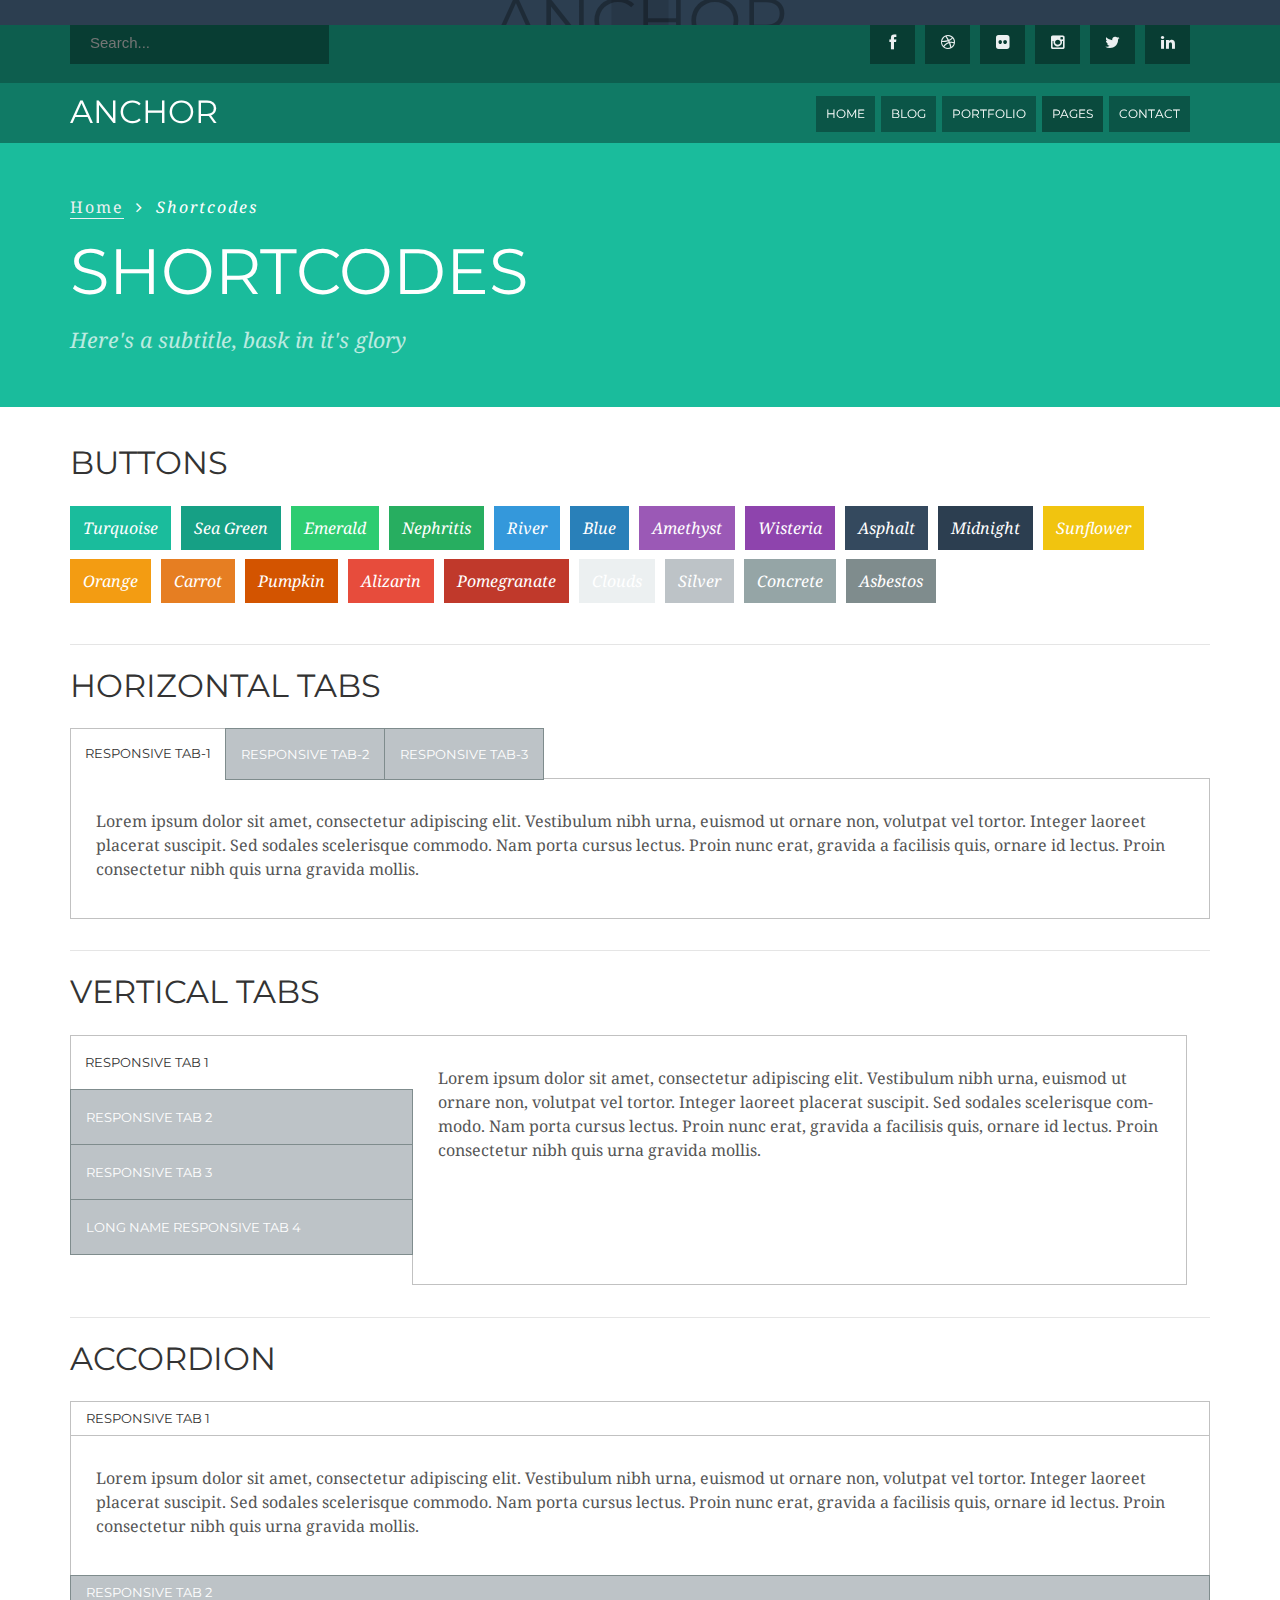
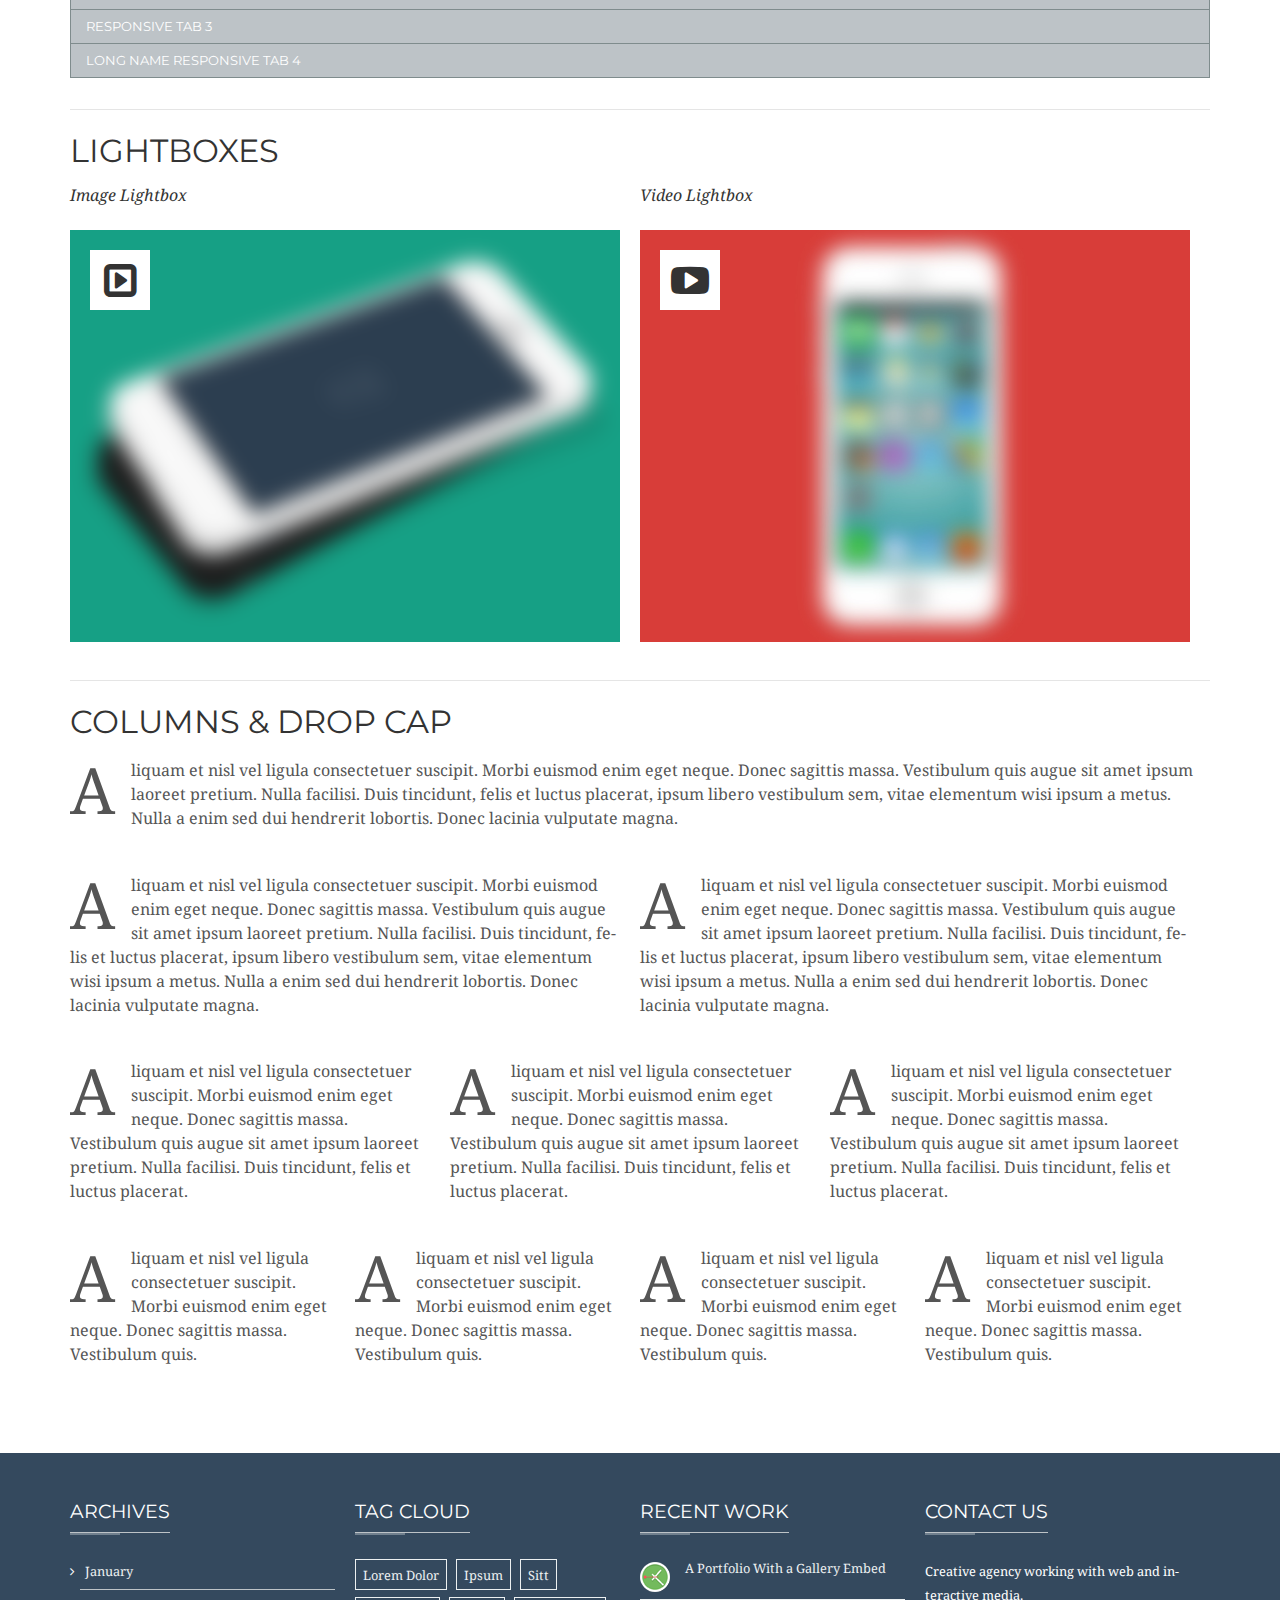
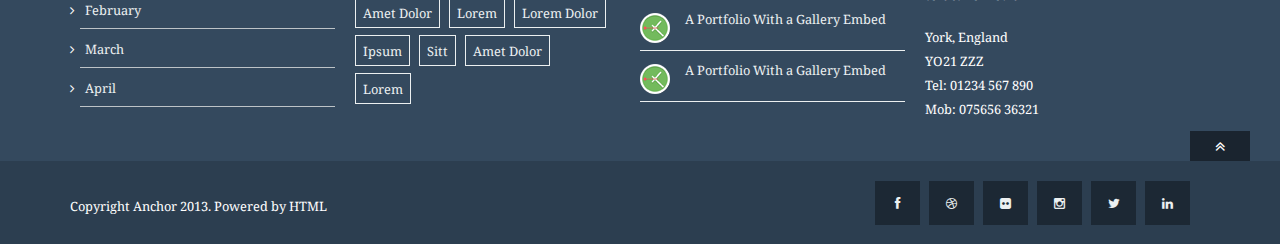
<file: shortcodes.html>
<!DOCTYPE html>
<!--[if lt IE 7]> <html class="no-js ie6 oldie" lang="en"> <![endif]-->
<!--[if IE 7]>    <html class="no-js ie7 oldie" lang="en"> <![endif]-->
<!--[if IE 8]>    <html class="no-js ie8 oldie" lang="en"> <![endif]-->
<!--[if gt IE 8]><!--> <html class="no-js"  dir="ltr" lang="en-US"> <!--<![endif]-->
<head>
    <meta charset="UTF-8">
    <meta http-equiv="X-UA-Compatible" content="IE=edge,chrome=1">
    <meta name="viewport" content="width=device-width, initial-scale=1, maximum-scale=1">
    <title>Anchor - Shortcodes</title>
    <meta name="author" content="">
    <meta name="description" content="">
    <link href="http://fonts.googleapis.com/css?family=Montserrat:400,700" rel="stylesheet" type="text/css">
    <link href='http://fonts.googleapis.com/css?family=Droid+Serif:400,700,400italic,700italic' rel='stylesheet' type='text/css'>
    <!--[if IE 7]><link href="css/font-awesome-ie7.min.css" rel="stylesheet" type="text/css" media="screen" /><![endif]-->
    <link rel="stylesheet" href="css/font-awesome.min.css">
    <link rel="stylesheet" href="css/curtain.css">
    <link rel="stylesheet" href="css/base.css">
    <link rel="stylesheet" href="css/flexslider.css">
    <link rel="stylesheet" href="css/jquery.fancybox.css">
    <link rel="stylesheet" href="css/styles.css">
    <!--FAVICON-->
    <link rel="icon" type="image/png" href="img/TommusRhodus.png" />
    <!--[if lt IE 9]><script src="http://html5shim.googlecode.com/svn/trunk/html5.js"></script><![endif]-->
</head>
<body class="blog single">

<!--PRELOADER-->
<!-- Preloader -->
<div id="preloader">
	<h2 class="mega">Anchor</h2>
	<i class="icon-anchor"></i>
	<div id="status">
		<div class="windows8">
		<div class="wBall" id="wBall_1">
		<div class="wInnerBall">
		</div>
		</div>
		<div class="wBall" id="wBall_2">
		<div class="wInnerBall">
		</div>
		</div>
		<div class="wBall" id="wBall_3">
		<div class="wInnerBall">
		</div>
		</div>
		<div class="wBall" id="wBall_4">
		<div class="wInnerBall">
		</div>
		</div>
		<div class="wBall" id="wBall_5">
		<div class="wInnerBall">
		</div>
		</div>
		</div>
	</div>
</div>
<!--END PRELOADER-->

<section class="social">
	<div class="wrapper clearfix">
		<div class="col1-2">
				<input type="text" placeholder="Search..." />
		</div>
		<div class="col1-2">
			<ul class="floatright">
				<li><a href="#" class="button"><i class="icon-facebook"></i></a></li>
				<li><a href="#" class="button"><i class="icon-dribbble"></i></a></li>
				<li><a href="#" class="button"><i class="icon-flickr"></i></a></li>
				<li><a href="#" class="button"><i class="icon-instagram"></i></a></li>
				<li><a href="#" class="button"><i class="icon-twitter"></i></a></li>
				<li><a href="#" class="button"><i class="icon-linkedin"></i></a></li>
			</ul>
		</div>
	</div>
</section>
<nav>
	<div class="wrapper clearfix">
		<div class="col1-4">
			<h1 class="gamma"><a href="index.html">Anchor</a></h1>
		</div>
		<div class="col3-4" id="nav">
			<ul class="nav">
				<li><a href="index.html">Home</a></li>
				<li><a href="blog-curtain.html">Blog</a>
					<ul>
						<li><a href="blog.html">Standard Blog</a></li>
						<li><a href="blog-curtain.html">Curtains Blog</a></li>
						<li><a href="single.html">Single Post</a></li>
					</ul>
				</li>
				<li><a href="portfolio-curtain.html">Portfolio</a>
					<ul>
						<li><a href="portfolio.html">Standard Portfolio</a></li>
						<li><a href="portfolio-curtain.html">Curtains Portfolio</a></li>
						<li><a href="single-portfolio.html">Single Post</a></li>
					</ul>
				</li>
				<li><a href="#" class="active">Pages</a>
					<ul>
						<li><a href="sidebar.html">Page with Sidebar</a></li>
						<li><a href="full.html">Full Width</a></li>
						<li><a href="about.html">About</a></li>
						<li><a href="team.html">Team</a></li>
						<li><a href="pricing.html">Pricing</a></li>
						<li><a href="gallery.html">Gallery</a></li>
						<li><a href="shortcodes.html" class="active">Shortcodes</a></li>
					</ul>
				</li>
				<li><a href="contact.html">Contact</a></li>
			</ul>
		</div>
	</div>
</nav>

<div class="turquoise largetoppadding">
	<div class="wrapper clearfix">
		<div class="col1-1 breadcrumbs">
			<a href="index.html">Home</a> &nbsp; <i class="icon-angle-right"></i> &nbsp; <span>Shortcodes</span>
		</div>
		<div class="col1-1">
			<h2 class="mega">Shortcodes</h2>
			<h4 class="delta subtitle">Here's a subtitle, bask in it's glory</h4>
		</div>
	</div>
</div>

<div class="wrapper clearfix light">

		<article>
		
			<div class="col1-1">    
				<h3>Buttons</h3>
				<a href="#" class="button color turquoise">Turquoise</a>
				<a href="#" class="button color sea">Sea Green</a>
				<a href="#" class="button color emerald">Emerald</a>
				<a href="#" class="button color nephritis">Nephritis</a>
				<a href="#" class="button color river">River</a>
				<a href="#" class="button color blue">Blue</a>
				<a href="#" class="button color amethyst">Amethyst</a>
				<a href="#" class="button color wisteria">Wisteria</a>
				<a href="#" class="button color asphalt">Asphalt</a>
				<a href="#" class="button color midnight">Midnight</a>
				<a href="#" class="button color sunflower">Sunflower</a>
				<a href="#" class="button color orange">Orange</a>
				<a href="#" class="button color carrot">Carrot</a>
				<a href="#" class="button color pumpkin">Pumpkin</a>
				<a href="#" class="button color alizarin">Alizarin</a>
				<a href="#" class="button color pomegranate">Pomegranate</a>
				<a href="#" class="button color clouds">Clouds</a>
				<a href="#" class="button color silver">Silver</a>
				<a href="#" class="button color concrete">Concrete</a>
				<a href="#" class="button color asbestos">Asbestos</a>
			</div>
			
			<div class="col1-1"><hr /></div>
			
			<div class="col1-1">
			<h3>Horizontal Tabs</h3>
			<!--Horizontal Tab-->
			<div id="horizontalTab">
			    <ul class="resp-tabs-list">
			        <li>Responsive Tab-1</li>
			        <li>Responsive Tab-2</li>
			        <li>Responsive Tab-3</li>
			    </ul>
			    <div class="resp-tabs-container">
			        <div>
			            <p>Lorem ipsum dolor sit amet, consectetur adipiscing elit. Vestibulum nibh urna, euismod ut ornare non, volutpat vel tortor. Integer laoreet placerat suscipit. Sed sodales scelerisque commodo. Nam porta cursus lectus. Proin nunc erat, gravida a facilisis quis, ornare id lectus. Proin consectetur nibh quis urna gravida mollis.</p>
			        </div>
			        <div>
			            <p>This tab has icon in consectetur adipiscing eliconse consectetur adipiscing elit. Vestibulum nibh urna, ctetur adipiscing elit. Vestibulum nibh urna, t.consectetur adipiscing elit. Vestibulum nibh urna,  Vestibulum nibh urna,it.</p>
			        </div>
			        <div>
			            <p>Suspendisse blandit velit Integer laoreet placerat suscipit. Sed sodales scelerisque commodo. Nam porta cursus lectus. Proin nunc erat, gravida a facilisis quis, ornare id lectus. Proin consectetur nibh quis Integer laoreet placerat suscipit. Sed sodales scelerisque commodo. Nam porta cursus lectus. Proin nunc erat, gravida a facilisis quis, ornare id lectus. Proin consectetur nibh quis urna gravid urna gravid eget erat suscipit in malesuada odio venenatis.</p>
			        </div>
			    </div>
			</div>
			</div>
			
			<div class="col1-1"><hr /></div>
			
			<div class="col1-1">
			<h3>Vertical Tabs</h3>
			<!--vertical Tabs-->
			<div id="verticalTab">
			    <ul class="resp-tabs-list">
			        <li>Responsive Tab 1</li>
			        <li>Responsive Tab 2</li>
			        <li>Responsive Tab 3</li>
			        <li>Long name Responsive Tab 4</li>
			    </ul>
			    <div class="resp-tabs-container">
			        <div>
			            <p>Lorem ipsum dolor sit amet, consectetur adipiscing elit. Vestibulum nibh urna, euismod ut ornare non, volutpat vel tortor. Integer laoreet placerat suscipit. Sed sodales scelerisque commodo. Nam porta cursus lectus. Proin nunc erat, gravida a facilisis quis, ornare id lectus. Proin consectetur nibh quis urna gravida mollis.</p>
			        </div>
			        <div>
			            <p>This tab has icon in it.</p>
			        </div>
			        <div>
			            <p>Suspendisse blandit velit Integer laoreet placerat suscipit. Sed sodales scelerisque commodo. Nam porta cursus lectus. Proin nunc erat, gravida a facilisis quis, ornare id lectus. Proin consectetur nibh quis Integer laoreet placerat suscipit. Sed sodales scelerisque commodo. Nam porta cursus lectus. Proin nunc erat, gravida a facilisis quis, ornare id lectus. Proin consectetur nibh quis urna gravid urna gravid eget erat suscipit in malesuada odio venenatis.</p>
			        </div>
			        <div>
			            <p>d ut ornare non, volutpat vel tortor. Integer laoreet placerat suscipit. Sed sodales scelerisque commodo. Nam porta cursus lectus. Proin nunc erat, gravida a facilisis quis, ornare id lectus. Proin consectetur nibh quis urna gravida mollis.Suspendisse blandit velit eget erat suscipit in malesuada odio venenatis.</p>
			        </div>
			    </div>
			</div>
			</div>
			
			<div class="col1-1"><hr /></div>
			
			<div class="col1-1">
			<h3>Accordion</h3>
			<!--ACCORDION-->
			<div id="accordion">
			    <ul class="resp-tabs-list">
			        <li>Responsive Tab 1</li>
			        <li>Responsive Tab 2</li>
			        <li>Responsive Tab 3</li>
			        <li>Long name Responsive Tab 4</li>
			    </ul>
			    <div class="resp-tabs-container">
			        <div>
			            <p>Lorem ipsum dolor sit amet, consectetur adipiscing elit. Vestibulum nibh urna, euismod ut ornare non, volutpat vel tortor. Integer laoreet placerat suscipit. Sed sodales scelerisque commodo. Nam porta cursus lectus. Proin nunc erat, gravida a facilisis quis, ornare id lectus. Proin consectetur nibh quis urna gravida mollis.</p>
			        </div>
			        <div>
			            <p>This tab has icon in it.</p>
			        </div>
			        <div>
			            <p>Suspendisse blandit velit Integer laoreet placerat suscipit. Sed sodales scelerisque commodo. Nam porta cursus lectus. Proin nunc erat, gravida a facilisis quis, ornare id lectus. Proin consectetur nibh quis Integer laoreet placerat suscipit. Sed sodales scelerisque commodo. Nam porta cursus lectus. Proin nunc erat, gravida a facilisis quis, ornare id lectus. Proin consectetur nibh quis urna gravid urna gravid eget erat suscipit in malesuada odio venenatis.</p>
			        </div>
			        <div>
			            <p>d ut ornare non, volutpat vel tortor. Integer laoreet placerat suscipit. Sed sodales scelerisque commodo. Nam porta cursus lectus. Proin nunc erat, gravida a facilisis quis, ornare id lectus. Proin consectetur nibh quis urna gravida mollis.Suspendisse blandit velit eget erat suscipit in malesuada odio venenatis.</p>
			        </div>
			    </div>
			</div>
			</div>
			
			<div class="col1-1"><hr /></div>
				
			<div class="col1-1 remove-bottom">
				<h3 class="remove-bottom">Lightboxes</h3>
			</div>
			<div class="col1-2">
				<h6>Image Lightbox</h6>
				<a href="img/9.png" class="popup popup-link">
					<img src="img/9.png" alt="image" />
					<i class="icon-expand"></i>
				</a>
			</div>
			<div class="col1-2">
				<h6>Video Lightbox</h6>
				<a href="http://player.vimeo.com/video/29017795" class="popup-link video-popup">
					<img src="img/8.jpeg" alt="image" />
					<i class="icon-youtube-play"></i>
				</a>
			</div>
			
			<div class="col1-1"><hr /></div>
			
			<div class="col1-1 remove-bottom">
				<h3 class="remove-bottom">Columns & Drop Cap</h3>
			</div>
			<div class="col1-1">
				<p class="drop-cap">Aliquam et nisl vel ligula consectetuer suscipit. Morbi euismod enim eget neque. Donec sagittis massa. Vestibulum quis augue sit amet ipsum laoreet pretium. Nulla facilisi. Duis tincidunt, felis et luctus placerat, ipsum libero vestibulum sem, vitae elementum wisi ipsum a metus. Nulla a enim sed dui hendrerit lobortis. Donec lacinia vulputate magna.</p>
			</div>
			<div class="col1-2">
				<p class="drop-cap">Aliquam et nisl vel ligula consectetuer suscipit. Morbi euismod enim eget neque. Donec sagittis massa. Vestibulum quis augue sit amet ipsum laoreet pretium. Nulla facilisi. Duis tincidunt, felis et luctus placerat, ipsum libero vestibulum sem, vitae elementum wisi ipsum a metus. Nulla a enim sed dui hendrerit lobortis. Donec lacinia vulputate magna.</p>
			</div>
			<div class="col1-2">
				<p class="drop-cap">Aliquam et nisl vel ligula consectetuer suscipit. Morbi euismod enim eget neque. Donec sagittis massa. Vestibulum quis augue sit amet ipsum laoreet pretium. Nulla facilisi. Duis tincidunt, felis et luctus placerat, ipsum libero vestibulum sem, vitae elementum wisi ipsum a metus. Nulla a enim sed dui hendrerit lobortis. Donec lacinia vulputate magna.</p>
			</div>
			<div class="col1-3">
				<p class="drop-cap">Aliquam et nisl vel ligula consectetuer suscipit. Morbi euismod enim eget neque. Donec sagittis massa. Vestibulum quis augue sit amet ipsum laoreet pretium. Nulla facilisi. Duis tincidunt, felis et luctus placerat.</p>
			</div>
			<div class="col1-3">
				<p class="drop-cap">Aliquam et nisl vel ligula consectetuer suscipit. Morbi euismod enim eget neque. Donec sagittis massa. Vestibulum quis augue sit amet ipsum laoreet pretium. Nulla facilisi. Duis tincidunt, felis et luctus placerat.</p>
			</div>
			<div class="col1-3">
				<p class="drop-cap">Aliquam et nisl vel ligula consectetuer suscipit. Morbi euismod enim eget neque. Donec sagittis massa. Vestibulum quis augue sit amet ipsum laoreet pretium. Nulla facilisi. Duis tincidunt, felis et luctus placerat.</p>
			</div>
			<div class="col1-4">
				<p class="drop-cap">Aliquam et nisl vel ligula consectetuer suscipit. Morbi euismod enim eget neque. Donec sagittis massa. Vestibulum quis.</p>
			</div>
			<div class="col1-4">
				<p class="drop-cap">Aliquam et nisl vel ligula consectetuer suscipit. Morbi euismod enim eget neque. Donec sagittis massa. Vestibulum quis.</p>
			</div>
			<div class="col1-4">
				<p class="drop-cap">Aliquam et nisl vel ligula consectetuer suscipit. Morbi euismod enim eget neque. Donec sagittis massa. Vestibulum quis.</p>
			</div>
			<div class="col1-4">
				<p class="drop-cap">Aliquam et nisl vel ligula consectetuer suscipit. Morbi euismod enim eget neque. Donec sagittis massa. Vestibulum quis.</p>
			</div>
				
			<div class="clear"></div><!--CLEAR THE END OF THE ARTICLE IN CASE OF FLOATED ELEMENTS-->

		</article>
	
</div><!--/WRAPPER-->

<!--START FOOTER-->
<footer class="asphalt clearfix">
	<div class="wrapper">
		<div class="col1-4">
			<h3 class="epsilon">Archives</h3>
			<ul>
			   <li><i class="icon-li icon-angle-right"></i><a href="#">January</a></li>
			   <li><i class="icon-li icon-angle-right"></i><a href="#">February</a></li>
			   <li><i class="icon-li icon-angle-right"></i><a href="#">March</a></li>
			   <li><i class="icon-li icon-angle-right"></i><a href="#">April</a></li>
			</ul>
		</div>
		<div class="col1-4">
			<h3 class="epsilon">Tag Cloud</h3>
			<ul class="tagcloud">
				<li><a href="#">Lorem Dolor</a></li>
				<li><a href="#">Ipsum</a></li>
				<li><a href="#">Sitt</a></li>
				<li><a href="#">Amet Dolor</a></li>
				<li><a href="#">Lorem</a></li>
				<li><a href="#">Lorem Dolor</a></li>
				<li><a href="#">Ipsum</a></li>
				<li><a href="#">Sitt</a></li>
				<li><a href="#">Amet Dolor</a></li>
				<li><a href="#">Lorem</a></li>
			</ul>
		</div>
		<div class="col1-4">
			<h3 class="epsilon">Recent Work</h3>
			<dl class="clearfix">
				<a href="single-portfolio.html">
					<dt><img src="img/thumbnail.png" alt="image" /></dt>
					<dd>A Portfolio With a Gallery Embed</dd>
				</a>
			</dl>
			<dl class="clearfix">
				<a href="single-portfolio.html">
					<dt><img src="img/thumbnail.png" alt="image" /></dt>
					<dd>A Portfolio With a Gallery Embed</dd>
				</a>
			</dl>
			<dl class="clearfix">
				<a href="single-portfolio.html">
					<dt><img src="img/thumbnail.png" alt="image" /></dt>
					<dd>A Portfolio With a Gallery Embed</dd>
				</a>
			</dl>
		</div>
		<div class="col1-4">
			<h3 class="epsilon">Contact Us</h3>
			<p>Creative agency working with web and interactive media.</p>
<pre>York, England
YO21 ZZZ
Tel: 01234 567 890
Mob: 075656 36321</pre>
		</div>
	</div>
</footer>
<section class="subfooter midnight">
	<div class="wrapper">
		<div class="col1-2">
				<p>Copyright Anchor 2013. Powered by HTML</p>
		</div>
		<div class="col1-2">
			<ul class="floatright">
				<li><a href="#" class="button"><i class="icon-facebook"></i></a></li>
				<li><a href="#" class="button"><i class="icon-dribbble"></i></a></li>
				<li><a href="#" class="button"><i class="icon-flickr"></i></a></li>
				<li><a href="#" class="button"><i class="icon-instagram"></i></a></li>
				<li><a href="#" class="button"><i class="icon-twitter"></i></a></li>
				<li><a href="#" class="button"><i class="icon-linkedin"></i></a></li>
			</ul>
		</div>
		<div class="clear"></div>
	</div>
</section>
<!--END FOOTER-->

<ul class="menu normal">
    <li class="btt"><a href="#"><i class="icon-double-angle-up"></i></a></li>
</ul>

<script src="http://ajax.googleapis.com/ajax/libs/jquery/1.10.1/jquery.min.js"></script>
<script>
if (!window.jQuery) {
    document.write('<script src="js/jquery-1.10.2.min.js"><\/script>');
}
</script>
<script src="js/jquery-easing.js"></script>
<script src="js/curtain.js"></script>
<script src="js/jquery.flexslider-min.js"></script>
<script src="js/jquery.fancybox.pack.js"></script>
<script src="js/custom.js"></script>

</body>
</html>
</file>
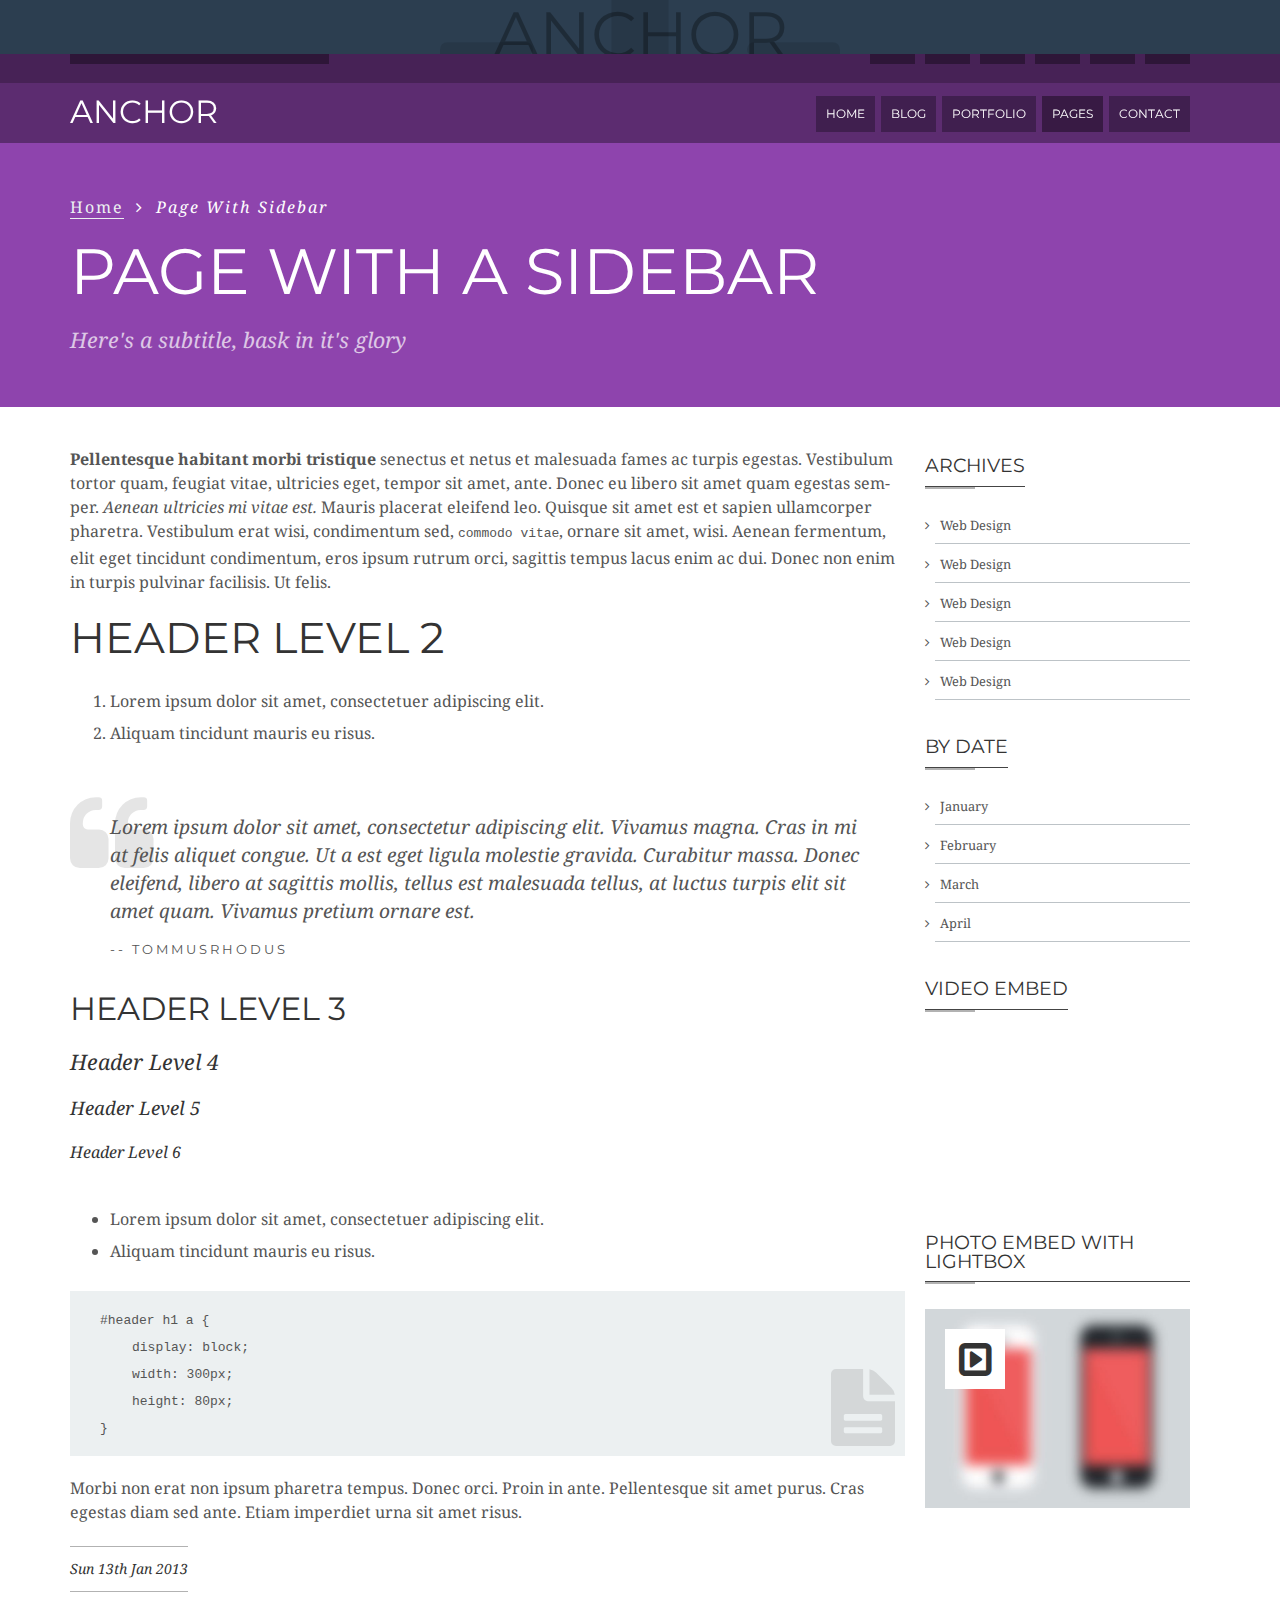
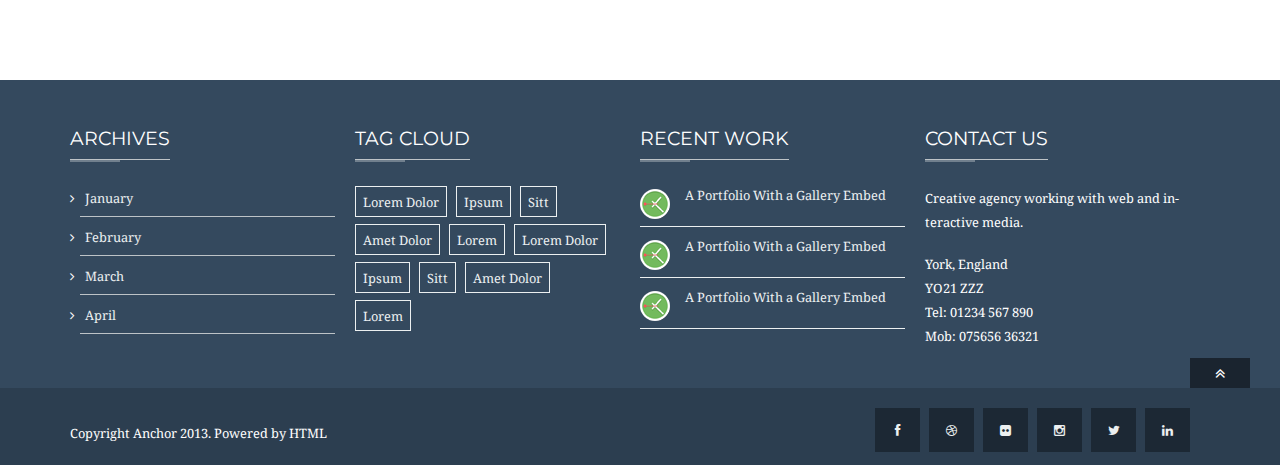
<file: sidebar.html>
<!DOCTYPE html>
<!--[if lt IE 7]> <html class="no-js ie6 oldie" lang="en"> <![endif]-->
<!--[if IE 7]>    <html class="no-js ie7 oldie" lang="en"> <![endif]-->
<!--[if IE 8]>    <html class="no-js ie8 oldie" lang="en"> <![endif]-->
<!--[if gt IE 8]><!--> <html class="no-js"  dir="ltr" lang="en-US"> <!--<![endif]-->
<head>
    <meta charset="UTF-8">
    <meta http-equiv="X-UA-Compatible" content="IE=edge,chrome=1">
    <meta name="viewport" content="width=device-width, initial-scale=1, maximum-scale=1">
    <title>Anchor - Page With Sidebar</title>
    <meta name="author" content="">
    <meta name="description" content="">
    <link href="http://fonts.googleapis.com/css?family=Montserrat:400,700" rel="stylesheet" type="text/css">
    <link href='http://fonts.googleapis.com/css?family=Droid+Serif:400,700,400italic,700italic' rel='stylesheet' type='text/css'>
    <!--[if IE 7]><link href="css/font-awesome-ie7.min.css" rel="stylesheet" type="text/css" media="screen" /><![endif]-->
    <link rel="stylesheet" href="css/font-awesome.min.css">
    <link rel="stylesheet" href="css/curtain.css">
    <link rel="stylesheet" href="css/base.css">
    <link rel="stylesheet" href="css/flexslider.css">
    <link rel="stylesheet" href="css/jquery.fancybox.css">
    <link rel="stylesheet" href="css/styles.css">
    <!--FAVICON-->
    <link rel="icon" type="image/png" href="img/TommusRhodus.png" />
    <!--[if lt IE 9]><script src="http://html5shim.googlecode.com/svn/trunk/html5.js"></script><![endif]-->
</head>
<body class="blog single">

<!--PRELOADER-->
<!-- Preloader -->
<div id="preloader">
	<h2 class="mega">Anchor</h2>
	<i class="icon-anchor"></i>
	<div id="status">
		<div class="windows8">
		<div class="wBall" id="wBall_1">
		<div class="wInnerBall">
		</div>
		</div>
		<div class="wBall" id="wBall_2">
		<div class="wInnerBall">
		</div>
		</div>
		<div class="wBall" id="wBall_3">
		<div class="wInnerBall">
		</div>
		</div>
		<div class="wBall" id="wBall_4">
		<div class="wInnerBall">
		</div>
		</div>
		<div class="wBall" id="wBall_5">
		<div class="wInnerBall">
		</div>
		</div>
		</div>
	</div>
</div>
<!--END PRELOADER-->

<section class="social">
	<div class="wrapper clearfix">
		<div class="col1-2">
				<input type="text" placeholder="Search..." />
		</div>
		<div class="col1-2">
			<ul class="floatright">
				<li><a href="#" class="button"><i class="icon-facebook"></i></a></li>
				<li><a href="#" class="button"><i class="icon-dribbble"></i></a></li>
				<li><a href="#" class="button"><i class="icon-flickr"></i></a></li>
				<li><a href="#" class="button"><i class="icon-instagram"></i></a></li>
				<li><a href="#" class="button"><i class="icon-twitter"></i></a></li>
				<li><a href="#" class="button"><i class="icon-linkedin"></i></a></li>
			</ul>
		</div>
	</div>
</section>
<nav>
	<div class="wrapper clearfix">
		<div class="col1-4">
			<h1 class="gamma"><a href="index.html">Anchor</a></h1>
		</div>
		<div class="col3-4" id="nav">
			<ul class="nav">
				<li><a href="index.html">Home</a></li>
				<li><a href="blog-curtain.html">Blog</a>
					<ul>
						<li><a href="blog.html">Standard Blog</a></li>
						<li><a href="blog-curtain.html">Curtains Blog</a></li>
						<li><a href="single.html">Single Post</a></li>
					</ul>
				</li>
				<li><a href="portfolio-curtain.html">Portfolio</a>
					<ul>
						<li><a href="portfolio.html">Standard Portfolio</a></li>
						<li><a href="portfolio-curtain.html">Curtains Portfolio</a></li>
						<li><a href="single-portfolio.html">Single Post</a></li>
					</ul>
				</li>
				<li><a href="#" class="active">Pages</a>
					<ul>
						<li><a href="sidebar.html" class="active">Page with Sidebar</a></li>
						<li><a href="full.html">Full Width</a></li>
						<li><a href="about.html">About</a></li>
						<li><a href="team.html">Team</a></li>
						<li><a href="pricing.html">Pricing</a></li>
						<li><a href="gallery.html">Gallery</a></li>
						<li><a href="shortcodes.html">Shortcodes</a></li>
					</ul>
				</li>
				<li><a href="contact.html">Contact</a></li>
			</ul>
		</div>
	</div>
</nav>

<div class="wisteria largetoppadding">
	<div class="wrapper clearfix">
		<div class="col1-1 breadcrumbs">
			<a href="index.html">Home</a> &nbsp; <i class="icon-angle-right"></i> &nbsp; <span>Page With Sidebar</span>
		</div>
		<div class="col1-1">
			<h2 class="mega">Page With a Sidebar</h2>
			<h4 class="delta subtitle">Here's a subtitle, bask in it's glory</h4>
		</div>
	</div>
</div>

<div class="wrapper clearfix light">
	<div class="col3-4">
		
		<article>
				       
			<p><strong>Pellentesque habitant morbi tristique</strong> senectus et netus et malesuada fames ac turpis egestas. Vestibulum tortor quam, feugiat vitae, ultricies eget, tempor sit amet, ante. Donec eu libero sit amet quam egestas semper. <em>Aenean ultricies mi vitae est.</em> Mauris placerat eleifend leo. Quisque sit amet est et sapien ullamcorper pharetra. Vestibulum erat wisi, condimentum sed, <code>commodo vitae</code>, ornare sit amet, wisi. Aenean fermentum, elit eget tincidunt condimentum, eros ipsum rutrum orci, sagittis tempus lacus enim ac dui. <a href="#">Donec non enim</a> in turpis pulvinar facilisis. Ut felis.</p>
			
			<h2>Header Level 2</h2>
				       
			<ol>
			   <li>Lorem ipsum dolor sit amet, consectetuer adipiscing elit.</li>
			   <li>Aliquam tincidunt mauris eu risus.</li>
			</ol>
			
			<blockquote><p>Lorem ipsum dolor sit amet, consectetur adipiscing elit. Vivamus magna. Cras in mi at felis aliquet congue. Ut a est eget ligula molestie gravida. Curabitur massa. Donec eleifend, libero at sagittis mollis, tellus est malesuada tellus, at luctus turpis elit sit amet quam. Vivamus pretium ornare est.<span>-- TommusRhodus</span></p></blockquote>
			
			<h3>Header Level 3</h3>
			
			<h4>Header Level 4</h4>
			
			<h5>Header Level 5</h5>
			
			<h6>Header Level 6</h6>
			
			<ul>
			   <li>Lorem ipsum dolor sit amet, consectetuer adipiscing elit.</li>
			   <li>Aliquam tincidunt mauris eu risus.</li>
			</ul>
			
<pre><code>#header h1 a { 
	display: block; 
	width: 300px; 
	height: 80px; 
}
</code></pre>
			
			<p>Morbi non erat non ipsum pharetra tempus. Donec orci. Proin in ante. Pellentesque sit amet purus. Cras egestas diam sed ante. Etiam imperdiet urna sit amet risus.</p>
			
			<h6 class="zeta meta">Sun 13th Jan 2013</h6>
			
			<div class="clear"></div><!--CLEAR THE END OF THE ARTICLE IN CASE OF FLOATED ELEMENTS-->

		</article>
	
	</div>
	
	<!--THIS IS THE SIDEBAR FOR WIDGETS OR SIMILAR SIDELINE TEXT-->
	<aside class="col1-4">
		<section>
			<h3 class="epsilon">Archives</h3>
			<ul>
			   <li><i class="icon-li icon-angle-right"></i><a href="#">Web Design</a></li>
			   <li><i class="icon-li icon-angle-right"></i><a href="#">Web Design</a></li>
			   <li><i class="icon-li icon-angle-right"></i><a href="#">Web Design</a></li>
			   <li><i class="icon-li icon-angle-right"></i><a href="#">Web Design</a></li>
			   <li><i class="icon-li icon-angle-right"></i><a href="#">Web Design</a></li>
			</ul>
			
			<h3 class="epsilon">By Date</h3>
			<ul>
			   <li><i class="icon-li icon-angle-right"></i><a href="#">January</a></li>
			   <li><i class="icon-li icon-angle-right"></i><a href="#">February</a></li>
			   <li><i class="icon-li icon-angle-right"></i><a href="#">March</a></li>
			   <li><i class="icon-li icon-angle-right"></i><a href="#">April</a></li>
			</ul>
			
			<h3 class="epsilon">Video Embed</h3>
			<div class="video-container">
				<iframe src="http://player.vimeo.com/video/29017795?title=0&byline=0&portrait=0" width="500" height="281" frameborder="0" webkitAllowFullScreen mozallowfullscreen allowFullScreen></iframe>
			</div>
			
			<h3 class="epsilon">Photo Embed with Lightbox</h3>
			<a href="img/5.jpeg" class="popup popup-link">
				<img src="img/5.jpeg" alt="image" />
				<i class="icon-expand"></i>
			</a>
				       
		</section>
	</aside>
	<!--END SIDEBAR-->
</div><!--/WRAPPER-->

<!--START FOOTER-->
<footer class="asphalt clearfix">
	<div class="wrapper">
		<div class="col1-4">
			<h3 class="epsilon">Archives</h3>
			<ul>
			   <li><i class="icon-li icon-angle-right"></i><a href="#">January</a></li>
			   <li><i class="icon-li icon-angle-right"></i><a href="#">February</a></li>
			   <li><i class="icon-li icon-angle-right"></i><a href="#">March</a></li>
			   <li><i class="icon-li icon-angle-right"></i><a href="#">April</a></li>
			</ul>
		</div>
		<div class="col1-4">
			<h3 class="epsilon">Tag Cloud</h3>
			<ul class="tagcloud">
				<li><a href="#">Lorem Dolor</a></li>
				<li><a href="#">Ipsum</a></li>
				<li><a href="#">Sitt</a></li>
				<li><a href="#">Amet Dolor</a></li>
				<li><a href="#">Lorem</a></li>
				<li><a href="#">Lorem Dolor</a></li>
				<li><a href="#">Ipsum</a></li>
				<li><a href="#">Sitt</a></li>
				<li><a href="#">Amet Dolor</a></li>
				<li><a href="#">Lorem</a></li>
			</ul>
		</div>
		<div class="col1-4">
			<h3 class="epsilon">Recent Work</h3>
			<dl class="clearfix">
				<a href="single-portfolio.html">
					<dt><img src="img/thumbnail.png" alt="image" /></dt>
					<dd>A Portfolio With a Gallery Embed</dd>
				</a>
			</dl>
			<dl class="clearfix">
				<a href="single-portfolio.html">
					<dt><img src="img/thumbnail.png" alt="image" /></dt>
					<dd>A Portfolio With a Gallery Embed</dd>
				</a>
			</dl>
			<dl class="clearfix">
				<a href="single-portfolio.html">
					<dt><img src="img/thumbnail.png" alt="image" /></dt>
					<dd>A Portfolio With a Gallery Embed</dd>
				</a>
			</dl>
		</div>
		<div class="col1-4">
			<h3 class="epsilon">Contact Us</h3>
			<p>Creative agency working with web and interactive media.</p>
<pre>York, England
YO21 ZZZ
Tel: 01234 567 890
Mob: 075656 36321</pre>
		</div>
	</div>
</footer>
<section class="subfooter midnight">
	<div class="wrapper">
		<div class="col1-2">
				<p>Copyright Anchor 2013. Powered by HTML</p>
		</div>
		<div class="col1-2">
			<ul class="floatright">
				<li><a href="#" class="button"><i class="icon-facebook"></i></a></li>
				<li><a href="#" class="button"><i class="icon-dribbble"></i></a></li>
				<li><a href="#" class="button"><i class="icon-flickr"></i></a></li>
				<li><a href="#" class="button"><i class="icon-instagram"></i></a></li>
				<li><a href="#" class="button"><i class="icon-twitter"></i></a></li>
				<li><a href="#" class="button"><i class="icon-linkedin"></i></a></li>
			</ul>
		</div>
		<div class="clear"></div>
	</div>
</section>
<!--END FOOTER-->

<ul class="menu normal">
    <li class="btt"><a href="#"><i class="icon-double-angle-up"></i></a></li>
</ul>

<script src="http://ajax.googleapis.com/ajax/libs/jquery/1.10.1/jquery.min.js"></script>
<script>
if (!window.jQuery) {
    document.write('<script src="js/jquery-1.10.2.min.js"><\/script>');
}
</script>
<script src="js/jquery-easing.js"></script>
<script src="js/curtain.js"></script>
<script src="js/jquery.flexslider-min.js"></script>
<script src="js/jquery.fancybox.pack.js"></script>
<script src="js/custom.js"></script>

</body>
</html>
</file>
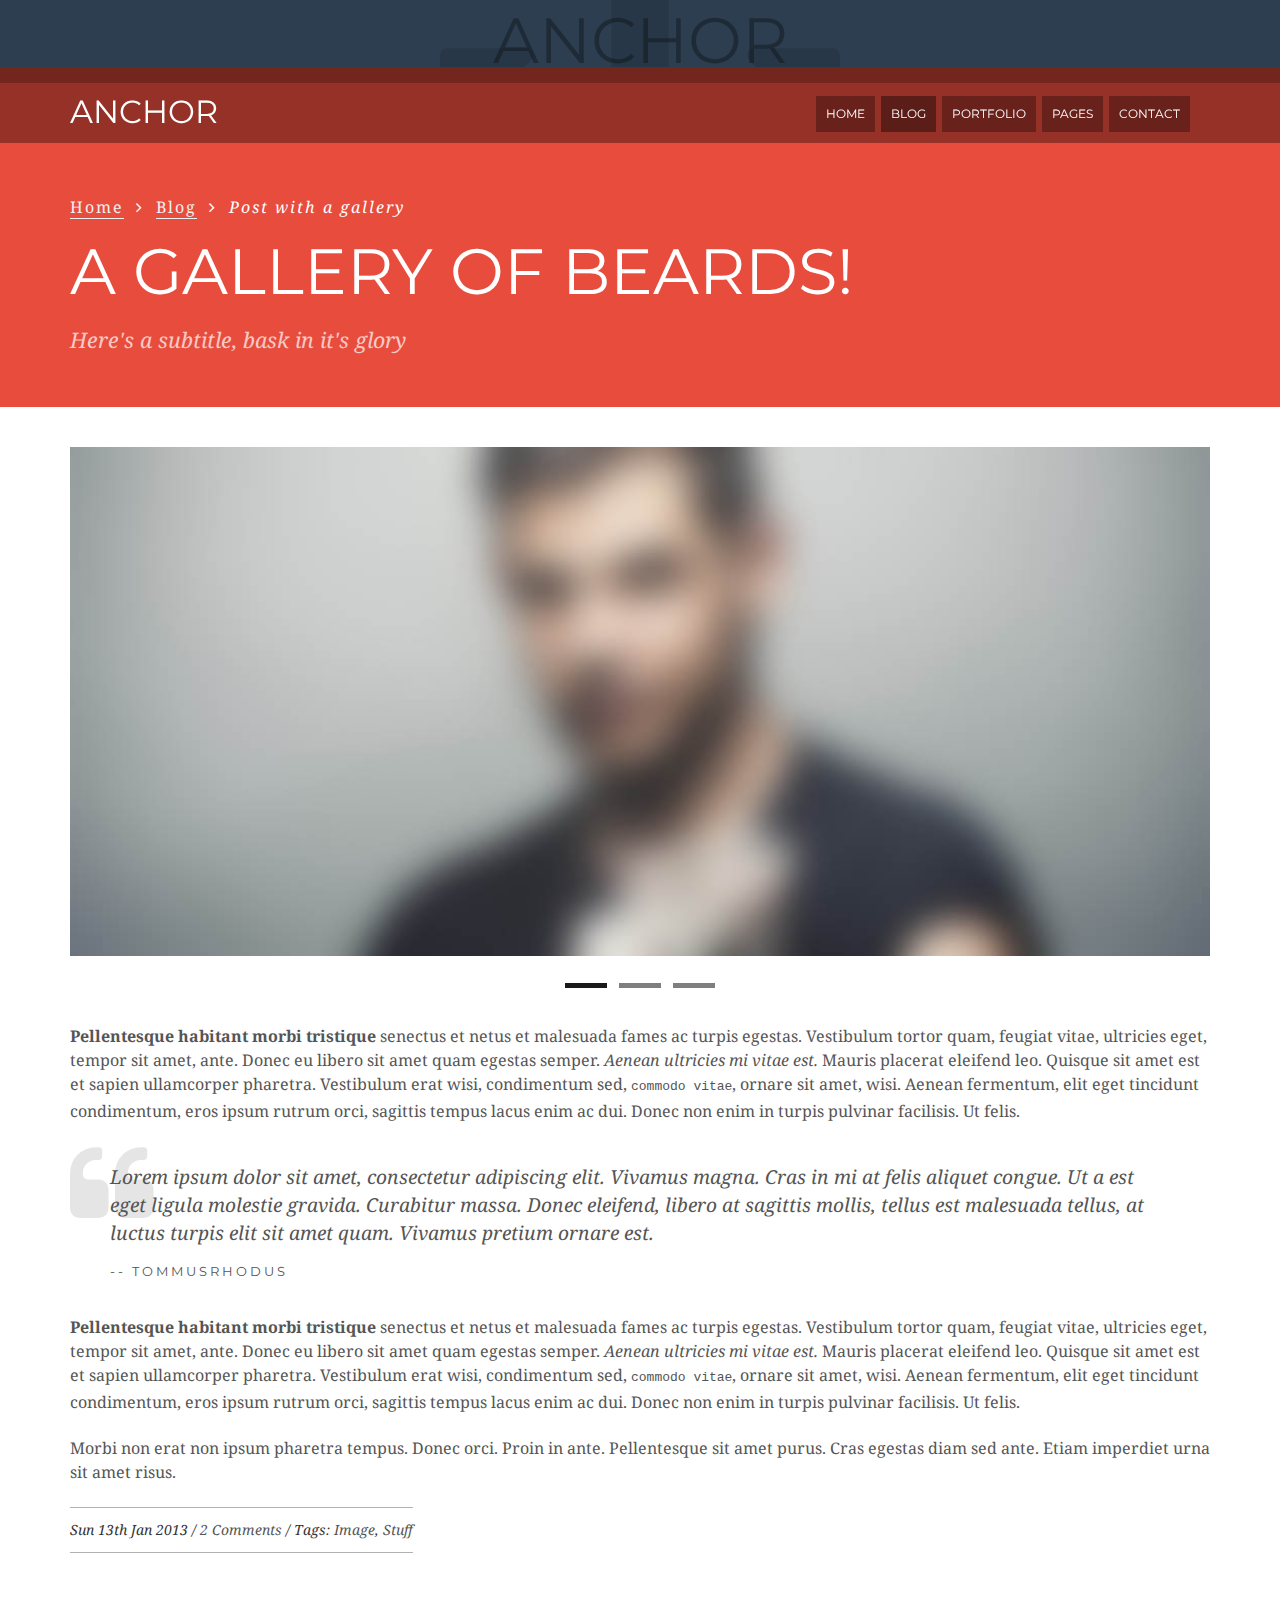
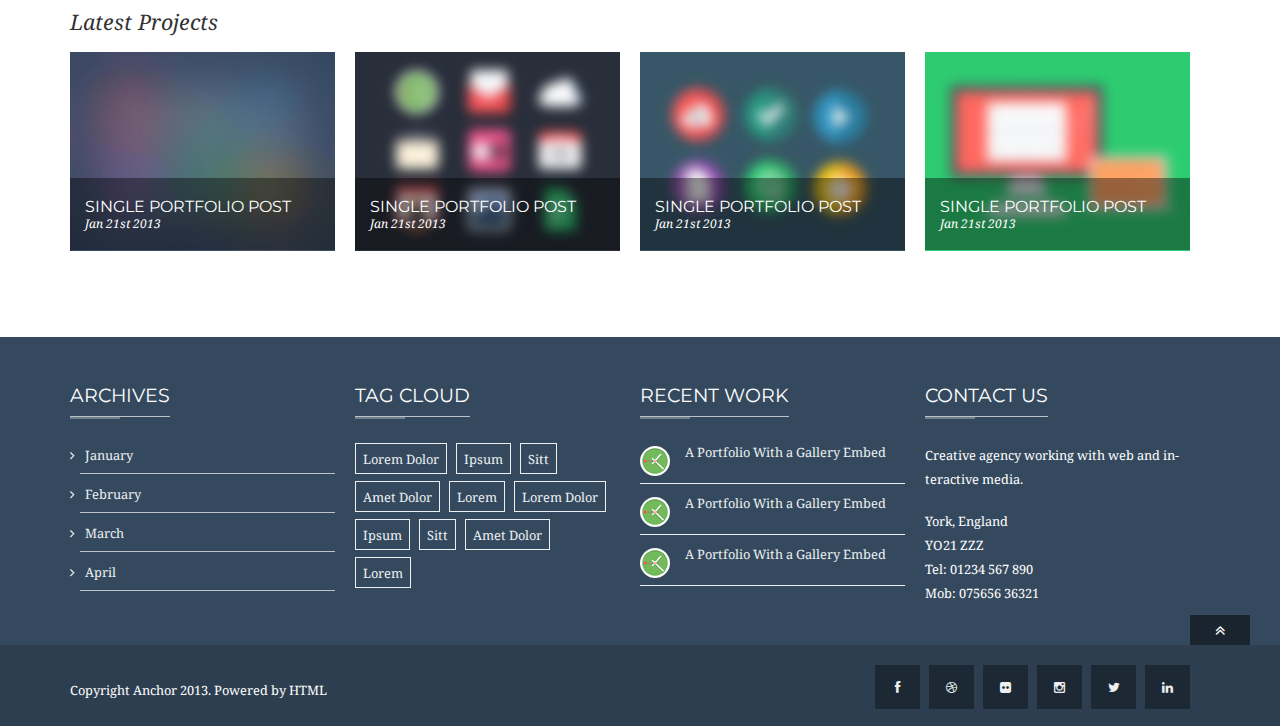
<file: single-portfolio.html>
<!DOCTYPE html>
<!--[if lt IE 7]> <html class="no-js ie6 oldie" lang="en"> <![endif]-->
<!--[if IE 7]>    <html class="no-js ie7 oldie" lang="en"> <![endif]-->
<!--[if IE 8]>    <html class="no-js ie8 oldie" lang="en"> <![endif]-->
<!--[if gt IE 8]><!--> <html class="no-js"  dir="ltr" lang="en-US"> <!--<![endif]-->
<head>
    <meta charset="UTF-8">
    <meta http-equiv="X-UA-Compatible" content="IE=edge,chrome=1">
    <meta name="viewport" content="width=device-width, initial-scale=1, maximum-scale=1">
    <title>Anchor - Single Portfolio Post</title>
    <meta name="author" content="">
    <meta name="description" content="">
    <link href="http://fonts.googleapis.com/css?family=Montserrat:400,700" rel="stylesheet" type="text/css">
    <link href='http://fonts.googleapis.com/css?family=Droid+Serif:400,700,400italic,700italic' rel='stylesheet' type='text/css'>
    <!--[if IE 7]><link href="css/font-awesome-ie7.min.css" rel="stylesheet" type="text/css" media="screen" /><![endif]-->
    <link rel="stylesheet" href="css/font-awesome.min.css">
    <link rel="stylesheet" href="css/curtain.css">
    <link rel="stylesheet" href="css/base.css">
    <link rel="stylesheet" href="css/flexslider.css">
    <link rel="stylesheet" href="css/jquery.fancybox.css">
    <link rel="stylesheet" href="css/styles.css">
    <!--[if lt IE 9]><script src="http://html5shim.googlecode.com/svn/trunk/html5.js"></script><![endif]-->
</head>
<body class="portfolio single">

<!--PRELOADER-->
<!-- Preloader -->
<div id="preloader">
	<h2 class="mega">Anchor</h2>
	<i class="icon-anchor"></i>
	<div id="status">
		<div class="windows8">
		<div class="wBall" id="wBall_1">
		<div class="wInnerBall">
		</div>
		</div>
		<div class="wBall" id="wBall_2">
		<div class="wInnerBall">
		</div>
		</div>
		<div class="wBall" id="wBall_3">
		<div class="wInnerBall">
		</div>
		</div>
		<div class="wBall" id="wBall_4">
		<div class="wInnerBall">
		</div>
		</div>
		<div class="wBall" id="wBall_5">
		<div class="wInnerBall">
		</div>
		</div>
		</div>
	</div>
</div>
<!--END PRELOADER-->

<section class="social">
	<div class="wrapper clearfix">
		<div class="col1-2">
				<input type="text" placeholder="Search..." />
		</div>
		<div class="col1-2">
			<ul class="floatright">
				<li><a href="#" class="button"><i class="icon-facebook"></i></a></li>
				<li><a href="#" class="button"><i class="icon-dribbble"></i></a></li>
				<li><a href="#" class="button"><i class="icon-flickr"></i></a></li>
				<li><a href="#" class="button"><i class="icon-instagram"></i></a></li>
				<li><a href="#" class="button"><i class="icon-twitter"></i></a></li>
				<li><a href="#" class="button"><i class="icon-linkedin"></i></a></li>
			</ul>
		</div>
	</div>
</section>
<nav>
	<div class="wrapper clearfix">
		<div class="col1-4">
			<h1 class="gamma"><a href="index.html">Anchor</a></h1>
		</div>
		<div class="col3-4" id="nav">
			<ul class="nav">
				<li><a href="index.html">Home</a></li>
				<li><a href="blog-curtain.html" class="active">Blog</a>
					<ul>
						<li><a href="blog.html">Standard Blog</a></li>
						<li><a href="blog-curtain.html">Curtains Blog</a></li>
						<li><a href="single.html" class="active">Single Post</a></li>
					</ul>
				</li>
				<li><a href="portfolio-curtain.html">Portfolio</a>
					<ul>
						<li><a href="portfolio.html">Standard Portfolio</a></li>
						<li><a href="portfolio-curtain.html">Curtains Portfolio</a></li>
						<li><a href="single-portfolio.html">Single Post</a></li>
					</ul>
				</li>
				<li><a href="#">Pages</a>
					<ul>
						<li><a href="sidebar.html">Page with Sidebar</a></li>
						<li><a href="full.html">Full Width</a></li>
						<li><a href="about.html">About</a></li>
						<li><a href="team.html">Team</a></li>
						<li><a href="pricing.html">Pricing</a></li>
						<li><a href="gallery.html">Gallery</a></li>
						<li><a href="shortcodes.html">Shortcodes</a></li>
					</ul>
				</li>
				<li><a href="contact.html">Contact</a></li>
			</ul>
		</div>
	</div>
</nav>

<div class="alizarin largetoppadding">
	<div class="wrapper clearfix">
		<div class="col1-1 breadcrumbs">
			<a href="index.html">Home</a> &nbsp; <i class="icon-angle-right"></i> &nbsp; <a href="blog.html">Blog</a> &nbsp; <i class="icon-angle-right"></i> &nbsp; <span>Post with a gallery</span>
		</div>
		<div class="col1-1">
			<h2 class="mega">A gallery of beards!</h2>
			<h4 class="delta subtitle">Here's a subtitle, bask in it's glory</h4>
		</div>
	</div>
</div>

<div class="wrapper clearfix light">
	<div class="col1-1">
		
		<article>
			<div class="full_width">
				<div class="flexslider">
				  <ul class="slides">
				  	<li><img src="img/beard1.jpg" /></li>
				    <li><img src="img/beard2.jpg" /></li>
				    <li><img src="img/beard3.jpg" /></li>
				  </ul>
				</div>
			</div>

				       
			<p><strong>Pellentesque habitant morbi tristique</strong> senectus et netus et malesuada fames ac turpis egestas. Vestibulum tortor quam, feugiat vitae, ultricies eget, tempor sit amet, ante. Donec eu libero sit amet quam egestas semper. <em>Aenean ultricies mi vitae est.</em> Mauris placerat eleifend leo. Quisque sit amet est et sapien ullamcorper pharetra. Vestibulum erat wisi, condimentum sed, <code>commodo vitae</code>, ornare sit amet, wisi. Aenean fermentum, elit eget tincidunt condimentum, eros ipsum rutrum orci, sagittis tempus lacus enim ac dui. <a href="#">Donec non enim</a> in turpis pulvinar facilisis. Ut felis.</p>

			
			<blockquote><p>Lorem ipsum dolor sit amet, consectetur adipiscing elit. Vivamus magna. Cras in mi at felis aliquet congue. Ut a est eget ligula molestie gravida. Curabitur massa. Donec eleifend, libero at sagittis mollis, tellus est malesuada tellus, at luctus turpis elit sit amet quam. Vivamus pretium ornare est.<span>-- TommusRhodus</span></p></blockquote>
			
			<p><strong>Pellentesque habitant morbi tristique</strong> senectus et netus et malesuada fames ac turpis egestas. Vestibulum tortor quam, feugiat vitae, ultricies eget, tempor sit amet, ante. Donec eu libero sit amet quam egestas semper. <em>Aenean ultricies mi vitae est.</em> Mauris placerat eleifend leo. Quisque sit amet est et sapien ullamcorper pharetra. Vestibulum erat wisi, condimentum sed, <code>commodo vitae</code>, ornare sit amet, wisi. Aenean fermentum, elit eget tincidunt condimentum, eros ipsum rutrum orci, sagittis tempus lacus enim ac dui. <a href="#">Donec non enim</a> in turpis pulvinar facilisis. Ut felis.</p>
			
			<p>Morbi non erat non ipsum pharetra tempus. Donec orci. Proin in ante. Pellentesque sit amet purus. Cras egestas diam sed ante. Etiam imperdiet urna sit amet risus.</p>
			
			<h6 class="zeta meta">Sun 13th Jan 2013 / <a href="#">2 Comments</a> / Tags: <a href="#">Image</a>, <a href="#">Stuff</a></h6>
			
			<div class="clear"></div><!--CLEAR THE END OF THE ARTICLE IN CASE OF FLOATED ELEMENTS-->

		</article>
	
	<!--RECENT PROJECTS-->
	<h4 class="remove-bottom">Latest Projects</h4>
	
	</div><!--/COL1-1-->
	
	<section class="recent-projects clearfix">
		<div class="col1-4">
			<a href="single-portfolio.html" class="clearfix">
				<img src="img/1.jpg" alt="image" />
				<div class="recent-title">
					<h3 class="zeta">Single Portfolio Post</h3>
					<h6 class="zeta">Jan 21st 2013</h6>
				</div>
			</a>
		</div>
		
		<div class="col1-4">
			<a href="single-portfolio.html" class="clearfix">
				<img src="img/2.png" alt="image" />
				<div class="recent-title">
					<h3 class="zeta">Single Portfolio Post</h3>
					<h6 class="zeta">Jan 21st 2013</h6>
				</div>
			</a>
		</div>
		
		<div class="col1-4">
			<a href="single-portfolio.html" class="clearfix">
				<img src="img/3.jpeg" alt="image" />
				<div class="recent-title">
					<h3 class="zeta">Single Portfolio Post</h3>
					<h6 class="zeta">Jan 21st 2013</h6>
				</div>
			</a>
		</div>
		
		<div class="col1-4">
			<a href="single-portfolio.html" class="clearfix">
				<img src="img/4.png" alt="image" />
				<div class="recent-title">
					<h3 class="zeta">Single Portfolio Post</h3>
					<h6 class="zeta">Jan 21st 2013</h6>
				</div>
			</a>
		</div>
	</section>
	<!--/RECENT PROJECTS-->
	
</div><!--/WRAPPER-->

<!--START FOOTER-->
<footer class="asphalt clearfix">
	<div class="wrapper">
		<div class="col1-4">
			<h3 class="epsilon">Archives</h3>
			<ul>
			   <li><i class="icon-li icon-angle-right"></i><a href="#">January</a></li>
			   <li><i class="icon-li icon-angle-right"></i><a href="#">February</a></li>
			   <li><i class="icon-li icon-angle-right"></i><a href="#">March</a></li>
			   <li><i class="icon-li icon-angle-right"></i><a href="#">April</a></li>
			</ul>
		</div>
		<div class="col1-4">
			<h3 class="epsilon">Tag Cloud</h3>
			<ul class="tagcloud">
				<li><a href="#">Lorem Dolor</a></li>
				<li><a href="#">Ipsum</a></li>
				<li><a href="#">Sitt</a></li>
				<li><a href="#">Amet Dolor</a></li>
				<li><a href="#">Lorem</a></li>
				<li><a href="#">Lorem Dolor</a></li>
				<li><a href="#">Ipsum</a></li>
				<li><a href="#">Sitt</a></li>
				<li><a href="#">Amet Dolor</a></li>
				<li><a href="#">Lorem</a></li>
			</ul>
		</div>
		<div class="col1-4">
			<h3 class="epsilon">Recent Work</h3>
			<dl class="clearfix">
				<a href="single-portfolio.html">
					<dt><img src="img/thumbnail.png" alt="image" /></dt>
					<dd>A Portfolio With a Gallery Embed</dd>
				</a>
			</dl>
			<dl class="clearfix">
				<a href="single-portfolio.html">
					<dt><img src="img/thumbnail.png" alt="image" /></dt>
					<dd>A Portfolio With a Gallery Embed</dd>
				</a>
			</dl>
			<dl class="clearfix">
				<a href="single-portfolio.html">
					<dt><img src="img/thumbnail.png" alt="image" /></dt>
					<dd>A Portfolio With a Gallery Embed</dd>
				</a>
			</dl>
		</div>
		<div class="col1-4">
			<h3 class="epsilon">Contact Us</h3>
			<p>Creative agency working with web and interactive media.</p>
<pre>York, England
YO21 ZZZ
Tel: 01234 567 890
Mob: 075656 36321</pre>
		</div>
	</div>
</footer>
<section class="subfooter midnight">
	<div class="wrapper">
		<div class="col1-2">
				<p>Copyright Anchor 2013. Powered by HTML</p>
		</div>
		<div class="col1-2">
			<ul class="floatright">
				<li><a href="#" class="button"><i class="icon-facebook"></i></a></li>
				<li><a href="#" class="button"><i class="icon-dribbble"></i></a></li>
				<li><a href="#" class="button"><i class="icon-flickr"></i></a></li>
				<li><a href="#" class="button"><i class="icon-instagram"></i></a></li>
				<li><a href="#" class="button"><i class="icon-twitter"></i></a></li>
				<li><a href="#" class="button"><i class="icon-linkedin"></i></a></li>
			</ul>
		</div>
		<div class="clear"></div>
	</div>
</section>
<!--END FOOTER-->

<ul class="menu normal">
    <li class="btt"><a href="#"><i class="icon-double-angle-up"></i></a></li>
</ul>

<script src="http://ajax.googleapis.com/ajax/libs/jquery/1.10.1/jquery.min.js"></script>
<script>
if (!window.jQuery) {
    document.write('<script src="js/jquery-1.10.2.min.js"><\/script>');
}
</script>
<script src="js/jquery-easing.js"></script>
<script src="js/curtain.js"></script>
<script src="js/jquery.flexslider-min.js"></script>
<script src="js/jquery.fancybox.pack.js"></script>
<script src="js/custom.js"></script>

</body>
</html>
</file>
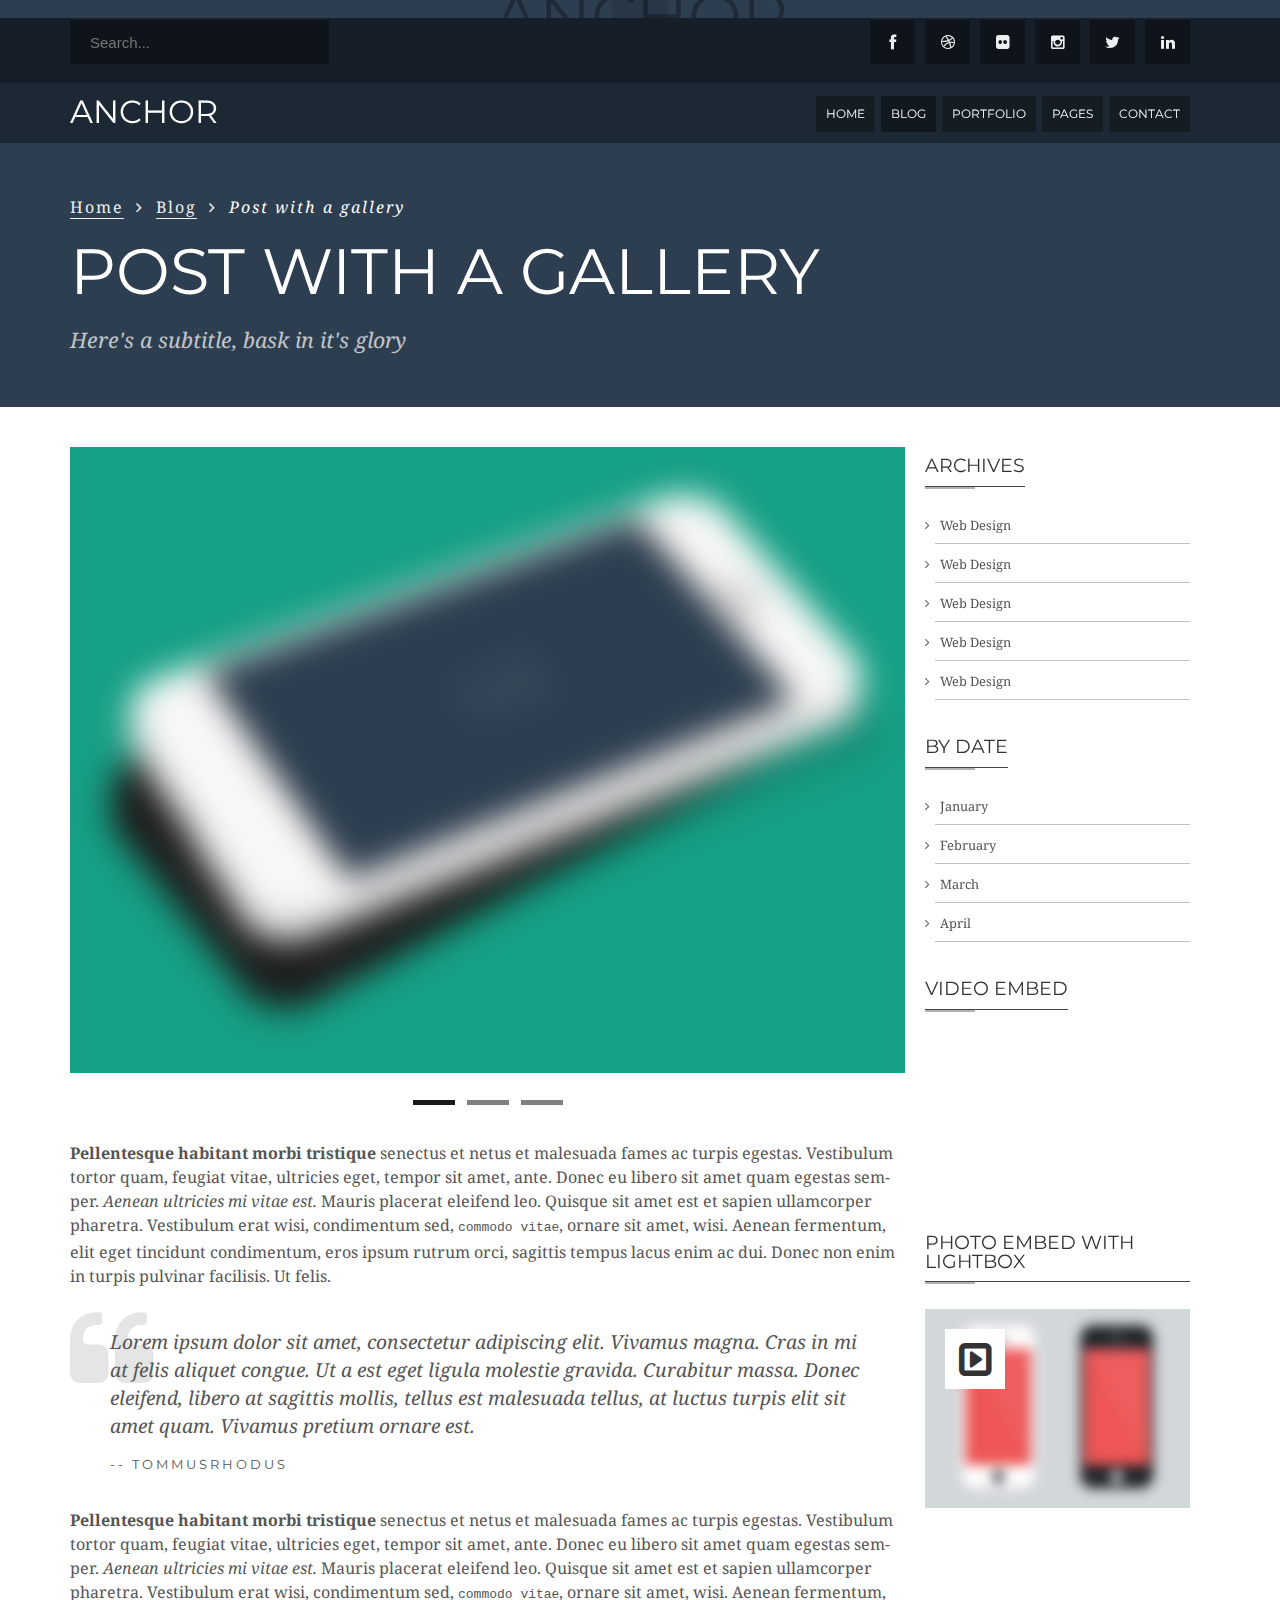
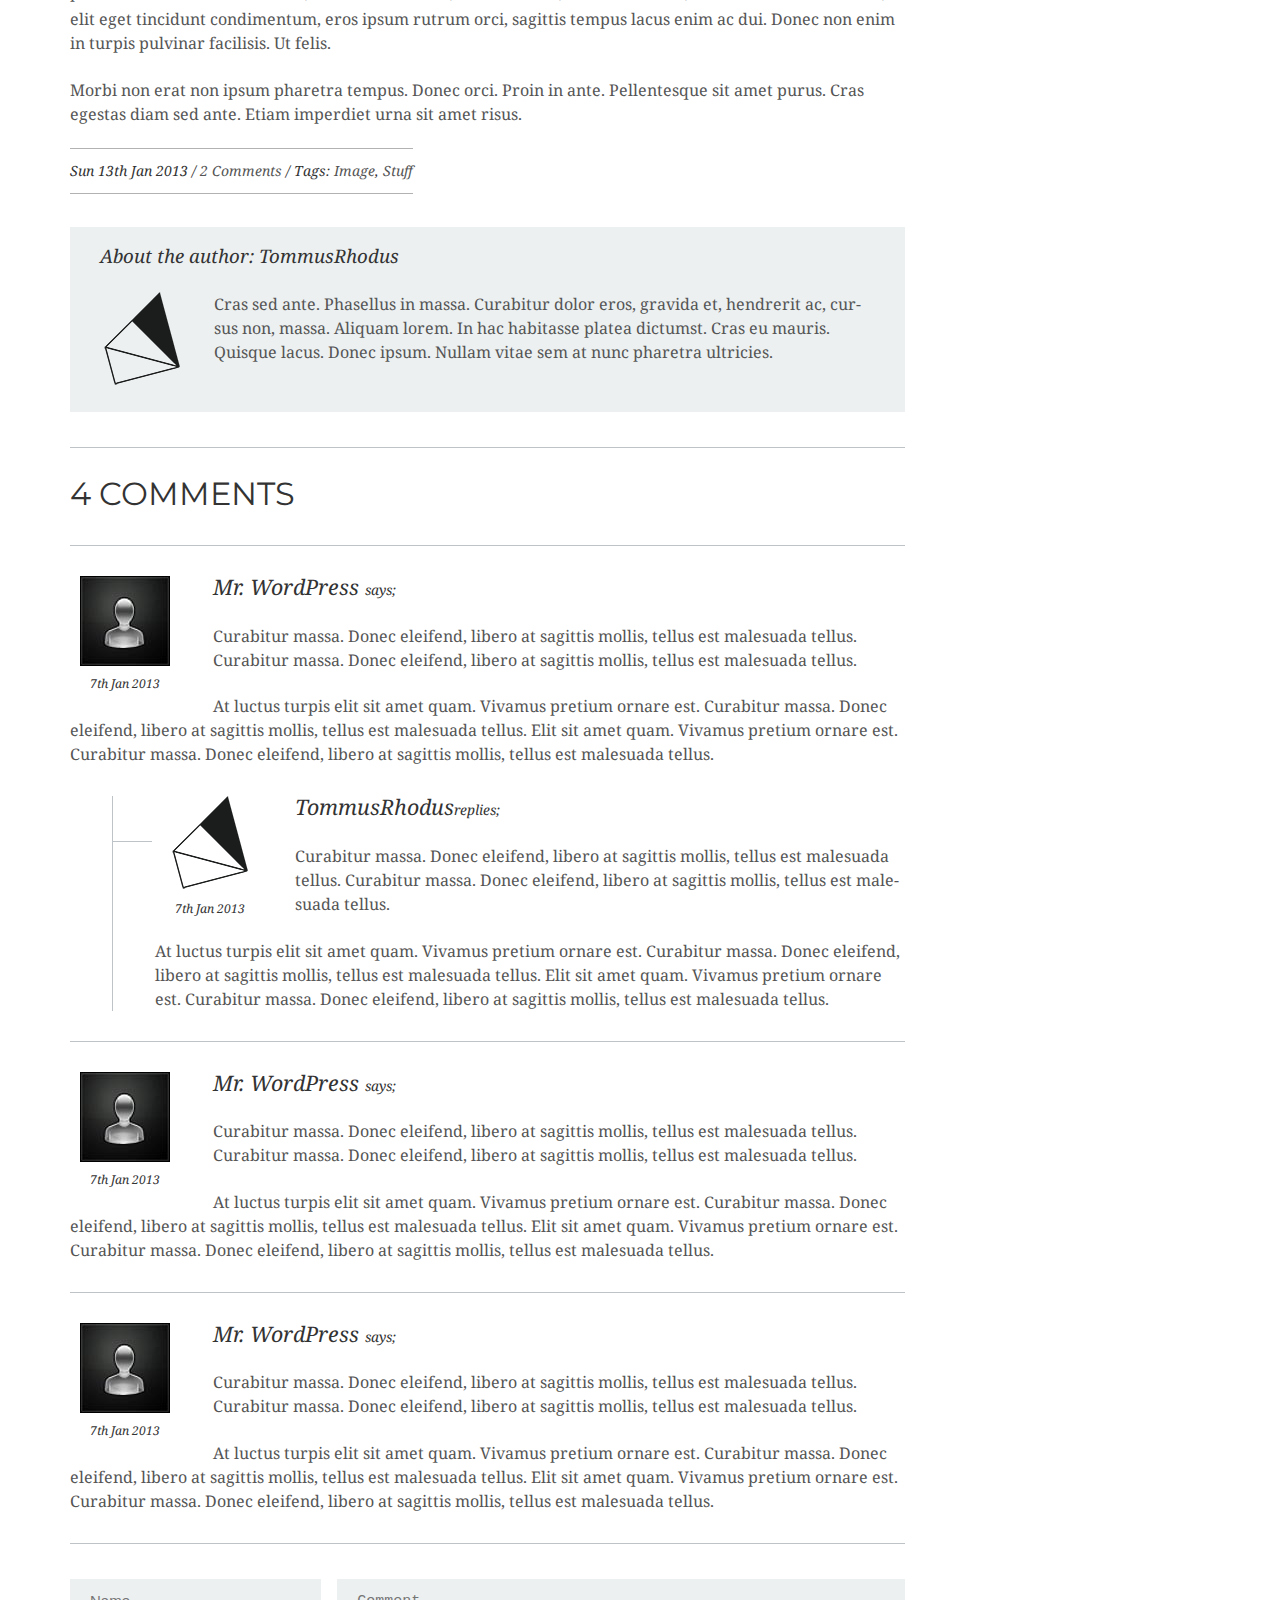
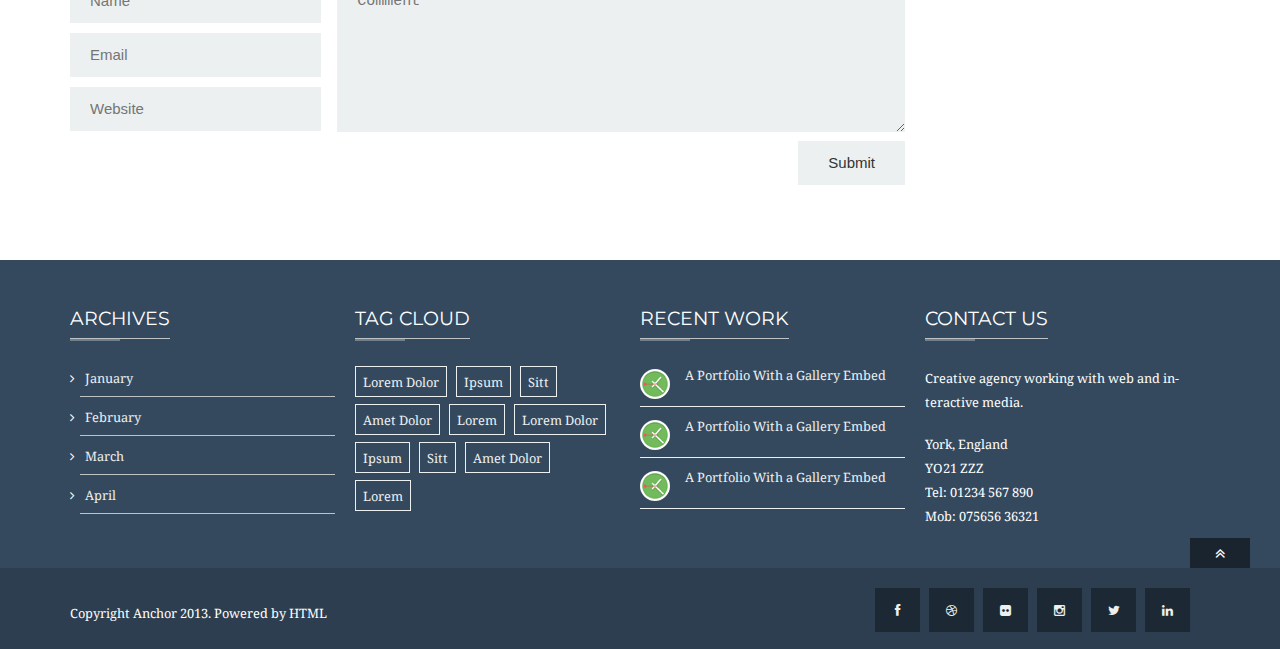
<file: single.html>
<!DOCTYPE html>
<!--[if lt IE 7]> <html class="no-js ie6 oldie" lang="en"> <![endif]-->
<!--[if IE 7]>    <html class="no-js ie7 oldie" lang="en"> <![endif]-->
<!--[if IE 8]>    <html class="no-js ie8 oldie" lang="en"> <![endif]-->
<!--[if gt IE 8]><!--> <html class="no-js"  dir="ltr" lang="en-US"> <!--<![endif]-->
<head>
    <meta charset="UTF-8">
    <meta http-equiv="X-UA-Compatible" content="IE=edge,chrome=1">
    <meta name="viewport" content="width=device-width, initial-scale=1, maximum-scale=1">
    <title>Anchor - Single Post</title>
    <meta name="author" content="">
    <meta name="description" content="">
    <link href="http://fonts.googleapis.com/css?family=Montserrat:400,700" rel="stylesheet" type="text/css">
    <link href='http://fonts.googleapis.com/css?family=Droid+Serif:400,700,400italic,700italic' rel='stylesheet' type='text/css'>
    <!--[if IE 7]><link href="css/font-awesome-ie7.min.css" rel="stylesheet" type="text/css" media="screen" /><![endif]-->
    <link rel="stylesheet" href="css/font-awesome.min.css">
    <link rel="stylesheet" href="css/curtain.css">
    <link rel="stylesheet" href="css/base.css">
    <link rel="stylesheet" href="css/flexslider.css">
    <link rel="stylesheet" href="css/jquery.fancybox.css">
    <link rel="stylesheet" href="css/styles.css">
    <!--[if lt IE 9]><script src="http://html5shim.googlecode.com/svn/trunk/html5.js"></script><![endif]-->
</head>
<body class="blog single">

<!--PRELOADER-->
<!-- Preloader -->
<div id="preloader">
	<h2 class="mega">Anchor</h2>
	<i class="icon-anchor"></i>
	<div id="status">
		<div class="windows8">
		<div class="wBall" id="wBall_1">
		<div class="wInnerBall">
		</div>
		</div>
		<div class="wBall" id="wBall_2">
		<div class="wInnerBall">
		</div>
		</div>
		<div class="wBall" id="wBall_3">
		<div class="wInnerBall">
		</div>
		</div>
		<div class="wBall" id="wBall_4">
		<div class="wInnerBall">
		</div>
		</div>
		<div class="wBall" id="wBall_5">
		<div class="wInnerBall">
		</div>
		</div>
		</div>
	</div>
</div>
<!--END PRELOADER-->

<section class="social">
	<div class="wrapper clearfix">
		<div class="col1-2">
				<input type="text" placeholder="Search..." />
		</div>
		<div class="col1-2">
			<ul class="floatright">
				<li><a href="#" class="button"><i class="icon-facebook"></i></a></li>
				<li><a href="#" class="button"><i class="icon-dribbble"></i></a></li>
				<li><a href="#" class="button"><i class="icon-flickr"></i></a></li>
				<li><a href="#" class="button"><i class="icon-instagram"></i></a></li>
				<li><a href="#" class="button"><i class="icon-twitter"></i></a></li>
				<li><a href="#" class="button"><i class="icon-linkedin"></i></a></li>
			</ul>
		</div>
	</div>
</section>
<nav>
	<div class="wrapper clearfix">
		<div class="col1-4">
			<h1 class="gamma"><a href="index.html">Anchor</a></h1>
		</div>
		<div class="col3-4" id="nav">
			<ul class="nav">
				<li><a href="index.html">Home</a></li>
				<li><a href="blog-curtain.html" class="active">Blog</a>
					<ul>
						<li><a href="blog.html">Standard Blog</a></li>
						<li><a href="blog-curtain.html">Curtains Blog</a></li>
						<li><a href="single.html" class="active">Single Post</a></li>
					</ul>
				</li>
				<li><a href="portfolio-curtain.html">Portfolio</a>
					<ul>
						<li><a href="portfolio.html">Standard Portfolio</a></li>
						<li><a href="portfolio-curtain.html">Curtains Portfolio</a></li>
						<li><a href="single-portfolio.html">Single Post</a></li>
					</ul>
				</li>
				<li><a href="#">Pages</a>
					<ul>
						<li><a href="sidebar.html">Page with Sidebar</a></li>
						<li><a href="full.html">Full Width</a></li>
						<li><a href="about.html">About</a></li>
						<li><a href="team.html">Team</a></li>
						<li><a href="pricing.html">Pricing</a></li>
						<li><a href="gallery.html">Gallery</a></li>
						<li><a href="shortcodes.html">Shortcodes</a></li>
					</ul>
				</li>
				<li><a href="contact.html">Contact</a></li>
			</ul>
		</div>
	</div>
</nav>

<div class="midnight largetoppadding">
	<div class="wrapper clearfix">
		<div class="col1-1 breadcrumbs">
			<a href="index.html">Home</a> &nbsp; <i class="icon-angle-right"></i> &nbsp; <a href="blog.html">Blog</a> &nbsp; <i class="icon-angle-right"></i> &nbsp; <span>Post with a gallery</span>
		</div>
		<div class="col1-1">
			<h2 class="mega">Post with a gallery</h2>
			<h4 class="delta subtitle">Here's a subtitle, bask in it's glory</h4>
		</div>
	</div>
</div>

<div class="wrapper clearfix light">
	<div class="col3-4">
		
		<article>
			<div class="full_width">
				<div class="flexslider">
				  <ul class="slides">
				  	<li><img src="img/9.png" /></li>
				    <li><img src="img/7.png" /></li>
				    <li><img src="img/8.jpeg" /></li>
				  </ul>
				</div>
			</div>

				       
			<p><strong>Pellentesque habitant morbi tristique</strong> senectus et netus et malesuada fames ac turpis egestas. Vestibulum tortor quam, feugiat vitae, ultricies eget, tempor sit amet, ante. Donec eu libero sit amet quam egestas semper. <em>Aenean ultricies mi vitae est.</em> Mauris placerat eleifend leo. Quisque sit amet est et sapien ullamcorper pharetra. Vestibulum erat wisi, condimentum sed, <code>commodo vitae</code>, ornare sit amet, wisi. Aenean fermentum, elit eget tincidunt condimentum, eros ipsum rutrum orci, sagittis tempus lacus enim ac dui. <a href="#">Donec non enim</a> in turpis pulvinar facilisis. Ut felis.</p>

			
			<blockquote><p>Lorem ipsum dolor sit amet, consectetur adipiscing elit. Vivamus magna. Cras in mi at felis aliquet congue. Ut a est eget ligula molestie gravida. Curabitur massa. Donec eleifend, libero at sagittis mollis, tellus est malesuada tellus, at luctus turpis elit sit amet quam. Vivamus pretium ornare est.<span>-- TommusRhodus</span></p></blockquote>
			
			<p><strong>Pellentesque habitant morbi tristique</strong> senectus et netus et malesuada fames ac turpis egestas. Vestibulum tortor quam, feugiat vitae, ultricies eget, tempor sit amet, ante. Donec eu libero sit amet quam egestas semper. <em>Aenean ultricies mi vitae est.</em> Mauris placerat eleifend leo. Quisque sit amet est et sapien ullamcorper pharetra. Vestibulum erat wisi, condimentum sed, <code>commodo vitae</code>, ornare sit amet, wisi. Aenean fermentum, elit eget tincidunt condimentum, eros ipsum rutrum orci, sagittis tempus lacus enim ac dui. <a href="#">Donec non enim</a> in turpis pulvinar facilisis. Ut felis.</p>
			
			<p>Morbi non erat non ipsum pharetra tempus. Donec orci. Proin in ante. Pellentesque sit amet purus. Cras egestas diam sed ante. Etiam imperdiet urna sit amet risus.</p>
			
			<h6 class="zeta meta">Sun 13th Jan 2013 / <a href="#">2 Comments</a> / Tags: <a href="#">Image</a>, <a href="#">Stuff</a></h6>
			
			<div class="clear"></div><!--CLEAR THE END OF THE ARTICLE IN CASE OF FLOATED ELEMENTS-->
			
			<div class="clearfix author">
				<h5>About the author: TommusRhodus</h5>
				<img src="img/TommusRhodus.png" alt="image" class="floatleft" />
				<p>Cras sed ante. Phasellus in massa. Curabitur dolor eros, gravida et, hendrerit ac, cursus non, massa. Aliquam lorem. In hac habitasse platea dictumst. Cras eu mauris. Quisque lacus. Donec ipsum. Nullam vitae sem at nunc pharetra ultricies.</p>
			</div>
			
			<h3 class="gamma remove-bottom comment-count">4 comments</h3>

		</article>
		
		<div id="comments">
			<ul>
				<li>
					<div class="one_sixth">
						<img src="img/user.jpg" alt="image" />
						<h5 class="remove-bottom"><small>7th Jan 2013</small></h5>
					</div>
					<div>
						<h4>Mr. WordPress <small>says;</small></h4>
						<p>Curabitur massa. Donec eleifend, libero at sagittis mollis, tellus est malesuada tellus. Curabitur massa. Donec eleifend, libero at sagittis mollis, tellus est malesuada tellus.</p>
						<p>At luctus turpis elit sit amet quam. Vivamus pretium ornare est. Curabitur massa. Donec eleifend, libero at sagittis mollis, tellus est malesuada tellus. Elit sit amet quam. Vivamus pretium ornare est. Curabitur massa. Donec eleifend, libero at sagittis mollis, tellus est malesuada tellus.</p>
					</div>
				</li>
					<ul class="children">
						<li>
							<div class="one_sixth">
								<img src="img/TommusRhodus.png" alt="image" />
								<h5 class="remove-bottom"><small>7th Jan 2013</small></h5>
							</div>
							<div>
								<h4>TommusRhodus<small>replies;</small></h4>
								<p>Curabitur massa. Donec eleifend, libero at sagittis mollis, tellus est malesuada tellus. Curabitur massa. Donec eleifend, libero at sagittis mollis, tellus est malesuada tellus.</p>
								<p>At luctus turpis elit sit amet quam. Vivamus pretium ornare est. Curabitur massa. Donec eleifend, libero at sagittis mollis, tellus est malesuada tellus. Elit sit amet quam. Vivamus pretium ornare est. Curabitur massa. Donec eleifend, libero at sagittis mollis, tellus est malesuada tellus.</p>
							</div>
						</li>
					</ul>
				<li>
					<div class="one_sixth">
						<img src="img/user.jpg" alt="image" />
						<h5 class="remove-bottom"><small>7th Jan 2013</small></h5>
					</div>
					<div>
						<h4>Mr. WordPress <small>says;</small></h4>
						<p>Curabitur massa. Donec eleifend, libero at sagittis mollis, tellus est malesuada tellus. Curabitur massa. Donec eleifend, libero at sagittis mollis, tellus est malesuada tellus.</p>
						<p>At luctus turpis elit sit amet quam. Vivamus pretium ornare est. Curabitur massa. Donec eleifend, libero at sagittis mollis, tellus est malesuada tellus. Elit sit amet quam. Vivamus pretium ornare est. Curabitur massa. Donec eleifend, libero at sagittis mollis, tellus est malesuada tellus.</p>
					</div>
				</li>
				<li>
					<div class="one_sixth">
						<img src="img/user.jpg" alt="image" />
						<h5 class="remove-bottom"><small>7th Jan 2013</small></h5>
					</div>
					<div>
						<h4>Mr. WordPress <small>says;</small></h4>
						<p>Curabitur massa. Donec eleifend, libero at sagittis mollis, tellus est malesuada tellus. Curabitur massa. Donec eleifend, libero at sagittis mollis, tellus est malesuada tellus.</p>
						<p>At luctus turpis elit sit amet quam. Vivamus pretium ornare est. Curabitur massa. Donec eleifend, libero at sagittis mollis, tellus est malesuada tellus. Elit sit amet quam. Vivamus pretium ornare est. Curabitur massa. Donec eleifend, libero at sagittis mollis, tellus est malesuada tellus.</p>
					</div>
				</li>
			</ul>
			
			<form method="post" action="#" id="commentform" class="clearfix">
				<div class="floatleft">
				<input type="text" placeholder="Name" />
				<input type="text" placeholder="Email" />
				<input type="text" placeholder="Website" />
				</div>
				<textarea placeholder="Comment"></textarea>
				<input type="submit" value="Submit" class="submit" />
			</form>
		</div>
	
	</div>
	
	<!--THIS IS THE SIDEBAR FOR WIDGETS OR SIMILAR SIDELINE TEXT-->
	<aside class="col1-4">
		<section>
			<h3 class="epsilon">Archives</h3>
			<ul>
			   <li><i class="icon-li icon-angle-right"></i><a href="#">Web Design</a></li>
			   <li><i class="icon-li icon-angle-right"></i><a href="#">Web Design</a></li>
			   <li><i class="icon-li icon-angle-right"></i><a href="#">Web Design</a></li>
			   <li><i class="icon-li icon-angle-right"></i><a href="#">Web Design</a></li>
			   <li><i class="icon-li icon-angle-right"></i><a href="#">Web Design</a></li>
			</ul>
			
			<h3 class="epsilon">By Date</h3>
			<ul>
			   <li><i class="icon-li icon-angle-right"></i><a href="#">January</a></li>
			   <li><i class="icon-li icon-angle-right"></i><a href="#">February</a></li>
			   <li><i class="icon-li icon-angle-right"></i><a href="#">March</a></li>
			   <li><i class="icon-li icon-angle-right"></i><a href="#">April</a></li>
			</ul>
			
			<h3 class="epsilon">Video Embed</h3>
			<div class="video-container">
				<iframe src="http://player.vimeo.com/video/29017795?title=0&byline=0&portrait=0" width="500" height="281" frameborder="0" webkitAllowFullScreen mozallowfullscreen allowFullScreen></iframe>
			</div>
			
			<h3 class="epsilon">Photo Embed with Lightbox</h3>
			<a href="img/5.jpeg" class="popup popup-link">
				<img src="img/5.jpeg" alt="image" />
				<i class="icon-expand"></i>
			</a>
				       
		</section>
	</aside>
	<!--END SIDEBAR-->
</div><!--/WRAPPER-->

<!--START FOOTER-->
<footer class="asphalt clearfix">
	<div class="wrapper">
		<div class="col1-4">
			<h3 class="epsilon">Archives</h3>
			<ul>
			   <li><i class="icon-li icon-angle-right"></i><a href="#">January</a></li>
			   <li><i class="icon-li icon-angle-right"></i><a href="#">February</a></li>
			   <li><i class="icon-li icon-angle-right"></i><a href="#">March</a></li>
			   <li><i class="icon-li icon-angle-right"></i><a href="#">April</a></li>
			</ul>
		</div>
		<div class="col1-4">
			<h3 class="epsilon">Tag Cloud</h3>
			<ul class="tagcloud">
				<li><a href="#">Lorem Dolor</a></li>
				<li><a href="#">Ipsum</a></li>
				<li><a href="#">Sitt</a></li>
				<li><a href="#">Amet Dolor</a></li>
				<li><a href="#">Lorem</a></li>
				<li><a href="#">Lorem Dolor</a></li>
				<li><a href="#">Ipsum</a></li>
				<li><a href="#">Sitt</a></li>
				<li><a href="#">Amet Dolor</a></li>
				<li><a href="#">Lorem</a></li>
			</ul>
		</div>
		<div class="col1-4">
			<h3 class="epsilon">Recent Work</h3>
			<dl class="clearfix">
				<a href="single-portfolio.html">
					<dt><img src="img/thumbnail.png" alt="image" /></dt>
					<dd>A Portfolio With a Gallery Embed</dd>
				</a>
			</dl>
			<dl class="clearfix">
				<a href="single-portfolio.html">
					<dt><img src="img/thumbnail.png" alt="image" /></dt>
					<dd>A Portfolio With a Gallery Embed</dd>
				</a>
			</dl>
			<dl class="clearfix">
				<a href="single-portfolio.html">
					<dt><img src="img/thumbnail.png" alt="image" /></dt>
					<dd>A Portfolio With a Gallery Embed</dd>
				</a>
			</dl>
		</div>
		<div class="col1-4">
			<h3 class="epsilon">Contact Us</h3>
			<p>Creative agency working with web and interactive media.</p>
<pre>York, England
YO21 ZZZ
Tel: 01234 567 890
Mob: 075656 36321</pre>
		</div>
	</div>
</footer>
<section class="subfooter midnight">
	<div class="wrapper">
		<div class="col1-2">
				<p>Copyright Anchor 2013. Powered by HTML</p>
		</div>
		<div class="col1-2">
			<ul class="floatright">
				<li><a href="#" class="button"><i class="icon-facebook"></i></a></li>
				<li><a href="#" class="button"><i class="icon-dribbble"></i></a></li>
				<li><a href="#" class="button"><i class="icon-flickr"></i></a></li>
				<li><a href="#" class="button"><i class="icon-instagram"></i></a></li>
				<li><a href="#" class="button"><i class="icon-twitter"></i></a></li>
				<li><a href="#" class="button"><i class="icon-linkedin"></i></a></li>
			</ul>
		</div>
		<div class="clear"></div>
	</div>
</section>
<!--END FOOTER-->

<ul class="menu normal">
    <li class="btt"><a href="#"><i class="icon-double-angle-up"></i></a></li>
</ul>

<script src="http://ajax.googleapis.com/ajax/libs/jquery/1.10.1/jquery.min.js"></script>
<script>
if (!window.jQuery) {
    document.write('<script src="js/jquery-1.10.2.min.js"><\/script>');
}
</script>
<script src="js/jquery-easing.js"></script>
<script src="js/curtain.js"></script>
<script src="js/jquery.flexslider-min.js"></script>
<script src="js/jquery.fancybox.pack.js"></script>
<script src="js/custom.js"></script>

</body>
</html>
</file>
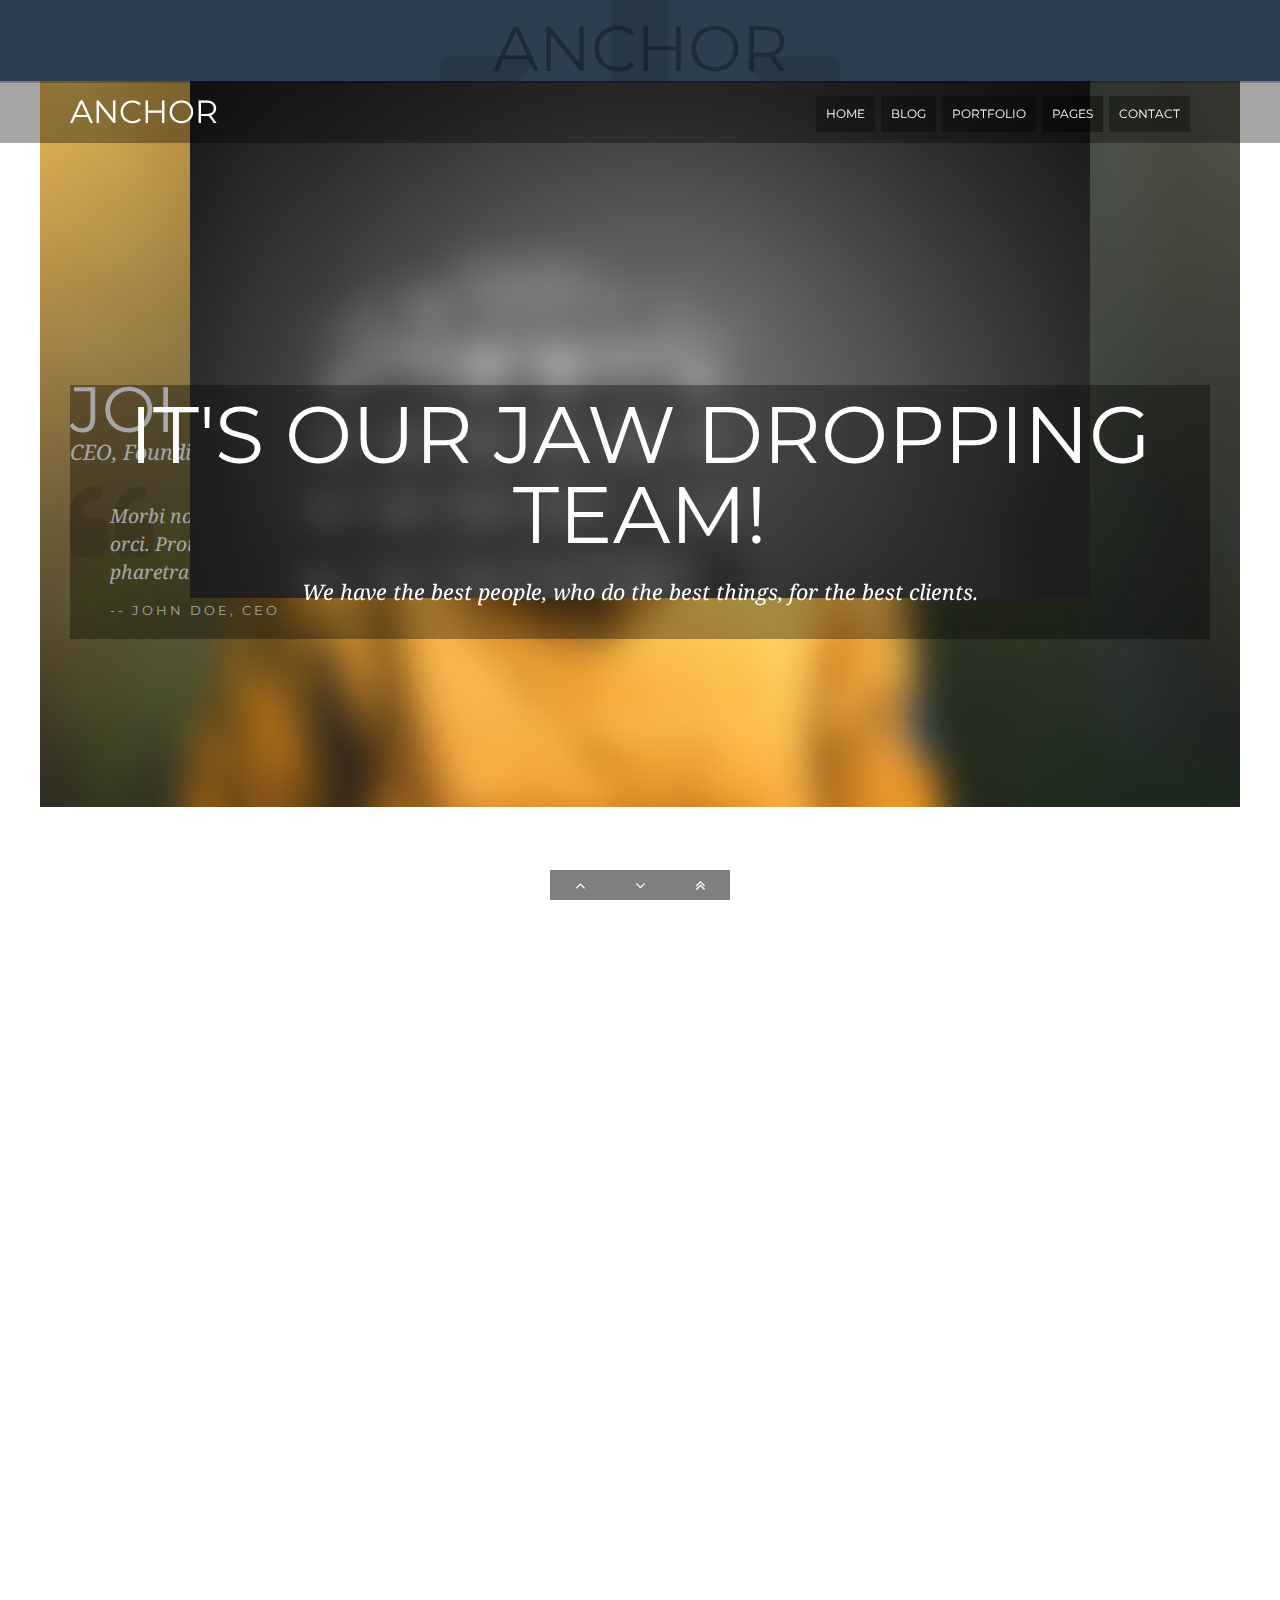
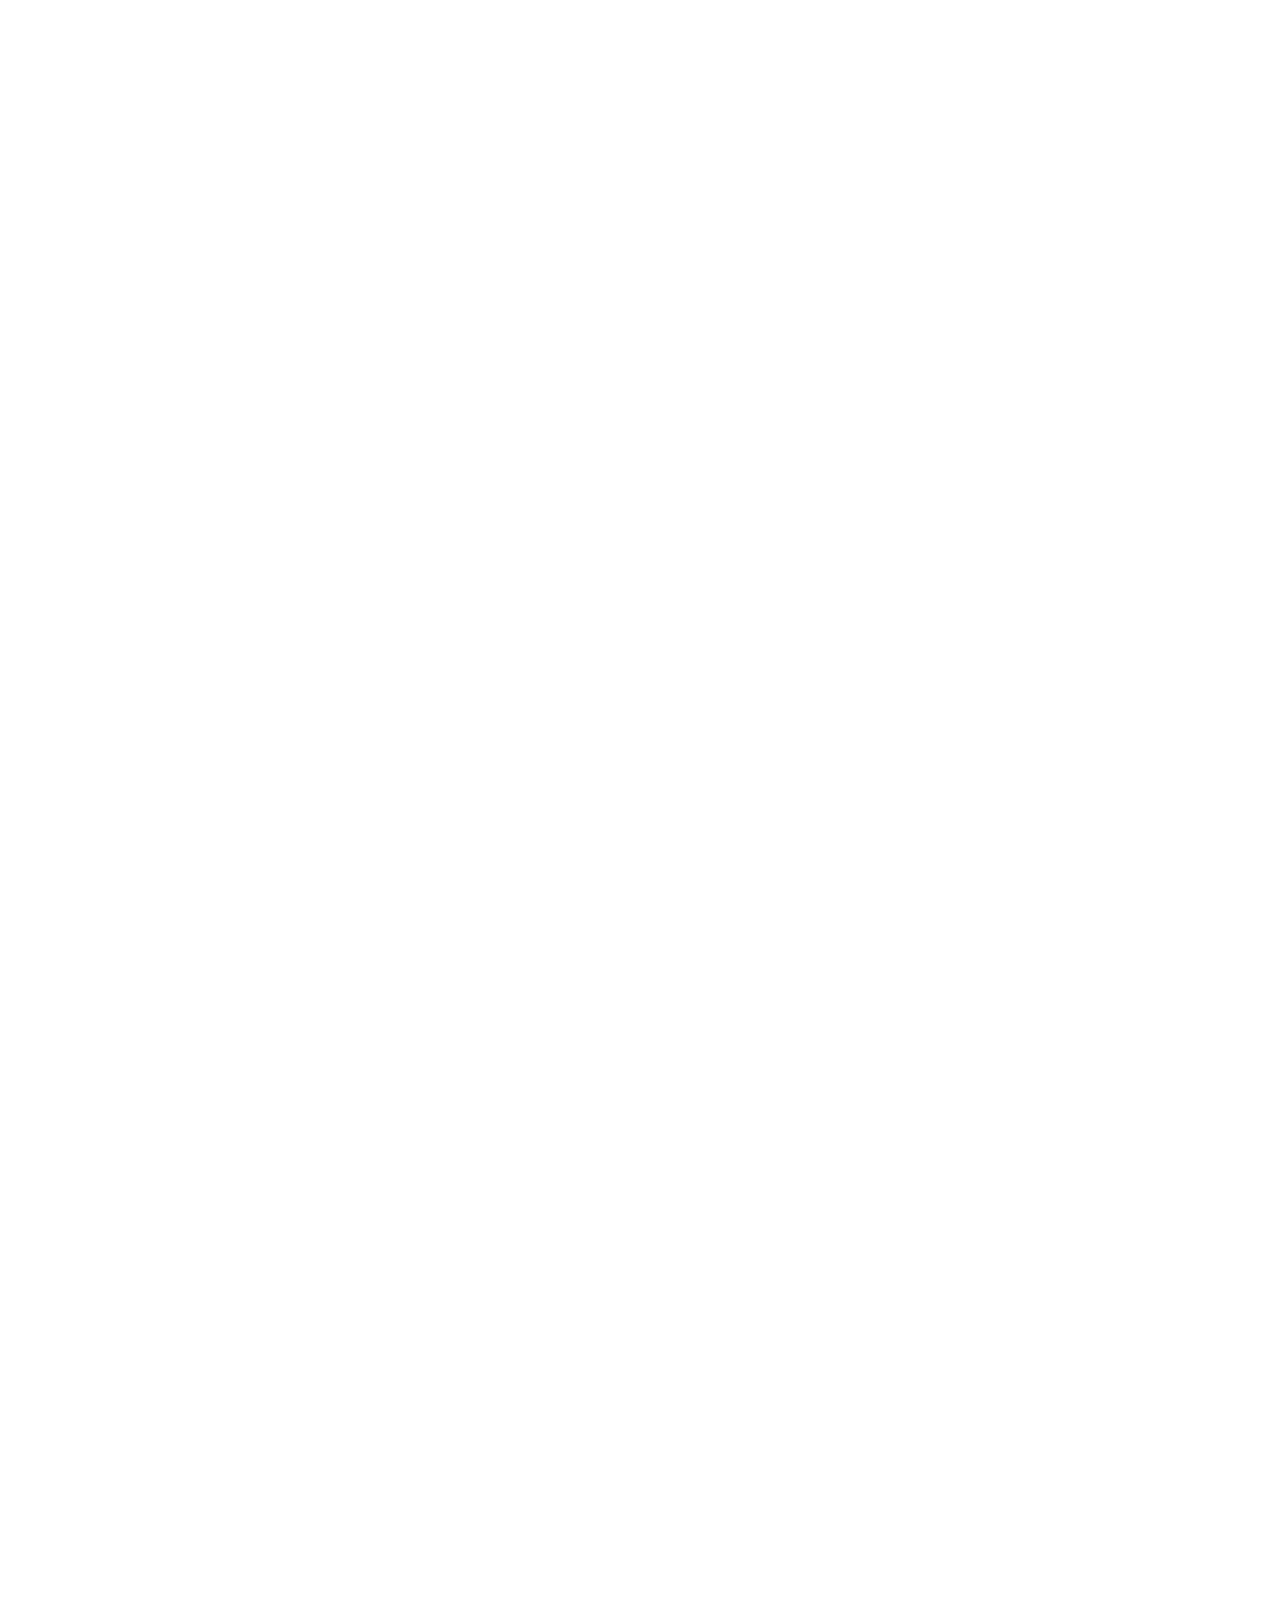
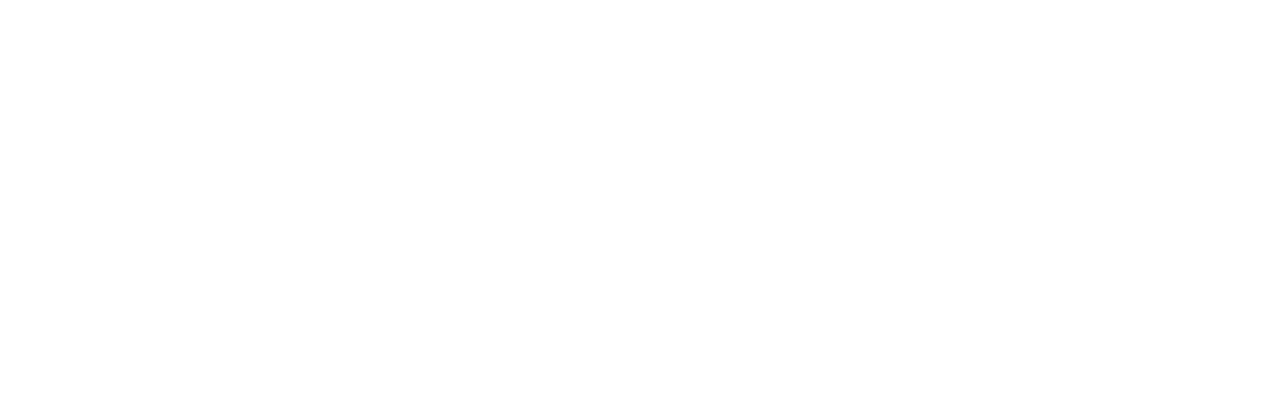
<file: team.html>
<!DOCTYPE html>
<!--[if lt IE 7]> <html class="no-js ie6 oldie" lang="en"> <![endif]-->
<!--[if IE 7]>    <html class="no-js ie7 oldie" lang="en"> <![endif]-->
<!--[if IE 8]>    <html class="no-js ie8 oldie" lang="en"> <![endif]-->
<!--[if gt IE 8]><!--> <html class="no-js"  dir="ltr" lang="en-US"> <!--<![endif]-->
<head>
    <meta charset="UTF-8">
    <meta http-equiv="X-UA-Compatible" content="IE=edge,chrome=1">
    <meta name="viewport" content="width=device-width, initial-scale=1, maximum-scale=1">
    <title>Anchor - Team</title>
    <meta name="author" content="">
    <meta name="description" content="">
    <link href="http://fonts.googleapis.com/css?family=Montserrat:400,700" rel="stylesheet" type="text/css">
    <link href='http://fonts.googleapis.com/css?family=Droid+Serif:400,700,400italic,700italic' rel='stylesheet' type='text/css'>
    <!--[if IE 7]><link href="css/font-awesome-ie7.min.css" rel="stylesheet" type="text/css" media="screen" /><![endif]-->
    <link rel="stylesheet" href="css/font-awesome.min.css">
    <link rel="stylesheet" href="css/curtain.css">
    <link rel="stylesheet" href="css/base.css">
    <link rel="stylesheet" href="css/flexslider.css">
    <link rel="stylesheet" href="css/jquery.fancybox.css">
    <link rel="stylesheet" href="css/styles.css">
    <!--[if lt IE 9]><script src="http://html5shim.googlecode.com/svn/trunk/html5.js"></script><![endif]-->
</head>
<body class="team">

<!--PRELOADER-->
<!-- Preloader -->
<div id="preloader">
	<h2 class="mega">Anchor</h2>
	<i class="icon-anchor"></i>
	<div id="status">
		<div class="windows8">
		<div class="wBall" id="wBall_1">
		<div class="wInnerBall">
		</div>
		</div>
		<div class="wBall" id="wBall_2">
		<div class="wInnerBall">
		</div>
		</div>
		<div class="wBall" id="wBall_3">
		<div class="wInnerBall">
		</div>
		</div>
		<div class="wBall" id="wBall_4">
		<div class="wInnerBall">
		</div>
		</div>
		<div class="wBall" id="wBall_5">
		<div class="wInnerBall">
		</div>
		</div>
		</div>
	</div>
</div>
<!--END PRELOADER-->

<section class="social">
	<div class="wrapper clearfix">
		<div class="col1-2">
				<input type="text" placeholder="Search..." />
		</div>
		<div class="col1-2">
			<ul class="floatright">
				<li><a href="#" class="button"><i class="icon-facebook"></i></a></li>
				<li><a href="#" class="button"><i class="icon-dribbble"></i></a></li>
				<li><a href="#" class="button"><i class="icon-flickr"></i></a></li>
				<li><a href="#" class="button"><i class="icon-instagram"></i></a></li>
				<li><a href="#" class="button"><i class="icon-twitter"></i></a></li>
				<li><a href="#" class="button"><i class="icon-linkedin"></i></a></li>
			</ul>
		</div>
	</div>
</section>
<nav>
	<div class="wrapper clearfix">
		<div class="col1-4">
			<h1 class="gamma"><a href="index.html">Anchor</a></h1>
		</div>
		<div class="col3-4" id="nav">
			<ul class="nav">
				<li><a href="index.html">Home</a></li>
				<li><a href="blog-curtain.html">Blog</a>
					<ul>
						<li><a href="blog.html">Standard Blog</a></li>
						<li><a href="blog-curtain.html">Curtains Blog</a></li>
						<li><a href="single.html">Single Post</a></li>
					</ul>
				</li>
				<li><a href="portfolio-curtain.html">Portfolio</a>
					<ul>
						<li><a href="portfolio.html">Standard Portfolio</a></li>
						<li><a href="portfolio-curtain.html">Curtains Portfolio</a></li>
						<li><a href="single-portfolio.html">Single Post</a></li>
					</ul>
				</li>
				<li><a href="#" class="active">Pages</a>
					<ul>
						<li><a href="sidebar.html">Page with Sidebar</a></li>
						<li><a href="full.html">Full Width</a></li>
						<li><a href="about.html">About</a></li>
						<li><a href="team.html" class="active">Team</a></li>
						<li><a href="pricing.html">Pricing</a></li>
						<li><a href="gallery.html">Gallery</a></li>
						<li><a href="shortcodes.html">Shortcodes</a></li>
					</ul>
				</li>
				<li><a href="contact.html">Contact</a></li>
			</ul>
		</div>
	</div>
</nav>

<ol class="curtains">
	<!--SECTION BACKGROUND IMAGES ARE SET IN CSS IN /CSS/STYLES.CSS-->
    <li id="section-1" class="cover">
    	<section class="center-block">
    		<div class="wrapper clearfix">
    			<div class="col1-1 centered">
    				<div class="background-wrapper">
    					<h2 class="giga">It's our jaw dropping team!</h2>
    					<h4 class="delta">We have the best people, who do the best things, for the best clients.</h4>
    				</div>
    			</div>
    		</div>
	    </section>
    </li>
    <!--SECTION BACKGROUND IMAGES ARE SET IN CSS IN /CSS/STYLES.CSS-->
    <li id="section-2" class="cover">
    		<section class="center-block">
    			<div class="wrapper clearfix">
    				<div class="col1-2">
    					<h3 class="mega remove-bottom">John Doe</h2>
    					<h4>CEO, Founding Member & Web Developer</h4>
    					<blockquote><p>Morbi non erat non ipsum pharetra tempus. Donec orci. Proin in ante. Morbi non erat non ipsum pharetra tempus.</p><span>-- John Doe, CEO</span></blockquote>
    				</div>
    				<!--EMPTY COLUMN-->
    				<div class="col1-2">
    					&nbsp;
    				</div>
    				<!--/EMPTY COLUMN-->
    			</div>
    		</section>
    </li>
    <!--SECTION BACKGROUND IMAGES ARE SET IN CSS IN /CSS/STYLES.CSS-->
    <li id="section-3" class="cover">
    		<section class="center-block">
    			<div class="wrapper clearfix">
    				<!--EMPTY COLUMN-->
    				<div class="col1-2">
    					&nbsp;
    				</div>
    				<!--/EMPTY COLUMN-->
    				<div class="col1-2">
    					<h3 class="mega remove-bottom">Jane Doe</h2>
    					<h4>Founding Member & Web Designer</h4>
    					<blockquote><p>Morbi non erat non ipsum pharetra tempus. Donec orci. Proin in ante. Morbi non erat non ipsum pharetra tempus.</p><span>-- Jane Doe, Web Designer</span></blockquote>
    				</div>
    			</div>
    		</section>
    </li>
    <!--SECTION BACKGROUND IMAGES ARE SET IN CSS IN /CSS/STYLES.CSS-->
    <li id="section-4" class="cover">
    		<section class="center-block">
    			<div class="wrapper clearfix">
    				<div class="col1-2">
    					<h3 class="mega remove-bottom">Brian</h2>
    					<h4>Whipping Boy & Unfortunate Bloke</h4>
    					<blockquote><p>Morbi non erat non ipsum pharetra tempus. Donec orci. Proin in ante. Morbi non erat non ipsum pharetra tempus.</p><span>-- Brian, make me a coffee!</span></blockquote>
    				</div>
    				<!--EMPTY COLUMN-->
    				<div class="col1-2">
    					&nbsp;
    				</div>
    				<!--/EMPTY COLUMN-->
    			</div>
    		</section>
    </li>
</ol>

<ul class="menu">
    <li class="up"><a href="#up"><i class="icon-angle-up"></i></a></li>
    <li class="down"><a href="#down"><i class="icon-angle-down"></i></a></li>
    <li class="btt"><a href="#"><i class="icon-double-angle-up"></i></a></li>
</ul>

<script src="http://ajax.googleapis.com/ajax/libs/jquery/1.10.1/jquery.min.js"></script>
<script>
if (!window.jQuery) {
    document.write('<script src="js/jquery-1.10.2.min.js"><\/script>');
}
</script>
<script src="js/jquery-easing.js"></script>
<script src="js/curtain.js"></script>
<script src="js/jquery.flexslider-min.js"></script>
<script src="js/jquery.fancybox.pack.js"></script>
<script src="js/custom.js"></script>

</body>
</html>
</file>
<file: css/curtain.css>
html{
    height: 100%;
    overflow-x: hidden;
}
.curtains{
    width: 100%;
    z-index:1;
    position:relative;
}
.curtains>li{
    -webkit-transform:translateZ(0);
    position: fixed;
    display:block;
    top: 0;
    left: 0;
    width: 100%;
    min-height: 100%;
    overflow: hidden;
    z-index:1;
}
.curtains>li.hidden{display:none;}
.curtains>li:first-child{z-index:2;}

/*! responsive-nav.js v1.0.15 by @viljamis */

.js #nav {
  clip: rect(0 0 0 0);
  max-height: 0;
  position: absolute;
  display: block;
  overflow: hidden;
  zoom: 1;
}

#nav.opened {
  max-height: 9999px;
}

#nav-toggle {
	position: absolute; right: 20px;
}

@media screen and (min-width: 767px) {
  .js #nav {
    position: relative;
  }
  .js #nav.closed {
    max-height: none;
  }
  #nav-toggle {
    display: none;
  }
}
</file>
<file: css/styles.css>
/* GENERIC STYLES AND TYPOGRAPHY */
* {
	z-index: 9; position: relative;
}
body {
	font-family: 'Droid Serif', serif; color: #fff; line-height: 24px;
}
h1, h2, h3, blockquote span, nav a, .resp-tabs-list li {
	font-family: 'Montserrat', sans-serif; text-transform: uppercase; color: #fff; word-wrap: normal; -webkit-hyphens: manual; hyphens: manual;
}
h4, h5, h6 {
	font-family: 'Droid Serif', serif; color: #fff; font-style: italic;
}
.light h1, .light h2, .light h3, .light h4, .light h5, .light h6 {
	color: #333;
}
body .light, .light a, .light blockquote, .light p, .light blockquote span {
	color: #555;
}
article ol, article ul, aside ul, aside ol, footer ul, footer ol {
	padding: 20px 20px 20px 40px;
}
aside ul, aside ol, footer ul, footer ol {
	padding: 0 0 20px 10px;
}
article li, aside li, footer li {
	margin-bottom: 8px;
}
article ul {
	list-style-type: disc;
}
aside li, footer li {
	border-bottom: 1px solid #bdc3c7; padding-bottom: 6px;
}
article ol, aside ol, footer ol {
	list-style-type: decimal;
}
aside, footer, .subfooter {
	font-size: 80%;
}
aside i, footer i {
	left: -10px;
}
aside h3, footer h3 {
	padding-top: 10px;
}
aside h3 {
	border-bottom: 1px solid #444; padding-bottom: 10px; display: inline-block;
}
aside h3:after {
	position: absolute; bottom: -3px; left: 0; content: ''; width: 50px; height: 2px; background: url(../rgba.php?r=0&g=0&b=0&a=30) repeat; background: rgba(0,0,0,0.3);
}
footer h3 {
	border-bottom: 1px solid #bdc3c7; padding-bottom: 10px; display: inline-block;
}
footer h3:after {
	position: absolute; bottom: -3px; left: 0; content: ''; width: 50px; height: 2px; background: url(../rgba.php?r=255&g=255&b=255&a=30) repeat; background: rgba(255,255,255,0.3);
}
pre {
	background: #ecf0f1; padding: 15px 30px; margin-bottom: 20px;
}
pre:before {
	font-family: 'FontAwesome'; content: '\f15c'; position: absolute; bottom: 35px; right: 10px; font-size: 90px; color: url(../rgba.php?r=0&g=0&b=0&a=10) repeat; color: rgba(0,0,0,0.1); font-style: normal; z-index: -1;
}
em {
	font-style: italic;
}
strong {
	font-weight: bold;
}
a {
	color: #ecf0f1; text-decoration: none;
}
.breadcrumbs a {
	border-bottom: 1px solid #ecf0f1;
}
.light a:hover {
	color: #000;
}
a:hover {
	color: #fff;
}
blockquote {
	padding: 10px 40px 30px; font-style: italic; font-size: 120%; margin-top: 30px; line-height: 28px;
}
blockquote p {
	margin-bottom: 0;
}
blockquote:before {
	font-family: 'FontAwesome'; content: '\f10d'; position: absolute; top: 20px; left: 0; font-size: 90px; color: url(../rgba.php?r=0&g=0&b=0&a=10) repeat; color: rgba(0,0,0,0.1); font-style: normal; z-index: -1;
}
blockquote span {
	display: block; letter-spacing: 3px; font-size: 70%; font-style: normal; padding-top: 10px;
}
.button {
	display: inline-block; background: url(../rgba.php?r=0&g=0&b=0&a=20) repeat; background: rgba(0,0,0,0.2); padding: 10px 13px; font-style: italic; margin: 0 6px 9px 0;
}
.button:hover {
	background: url(../rgba.php?r=0&g=0&b=0&a=35) repeat; background: rgba(0,0,0,0.35);
}
.light .button {
	color: #fff;
}
.light .button:hover {
	color: #fff;
}
input, textarea {
	border: 0; background: url(../rgba.php?r=0&g=0&b=0&a=35) repeat; background: rgba(0,0,0,0.35); height: 44px; font-size: 15px; padding: 0 40px 0 20px; color: #fff;
}
.icons-ul li {
	margin-bottom: 14px;
}
hr {
	width: 100%; height: 1px; background: #e5e5e5; border: none; margin: 5px 0 25px;
}
.col1-1 hr {
	margin-bottom: 5px;
}
/* END GENERIC STYLES AND TYPOGRAPHY */

/* NAV STYLES */

section.social {
	background: url(../rgba.php?r=0&g=0&b=0&a=50) repeat; background: rgba(0,0,0,0.5);
}
nav {
	position: fixed; left: 0; width: 100%; height: 60px; background: url(../rgba.php?r=0&g=0&b=0&a=35) repeat; background: rgba(0,0,0,0.35); z-index: 999;
}
nav * {
	z-index: 999;
}
nav .wrapper {
	padding: 13px 0 0 0;
}
nav .nav {
	float: right; margin-top: -1px;
}
nav li {
	float: left;
}
nav li a {
	padding: 7px 10px 6px; display: block; background: url(../rgba.php?r=0&g=0&b=0&a=30) repeat; background: rgba(0,0,0,0.3); margin-left: 6px; font-size: 12px;
}
nav li a.active, nav li a:hover {
	background: url(../rgba.php?r=0&g=0&b=0&a=40) repeat; background: rgba(0,0,0,0.4); color: #fff;
}
#nav-toggle {
	float: right; font-size: 24px; padding-top: 4px;
}
nav ul ul {
	display: none; padding-top: 11px;
}
nav li ul li {
	display: block; float: none;
}
.curtains li .wrapper {
	padding-top: 155px;
}
.curtains li .center-block .wrapper {
	padding-top: 0;
}

/* END NAV STYLES */

/* HOME */

.home #section-1 { 
  background: url('../img/home.jpg') 50% 0 no-repeat; 
  -webkit-background-size: cover;
  -moz-background-size: cover;
  -o-background-size: cover;
  background-size: cover;
}
.social {
	position: fixed; left: 0; width: 100%; top: 0; z-index: 99;
}
.social .wrapper, .subfooter .wrapper {
	padding-top: 20px;
}
.subfooter.wrapper {
	margin-bottom: 0;
}
.subfooter p {
	margin: 13px 0 10px;
}
.social .col1-2, .subfooter .col1-2 {
	margin-bottom: 0;
}
.social li, .subfooter li {
	display: inline-block;
}
.social li a.button, .subfooter li a.button {
	background: url(../rgba.php?r=0&g=0&b=0&a=35) repeat; background: rgba(0,0,0,0.35); font-style: normal; min-width: 45px; text-align: center;
}
.social li a.button:hover, .subfooter li a.button:hover {
	background: url(../rgba.php?r=0&g=0&b=0&a=50) repeat; background: rgba(0,0,0,0.5);
}
.social li:last-child a.button, .subfooter li:last-child a.button {
	margin-right: 0;
}
footer pre {
	padding: 0; background: none;
}
footer pre:before {
	display: none;
}
.breadcrumbs * {
	letter-spacing: 2px;
}
.breadcrumbs span {
	font-style: italic;
}
.cover {
	text-align: center;
}
.team .cover {
	text-align: left;
}
.home .cover i, #preloader i {
	color: url(../rgba.php?r=0&g=0&b=0&a=50) repeat; color: rgba(0,0,0,0.5); font-size: 400px; position: absolute; left: 0; right: 0; top: -120px; z-index: 1;
}
.icon-huge {
	color: url(../rgba.php?r=0&g=0&b=0&a=20) repeat; color: rgba(0,0,0,0.2); font-size: 400px;	
}
.home .cover h3 {
	position: absolute; bottom: 0; margin: 0 auto; left: 50%; margin-left: -68px; padding-bottom: 20px;
}
.home .cover h3 a {
	padding: 20px; background: url(../rgba.php?r=0&g=0&b=0&a=50) repeat; background: rgba(0,0,0,0.5);
}
.home .cover h3 a:hover {
	background: url(../rgba.php?r=0&g=0&b=0&a=70) repeat; background: rgba(0,0,0,0.7);
}
.center-block {
	position: relative;
}
hgroup {
	display: inline-block; padding: 14px 24px 19px; border-top: 1px solid rgba(0,0,0,0.8); border-bottom: 1px solid rgba(0,0,0,0.8);
}
#overflow-animate {
	overflow: hidden; height: 80px;
}
#animate-container {
	position: relative;
}

/* END HOME */

/* SECTION 3 */

.popup-link {
	display: block;
}
.popup-link i {
	position: absolute; top: 20px; left: 20px; color: #333; font-size: 38px; width: 60px; height: 60px; background: #fff; text-align: center; line-height: 62px;
}

/* HELPER CLASSES */
.remove-bottom {
	margin-bottom: 0;
}
.subtitle {
	opacity: 0.7;
}
.centered {
	text-align: center;
}
.largetoppadding {
	padding-top: 155px;
}
.floatright {
	float: right; margin-right: 0; margin-left: 4%;
}
.floatleft {
	float: left;
}
.padding {
	padding: 12px 0;
}
/* END HELPER CLASSES */

/* ANIMATION MENU */
.menu {
	position: fixed; bottom: 0; margin-left: 50%; left: -90px;
}
.home .menu {
	bottom: -30px;
}
.menu.normal {
	left: auto; right: 30px; margin: 0; position: absolute; bottom: auto; top: 0;
}
.menu li {
	float: left; margin: 0; padding: 0;
}
.menu li a, .pagination a {
	background: url(../rgba.php?r=0&g=0&b=0&a=50) repeat; background: rgba(0,0,0,0.5); color: #fff; width: 60px; height: 30px; display: block; text-align: center; line-height: 30px;
}
.menu li a:hover, .pagination a:hover, .pagination a.active {
	background: url(../rgba.php?r=0&g=0&b=0&a=70) repeat; background: rgba(0,0,0,0.7); color: #fff;
}

/* BLOG */

.meta, .pagination {
	font-size: 14px; border-top: 1px solid rgba(255,255,255,0.6); border-bottom: 1px solid rgba(255,255,255,0.6); display: inline-block; padding: 15px 0;
}
.light .meta, .light .pagination {
	border-color: rgba(0,0,0,0.3);
}
.blog #section-1 {
	background: url('../img/portfolio.png') repeat;
}
.pagination {
	margin-top: 70px;
}
.pagination li {
	display: inline-block;
}
.blog article, .portfolio article {
	border-bottom: 1px solid #bdc3c7; margin-bottom: 45px; padding-bottom: 25px;
}
.blog.single article, .portfolio.single article {
	border-bottom: none; padding-bottom: 0; margin-bottom: 35px;
}
.comment-count {
	border-top: 1px solid #bdc3c7; padding-top: 30px;
}
#comments li {
	border-top: 1px solid #bdc3c7; margin-bottom: 30px; padding-top: 30px;
}
#comments ul.children li {
	border-top: none; padding-top: 0; padding-left: 5%; margin-left: 5%; border-left: 1px solid #bdc3c7;
}
#comments ul.children li:before {
	content: ''; position: absolute; top: 45px; left: 0; width: 5%; height: 1px; background: #bdc3c7;
}
#commentform, #contactform {
	border-top: 1px solid #bdc3c7; padding: 35px 0;
}
#commentform div.floatleft {
	width: 30%;
}
#commentform input, #commentform textarea, #contactform input, #contactform textarea {
	background: #ecf0f1; color: #333;
}
#commentform input, #contactform input{
	float: left; display: block; clear: left; width: 100%; margin-bottom: 10px;
}
#commentform textarea {
	float: right; width: 68%; min-height: 153px; padding: 14px 60px 20px 20px;
}
#contactform textarea {
	width: 100%; min-height: 153px; padding: 14px 60px 20px 20px;
}
#commentform input.submit, #contactform input.submit {
	float: right; width: auto; padding: 0 30px;
}
#contactform input.submit {
	float: left; margin-top: 3px;
}
#commentform input.submit:hover, #contactform input.submit:hover {
	background: #bdc3c7; cursor: pointer; color: #fff;
}
li .one_sixth {
	text-align: center;
}
.author {
	margin: 10px 0 35px; padding: 20px 30px 5px; background: #ecf0f1;
}
.author img {
	margin: 0 30px 20px 0;
}
ul.tagcloud {
	padding: 0;
}
ul.tagcloud li {
	padding: 0; margin: 0 6px 7px 0; border: 1px solid #ecf0f1; display: inline-block;
}
ul.tagcloud li a {
	padding: 3px 7px 2px; display: inline-block;
}
footer dl {
	border-bottom: 1px solid #ecf0f1; margin-bottom: 10px;
}
footer dt {
	float: left; margin: 3px 15px 0 0;
}
footer dd {
	vertical-align: top; line-height: 19px; margin-bottom: 6px;
}

/* END BLOG */


/* TEAM */

.team #section-1 {
	background: url('../img/team1.jpg') 50% 0 no-repeat; 
}
.team #section-2 {
	background: url('../img/team3.jpg') 50% 0 no-repeat; 
}
.team #section-3 {
	background: url('../img/team4.jpg') 50% 0 no-repeat; 
}
.team #section-4 {
	background: url('../img/team2.jpg') 50% 0 no-repeat; 
}

/* END TEAM */


/* PRICING */

.pricing #section-1 {
	background: url('../img/pricing.jpg') 50% 0 no-repeat; 
}

/* END PRICING */


/* ABOUT */

.team-block {
	margin-bottom: 10px;
}
.team-block h3 {
	position: absolute; bottom: 15px; left: 10px; color: #fff; z-index: 10; margin-bottom: 0; letter-spacing: 1px;
}

/* END ABOUT */


/* GALLERY */

.gallery-title {
	bottom: 0; left: 0; position: absolute;
}
.gallery-title h3 {
	margin-bottom: 5px;
}
.gallery-title h6 {
	font-size: 85%;
}
.gallery-title.right {
	left: auto; right: 0; text-align: right;
}

/* END GALLERY */


/* PORTFOLIO */
.cover {
	-webkit-background-size: cover;
	-moz-background-size: cover;
	-o-background-size: cover;
	background-size: cover;
}
.portfolio .cover { 
  background: url('../img/blog.jpg') 50% 0 no-repeat; 
}
.recent-projects {
	padding-bottom: 50px;
}
.recent-title {
	background: url(../rgba.php?r=0&g=0&b=0&a=40) repeat; background: rgba(0,0,0,0.4); width: 100%; min-height: 72px; position: absolute; bottom: 7px; left: 0;
}
.recent-projects a h3, .recent-projects a h6 {
	position: absolute; bottom: 35px; left: 15px; color: #fff; margin-bottom: 0;
}
.recent-projects a h6 {
	bottom: 20px; font-size: 12px;
}

/* END PORTFOLIO */

/* CONTACT PAGE */

#map {
	position: absolute; width: 100%; height: 100%;
}
.contact .largetoppadding {
	padding-top: 360px;
}
.background-wrapper {
	background: url(../rgba.php?r=0&g=0&b=0&a=30) repeat; background: rgba(0,0,0,0.35); display: inline-block; float: left; clear: left; padding: 10px;
}
.background-wrapper * {
	color: #fff !important;
}
#map img {
	max-width: auto !important;
}
/* END CONTACT PAGE */


/* Colours */

.turquoise {
	background: #1abc9c;
}
.emerald {
	background: #2ecc71;
}
.river {
	background: #3498db;
}
.amethyst {
	background: #9b59b6;
}
.asphalt {
	background: #34495e;
}
.sea {
	background: #16a085;
}
.nephritis {
	background: #27ae60;
}
.blue {
	background: #2980b9;
}
.wisteria {
	background: #8e44ad;
}
.midnight {
	background: #2c3e50;
}
.sunflower {
	background: #f1c40f;
}
.carrot {
	background: #e67e22;
}
.alizarin {
	background: #e74c3c;
}
.clouds {
	background: #ecf0f1;
}
.concrete {
	background: #95a5a6;
}
.orange {
	background: #f39c12;
}
.pumpkin {
	background: #d35400;
}
.pomegranate {
	background: #c0392b;
}
.silver {
	background: #bdc3c7;
}
.asbestos {
	background: #7f8c8d;
}

/* END COLOURS */

/* =Preloader
--------------------------------------------------------------------------------------------------------*/
#preloader { position: fixed; top: 0; left: 0; right: 0; bottom: 0; background-color: #2c3e50; z-index: 99999; text-align: center; }
#preloader h2 {
	position: absolute; left: 0; right: 0; top: 50%; margin-top: -25px; color: url(../rgba.php?r=0&g=0&b=0&a=30) repeat; color: rgba(0,0,0,0.3);
}
#preloader i {
	color: url(../rgba.php?r=0&g=0&b=0&a=10) repeat; color: rgba(0,0,0,0.1); top: 50%; margin-top: -242px;
}
#status { width: 32px; height: 32px; position: absolute; left: 50%; top: 50%; margin: -86px 0 0 -16px; }
.windows8 { position: relative; width: 32px; height: 32px; }
.windows8 .wBall { position: absolute; width: 30px; height: 30px; opacity: 0; -moz-transform: rotate(225deg); -moz-animation: orbit 7.15s infinite; -webkit-transform: rotate(225deg); -webkit-animation: orbit 7.15s infinite; -ms-transform: rotate(225deg); -ms-animation: orbit 7.15s infinite; -o-transform: rotate(225deg); -o-animation: orbit 7.15s infinite; transform: rotate(225deg); animation: orbit 7.15s infinite; z-index: 999999;}
.windows8 .wBall .wInnerBall { position: absolute; width: 4px; height: 4px; background: #fff; left: 0px; top: 0px; -moz-border-radius: 4px; -webkit-border-radius: 4px; -ms-border-radius: 4px; -o-border-radius: 4px; border-radius: 4px; }
.windows8 #wBall_1 { -moz-animation-delay: 1.56s; -webkit-animation-delay: 1.56s; -ms-animation-delay: 1.56s; -o-animation-delay: 1.56s; animation-delay: 1.56s; }
.windows8 #wBall_2 { -moz-animation-delay: 0.31s; -webkit-animation-delay: 0.31s; -ms-animation-delay: 0.31s; -o-animation-delay: 0.31s; animation-delay: 0.31s; }
.windows8 #wBall_3 { -moz-animation-delay: 0.62s; -webkit-animation-delay: 0.62s; -ms-animation-delay: 0.62s; -o-animation-delay: 0.62s; animation-delay: 0.62s; }
.windows8 #wBall_4 { -moz-animation-delay: 0.94s; -webkit-animation-delay: 0.94s; -ms-animation-delay: 0.94s; -o-animation-delay: 0.94s; animation-delay: 0.94s; }
.windows8 #wBall_5 { -moz-animation-delay: 1.25s; -webkit-animation-delay: 1.25s; -ms-animation-delay: 1.25s; -o-animation-delay: 1.25s; animation-delay: 1.25s; }
@-moz-keyframes orbit { 
	0% { opacity: 1; z-index: 99; -moz-transform: rotate(180deg); -moz-animation-timing-function: ease-out; }
	7% { opacity: 1; -moz-transform: rotate(300deg); -moz-animation-timing-function: linear; -moz-origin: 0%; }
	30% { opacity: 1; -moz-transform: rotate(410deg); -moz-animation-timing-function: ease-in-out; -moz-origin: 7%; }
	39% { opacity: 1; -moz-transform: rotate(645deg); -moz-animation-timing-function: linear; -moz-origin: 30%; }
	70% { opacity: 1; -moz-transform: rotate(770deg); -moz-animation-timing-function: ease-out; -moz-origin: 39%; }
	75% { opacity: 1; -moz-transform: rotate(900deg); -moz-animation-timing-function: ease-out; -moz-origin: 70%; }
	76% { opacity: 0; -moz-transform: rotate(900deg); }
	100% { opacity: 0; -moz-transform: rotate(900deg); }
}
@-webkit-keyframes orbit { 
	0% { opacity: 1; z-index: 99; -webkit-transform: rotate(180deg); -webkit-animation-timing-function: ease-out; }
	7% { opacity: 1; -webkit-transform: rotate(300deg); -webkit-animation-timing-function: linear; -webkit-origin: 0%; }
	30% { opacity: 1; -webkit-transform: rotate(410deg); -webkit-animation-timing-function: ease-in-out; -webkit-origin: 7%; }
	39% { opacity: 1; -webkit-transform: rotate(645deg); -webkit-animation-timing-function: linear; -webkit-origin: 30%; }
	70% { opacity: 1; -webkit-transform: rotate(770deg); -webkit-animation-timing-function: ease-out; -webkit-origin: 39%; }
	75% { opacity: 1; -webkit-transform: rotate(900deg); -webkit-animation-timing-function: ease-out; -webkit-origin: 70%; }
	76% { opacity: 0; -webkit-transform: rotate(900deg); }
	100% { opacity: 0; -webkit-transform: rotate(900deg); }
}
@-ms-keyframes orbit { 
	0% { opacity: 1; z-index: 99; -ms-transform: rotate(180deg); -ms-animation-timing-function: ease-out; }
	7% { opacity: 1; -ms-transform: rotate(300deg); -ms-animation-timing-function: linear; -ms-origin: 0%; }
	30% { opacity: 1; -ms-transform: rotate(410deg); -ms-animation-timing-function: ease-in-out; -ms-origin: 7%; }
	39% { opacity: 1; -ms-transform: rotate(645deg); -ms-animation-timing-function: linear; -ms-origin: 30%; }
	70% { opacity: 1; -ms-transform: rotate(770deg); -ms-animation-timing-function: ease-out; -ms-origin: 39%; }
	75% { opacity: 1; -ms-transform: rotate(900deg); -ms-animation-timing-function: ease-out; -ms-origin: 70%; }
	76% { opacity: 0; -ms-transform: rotate(900deg); }
	100% { opacity: 0; -ms-transform: rotate(900deg); }
}
@-o-keyframes orbit { 
	0% { opacity: 1; z-index: 99; -o-transform: rotate(180deg); -o-animation-timing-function: ease-out; }
	7% { opacity: 1; -o-transform: rotate(300deg); -o-animation-timing-function: linear; -o-origin: 0%; }
	30% { opacity: 1; -o-transform: rotate(410deg); -o-animation-timing-function: ease-in-out; -o-origin: 7%; }
	39% { opacity: 1; -o-transform: rotate(645deg); -o-animation-timing-function: linear; -o-origin: 30%; }
	70% { opacity: 1; -o-transform: rotate(770deg); -o-animation-timing-function: ease-out; -o-origin: 39%; }
	75% { opacity: 1; -o-transform: rotate(900deg); -o-animation-timing-function: ease-out; -o-origin: 70%; }
	76% { opacity: 0; -o-transform: rotate(900deg); }
	100% { opacity: 0; -o-transform: rotate(900deg); }
}
@keyframes orbit { 
	0% { opacity: 1; z-index: 99; transform: rotate(180deg); animation-timing-function: ease-out; }
	7% { opacity: 1; transform: rotate(300deg); animation-timing-function: linear; origin: 0%; }
	30% { opacity: 1; transform: rotate(410deg); animation-timing-function: ease-in-out; origin: 7%; }
	39% { opacity: 1; transform: rotate(645deg); animation-timing-function: linear; origin: 30%; }
	70% { opacity: 1; transform: rotate(770deg); animation-timing-function: ease-out; origin: 39%; }
	75% { opacity: 1; transform: rotate(900deg); animation-timing-function: ease-out; origin: 70%; }
	76% { opacity: 0; transform: rotate(900deg); }
	100% { opacity: 0; transform: rotate(900deg); }
}
/* End Preloader
--------------------------------------------------------------------------------------------------------*/

@media only screen and (min-width: 1160px) {

.wrapper { width:1160px; position:relative; margin:0px auto; }
.col1-1 { width:1140px; margin:0px 10px 20px; }
.col1-2 { width:550px; margin:0px 10px 20px; float:left; }
.col1-3 { width:360px; margin:0px 10px 20px; float:left; }
.col2-3 { width:740px; margin:0px 10px 20px; float:left; }
.col1-4 { width:265px; margin:0px 10px 20px; float:left; }
.col3-4 { width:835px; margin:0px 10px 20px; float:left; }

.curtains li .wrapper { padding-top: 180px; }

}

/* Standard 960 or larger (browsers) */
@media only screen and (min-width: 960px) {}

/* Smaller than standard 960 (devices and browsers) */
@media only screen and (max-width: 959px) {}

/* Tablet Portrait size to standard 960 (devices and browsers) */
@media only screen and (min-width: 768px) and (max-width: 959px) {

.wrapper { width:768px; position:relative; margin:0px auto; }
.col1-1, .col5-6, .one_third, .two_thirds, aside.col1-4 { width:748px; margin:0px 10px 20px; }
.col1-2, .recent-projects .col1-4, footer .col1-4 { width:364px; margin:0px 10px 20px; float:left; }
.col1-3 { width:236px; margin:0px 10px 20px; float:left; }
.col2-3 { width:492px; margin:0px 10px 20px; float:left; }
.col1-4 { width:172px; margin:0px 10px 20px; float:left; }
.col3-4 { width:556px; margin:0px 10px 20px; float:left; }
.one_third, .two_thirds { margin-left: 0; margin-right: 0; }
}

/* All Mobile Sizes (devices and browser) */
@media only screen and (max-width: 767px) {
	.curtains-disabled section.social, .curtains-disabled nav {
		position: static;
	}
	.curtains-disabled .largetoppadding {
	padding-top: 0;
	}
	.curtains-enabled section.social {
		display: none;
	}
	nav{
		-moz-box-sizing: border-box; box-sizing: border-box; width: 100% !important; background: url(../rgba.php?r=0&g=0&b=0&a=75) repeat; background: rgba(0,0,0,0.75); top: 0 !important;
	}
	nav {
		min-height: 60px; height: auto !important;
	}
	nav .col3-4, ul.nav {
		margin: 0; width: 100%;
	}
	ul.nav {
		padding-top: 15px;
		max-height: 250px;
		overflow: scroll;
	}
	nav * {
		margin-bottom: 0 !important;
	}
	.nav * {
		width: 100%;
		margin: 0; padding: 0; display: block !important;
	}
	.nav li a {
		background: none; text-indent: 20px; padding: 5px 0 4px; border-bottom: 1px solid rgba(0,0,0,0.1);
	}
	.nav li a:hover, .nav li a.active {
		background: url(../rgba.php?r=0&g=0&b=0&a=20) repeat; background: rgba(0,0,0,0.2); text-indent: 36px;
	}
	.nav li ul li a {
		text-indent: 36px;
	}
	.nav li ul li a:hover, .nav li ul li a.active {
		text-indent: 48px;
	}
	nav .col1-4 {
		margin-left: 20px;
	}
	.giga {
		font-size: 65px; padding-top: 7px;
	}
	.menu {
		display: none;
	}
	.mega {
		font-size: 35px;
	}
	.one_sixth {
		width: 100%; text-align: center;
	}
	#comments li {
		text-align: center;
	}
	#comments li p {
		text-align: left;
	}
	section.social .wrapper .col1-2:first-child {
		display: none;
	}
	section.social ul {
		text-align: center; width: 100%; float: none; margin: 0;
	}
	#commentform input, #commentform textarea, #commentform div.floatleft {
		width: 100%;
	}
	#commentform input.submit {
		margin-top: 10px;
	}
	.icon-huge {
		font-size: 200px;
	}
	.responsive-centered {
		text-align: center;
	}
	.social li a.button, .subfooter li a.button {
		padding: 5px; min-width: 33px;
	}
	.home .cover i {
		font-size: 240px;
		top: 100px;
	}
	#preloader i {
		font-size: 240px;
		margin-top: -140px;
	}
	.home hgroup h1 {
		font-size: 44px;
	}
	.home hgroup h4 {
		font-size: 18px !important; 
	}
	#overflow-animate {
	overflow: hidden;
	height: 55px;
	}
	.center-block {
	position: static;
	padding-top: 100px;
	}
	.home .center-block { padding-top: 170px; }
 }

/* Mobile Landscape Size to Tablet Portrait (devices and browsers) */
@media only screen and (min-width: 480px) and (max-width: 767px) {
.wrapper { width:440px; position:relative; overflow:visible !important}
.col1-1, .col1-2, .col1-3, .col2-3, .col3-4, .col5-6, .one_third, .two_thirds, .col1-4 { width:420px; margin:0px 10px 20px; }
.one_third, .two_thirds { margin-left: 0; margin-right: 0; }
body.curtains-disabled { overflow-x: hidden; }
}

/* Mobile Portrait Size to Mobile Landscape Size (devices and browsers) */
@media only screen and (max-width: 479px) {
.wrapper { width:320px; position:relative; overflow:visible !important}
.col1-1, .col1-2, .col1-4, .col1-3, .col2-3, .col3-4, .col1-6, .col5-6, .one_third, .two_thirds { width:300px; margin:0px 10px 20px; }
.one_third, .two_thirds { margin-left: 0; margin-right: 0; }
.giga { font-size: 35px; }
body.curtains-disabled { overflow-x: hidden; }
}
</file>
<file: css/base.css>
/*--RESET--*/
 html, body, div, span, applet, object, iframe, h1, h2, h3, h4, h5, h6, p, blockquote, pre, a, abbr, acronym, address, big, cite, code, del, dfn, em, font, img, ins, kbd, q, s, samp, small, strike, strong, sub, sup, tt, var, dl, dt, dd, ol, ul, li, fieldset, form, label, legend, table, caption, tbody, tfoot, thead, tr, th, td {
	border:0;
	outline:0;
	font-weight:inherit;
	font-style:inherit;
	font-size:100%;
	font-family:inherit;
	vertical-align:baseline;
	margin:0;
	padding:0;
}
:focus {
	outline:0;
}
body {
	line-height:1;
	color:#000;
}
ol, ul {
	list-style:none;
}
table {
	border-collapse:separate;
	border-spacing:0;
}
caption, th, td {
	text-align:left;
	font-weight:400;
}
.clear {
	clear: both;
}
.clear.big {
	padding-bottom: 30px;
}
.clearfix:after {
	content:".";
	display:block;
	height:0;
	clear:both;
	visibility:hidden;
}
/* ----- clear fix for floats ----- */
 .clearfix {
	display:inline-block;
}
* html .clearfix {
	height:1%;
}
/* hides clearfix from IE-mac */
 .clearfix {
	display:block;
}
/* end hide from IE-mac */

/*--FRAMEWORK--*/
*, *:after, *:before { -webkit-box-sizing: border-box; -moz-box-sizing: border-box; box-sizing: border-box; padding: 0; margin: 0; }
html{
	height: 100%; overflow-x: hidden;
}
.section {
	width: 100%;
}
.wrapper {
	margin: 0 auto;
	width: 960px;
	padding: 40px 0 10px;
	position: relative;
}
.wrapper.small {
	padding: 5px 0;
}
p {
	margin-bottom: 20px;
}
.col1-1 {
	width:940px;
	margin:0px 10px 20px;
	float:none;
	display:inline-block;
	position: relative;
}
.col1-2 {
	width:460px;
	margin:0px 10px 20px;
	float:left;
	position: relative;
}
.col1-3 {
	width:300px;
	margin:0px 10px 20px;
	float:left;
	position: relative;
}
.col2-3 {
	width:620px;
	margin:0px 10px 20px;
	float:left;
	position: relative;
}
.col1-4 {
	width:220px;
	margin:0px 10px 20px;
	float:left;
	position: relative;
}
.col3-4 {
	width:700px;
	margin:0px 10px 20px;
	float:left;
	position: relative;
}
.col5-6 {
	width:780px;
	margin:0px 10px 20px;
	float:left;
	position: relative;
}
.col1-6 {
	width:140px;
	margin:0px 10px 20px;
	float:left;
	position: relative;
}

.floatright {
	float: right;
}

.floatleft {
	float: left;
}

.video-container {
	position: relative;
	padding-bottom: 52%;
	padding-top: 30px;
	height: 0;
	overflow: hidden;
	margin-bottom: 20px;
}

.video-container iframe,  
.video-container object,  
.video-container embed {
	position: absolute;
	top: 0;
	left: 0;
	width: 100%;
	height: 100%;
}

.full_width {
	width: 100%;
}
.one_half { width: 48%; }
.one_third { width: 30.66%; }
.two_thirds { width: 65.33%; }
.one_fourth { width: 22%; }
.three_fourths { width: 74%; }
.one_fifth { width: 16.8%; }
.two_fifth { width: 37.6%; }
.three_fifth { width: 58.4%; }
.four_fifth { width: 67.2%; }
.one_sixth { width: 110px; }
.five_sixth { width: 82.67%; }

.one_half,
.one_third,
.two_thirds,
.three_fourths,
.one_fourth,
.one_fifth,
.two_fifth,
.three_fifth,
.four_fifth,
.one_sixth,
.five_sixth {
	position: relative;
	margin-right: 4%;
	margin-bottom: 20px;
	float: left;
}

.last {
	margin-right: 0;
}

img {
	max-width: 100%; height: auto;
}

/*
 *
 *.||..||..||..||..||..||..||..||..||..||..||..||..||..||..||..||..||.
 *
 *  .                                      '||            .           
 *.||.  .... ... ... ...    ....  ... ...   ||   ....   .||.    ....  
 * ||    '|.  |   ||'  || .|...||  ||'  ||  ||  '' .||   ||   .|...|| 
 * ||     '|.|    ||    | ||       ||    |  ||  .|' ||   ||   ||      
 * '|.'    '|     ||...'   '|...'  ||...'  .||. '|..'|'  '|.'  '|...' 
 *      .. |      ||               ||                                 
 *       ''      ''''             ''''                                
 *
 * URL ............ http://typeplate.com
 * VERSION ........ 1.1.0
 * Github ......... https://github.com/typeplate/typeplate.github.io
 * AUTHORS ........ Dennis Gaebel (@gryghostvisuals) & Zachary Kain (@zakkain)
 * LICENSE ........ Creative Commmons Attribution 3.0
 * LICENSE URL .... http://creativecommons.org/licenses/by/3.0
 *
 * .||..||..||..||..||..||..||..||..||..||..||..||..||..||..||..||..||.
 *
 */



/**
 *
 * =======================================================================
	 Unicode Ampersand
 * =======================================================================
 */

@font-face {
	font-family: "Ampersand";
	src: local("Georgia"), local("Garamond"), local("Palatino"), local("Book Antiqua");
	unicode-range: U+0026;
}

@font-face {
	font-family: "Ampersand";
	src: local("Georgia");
	unicode-range: U+270C;
}


/**
 *
 * Extend this class on any element of your
 * choice for ampersands.
 *
 * For example:

	<h6 class="ampersand">Dewey Cheat 'em & Howe</h6>

 */
.ampersand {
	font-family: Ampersand, Verdana, sans-serif;
}


/**
 *
 * =======================================================================
	 Word Wrap
 * =======================================================================
 */

.breakword {
	word-wrap: break-word;
}

.normal-wrap {
	word-wrap: normal;
}

.inherit-wrap {
	word-wrap: auto;
}


/**
 *
 * =======================================================================
 * Drop Capitals:
 * Extend this object into your markup.

	 <p class="drop-cap">What a wonderful day it is out there wouldn't you'd say?</p>

	* =======================================================================
 */

.drop-cap:first-letter {
	float: left;
	margin: auto .25em auto auto;
	padding: inherit;
	font-size: 4em;
	font-family: inherit;
	line-height: 1;
	text-indent: 0;
	background: transparent;
	color: inherit;
}

p + .drop-cap {
	text-indent: 0;
	margin-top: 0;
}


/**
 *
 * =======================================================================
	 Base Type
 * =======================================================================
 *
 */

html {
	font: normal 100%/1.65 serif; /* base font size 18px with 1.65 line-height */
}

body {
	-webkit-hyphens: auto;
	-moz-hyphens: auto;
	-ms-hyphens: auto;
	-o-hyphens: auto;
	hyphens: auto;
	word-wrap: break-word;
	color: #444444;
}


/**
 *
 * =======================================================================
	 Fine Print
 * =======================================================================
 */

small {
	font-size: 65%;
}


/**
 *
 * =======================================================================
	 Headings
 * =======================================================================
 */

h1,
h2,
h3,
h4,
h5,
h6 {
	line-height: 1;
	margin-top: 0;
	text-rendering: optimizeLegibility; /*  voodoo to enable ligatures and kerning | https://developer.mozilla.org/en-US/docs/CSS/text-rendering */
	color: #222222;
}


/**
* Extend included classes on any element of your
* choosing for adjusting type based on the scale
* provided.

* For example:

 <h6 class="giga">Awesome Headline</h6>
 <p class="tera">a story about a dude</p>

* Our Type Scale is as follows with px fallbacks
* for IE 6-8 as they do not understand REM units.
*
* 18, 21, 24, 36, 48, 60, 72, 90, 117
*
*/

.tera {
	font-size: 117px;
	font-size: 6.5rem; /* 117 / 18 = 6.5 */
	margin-bottom: 0.25385em;
}

.giga {
	font-size: 90px;
	font-size: 5rem; /* 90 / 18 = 5 */
	margin-bottom: 0.33em;
}

.mega {
	font-size: 72px;
	font-size: 4rem; /* 72 / 18 = 4 */
	margin-bottom: 0.4125em;
}

h1,
.alpha {
	font-size: 60px;
	font-size: 3.33333rem; /* 60 / 18 = 3.3333 */
	margin-bottom: 0.495em;
}

h2,
.beta {
	font-size: 48px;
	font-size: 2.6667rem; /* 48 / 18 = 2.6667 */
	margin-bottom: 0.61875rem;
}

h3,
.gamma {
	font-size: 36px;
	font-size: 2rem; /* 36 / 18 = 2 */
	margin-bottom: 0.825em;
}

h4,
.delta {
	font-size: 24px;
	font-size: 1.3333333333333333rem; /* 24 / 18 = 1.3333 */
	margin-bottom: 1.2375em;
}

h5,
.epsilon {
	font-size: 21px;
	font-size: 1.16667rem; /* 21 / 18 = 1.1667 */
	margin-bottom: 1.4142857142857141em; /* measure( base font-size(18) * base line-height(1.65) ) / current font-size(21) = margin-bottom(1.4142857142857141) */
}

h6,
.zeta {
	font-size: 18px;
	font-size: 1rem; /* 18 = 18 × 1 */
	margin-bottom: 1.65em; /* measure( base font-size(18) * base line-height(1.65) ) / current font-size(18) = margin-bottom(1.65) */
}

/* margin-bottom for headings:
 *
 * Explanation:
 * Makes sure that there's always one unit of measure's worth of space between shit
 * for headings. This is better than spacing using line-height because of the wrapping issue where we have
 * wrapping onto 2 lines with a high line-height.
 */


/**
 *
 * =======================================================================
	 Paragraphs and Indentation
 * =======================================================================
 */

p {
	margin: auto auto 1.4em; /* bottom margin for paragraphs */
}

/**
 *
 * =======================================================================
	 Hyphens
 * =======================================================================
 */

abbr,
acronym,
blockquote,
code,
dir,
kbd,
listing,
plaintext,
q,
samp,
tt,
var,
xmp {
	/* Accepted values: [ none | manual | auto ] */ /* http://meyerweb.com/eric/thoughts/2012/12/17/where-to-avoid-css-hyphenation */
	-webkit-hyphens: none; /* Safari 5.1 thru 6, iOS 4.2 thru 6 */
	-moz-hyphens: none; /* Firefox 16 thru 20 */
	-ms-hyphens: none; /* IE10 */
	-o-hyphens: none; /* PRESTO...haha LOL */
	hyphens: none;	 /* W3C standard */
}


/**
 *
 * =======================================================================
	 Code Blocks
 * =======================================================================
 */

pre code {
	word-wrap: normal;
	white-space: -moz-pre-wrap;
	white-space: pre-wrap; /* http://css-tricks.com/almanac/properties/w/whitespace */
}

pre {
	white-space: pre;
}

code {
	white-space: pre;
	font-family: monospace;
}


/**
 *
 * =======================================================================
 * Abbreviations Markup
 * Extend this object into your markup

	<abbr title="hyper text markup language">HMTL</abbr>

 * Extend this object into your markup.
 * =======================================================================
 */

abbr {
	font-variant: small-caps; /* https://developer.mozilla.org/en-US/docs/CSS/font-variant */
	font-weight: 600;
	text-transform: lowercase;
	color: #808080;
}

abbr:hover {
	cursor: help; /* cursor changed to a question mark */
}


/**
 *
 * =======================================================================
	 Definition Lists
 * =======================================================================
 */

/**
 * Lining Definition Style Markup
 *
	<dl class="lining">
		<dt><b></b></dt>
		<dd></dd>
	</dl>
 *
 * Extend this object into your markup.
 *
 */
.lining dt,
.lining dd {
	display: inline;
	margin: 0;
}
.lining dt + dt:before,
.lining dd + dt:before {
	content: "\A";
	white-space: pre;
}
.lining dd + dd:before {
	content: ", ";
}
.lining dd:before {
	content: ": ";
	margin-left: -0.2em;
}


/**
 * Dictionary Definition Style Markup
 *
	<dl class="dictionary-style">
		<dt><b></b></dt>
			<dd></dd>
	</dl>
 *
 * Extend this object into your markup.
 *
 */
.dictionary-style dt {
	display: inline;
	counter-reset: definitions;
}
.dictionary-style dt + dt:before {
	content: ", ";
	margin-left: -0.2em;
}
.dictionary-style dd {
	display: block;
	counter-increment: definitions;
}
.dictionary-style dd:before {
	content: counter(definitions, decimal) ". ";
}


/**
 *
 * =======================================================================
	 Blockquotes
 * =======================================================================
 */

/**
 * Blockquote Markup
 *
	<figure>
		<blockquote class="blockquote" cite="">
			<p></p>
		</blockquote>
		<figcaption>
			<cite>
				<small><a href=""></a></small>
			</cite>
		</figcaption>
	</figure>
 *
 * Extend this object into your markup.
 *
 */

.blockquote p:last-of-type {
	margin-bottom: -0.825em;
}

.blockquote + figcaption {
	display: block;
	font-size: inherit;
	text-align: right;
}

.blockquote + figcaption:before {
	content: "-"; /* "-" is your citation flourish */
}


/**
 *
 * =======================================================================
	 Pull Quotes
 * =======================================================================
 */

/**
 * Pull Quotes Markup
 *
	<aside class="pull-quote">
		<blockquote>
			<p></p>
		</blockquote>
	</aside>
 *
 * Extend this object into your custom stylesheet.
 *
 */
.pull-quote {
	position: relative;
	padding: 1em;
}
.pull-quote:before,
.pull-quote:after {
	height: 1em;
	opacity: 0.15;
	position: absolute;
	font-size: 4em;
	color: #dc976e;
}
.pull-quote:before {
	content: '“';
	top: 0;
	left: 0;
}
.pull-quote:after {
	content: '”';
	bottom: 0;
	right: 0;
}
</file>
